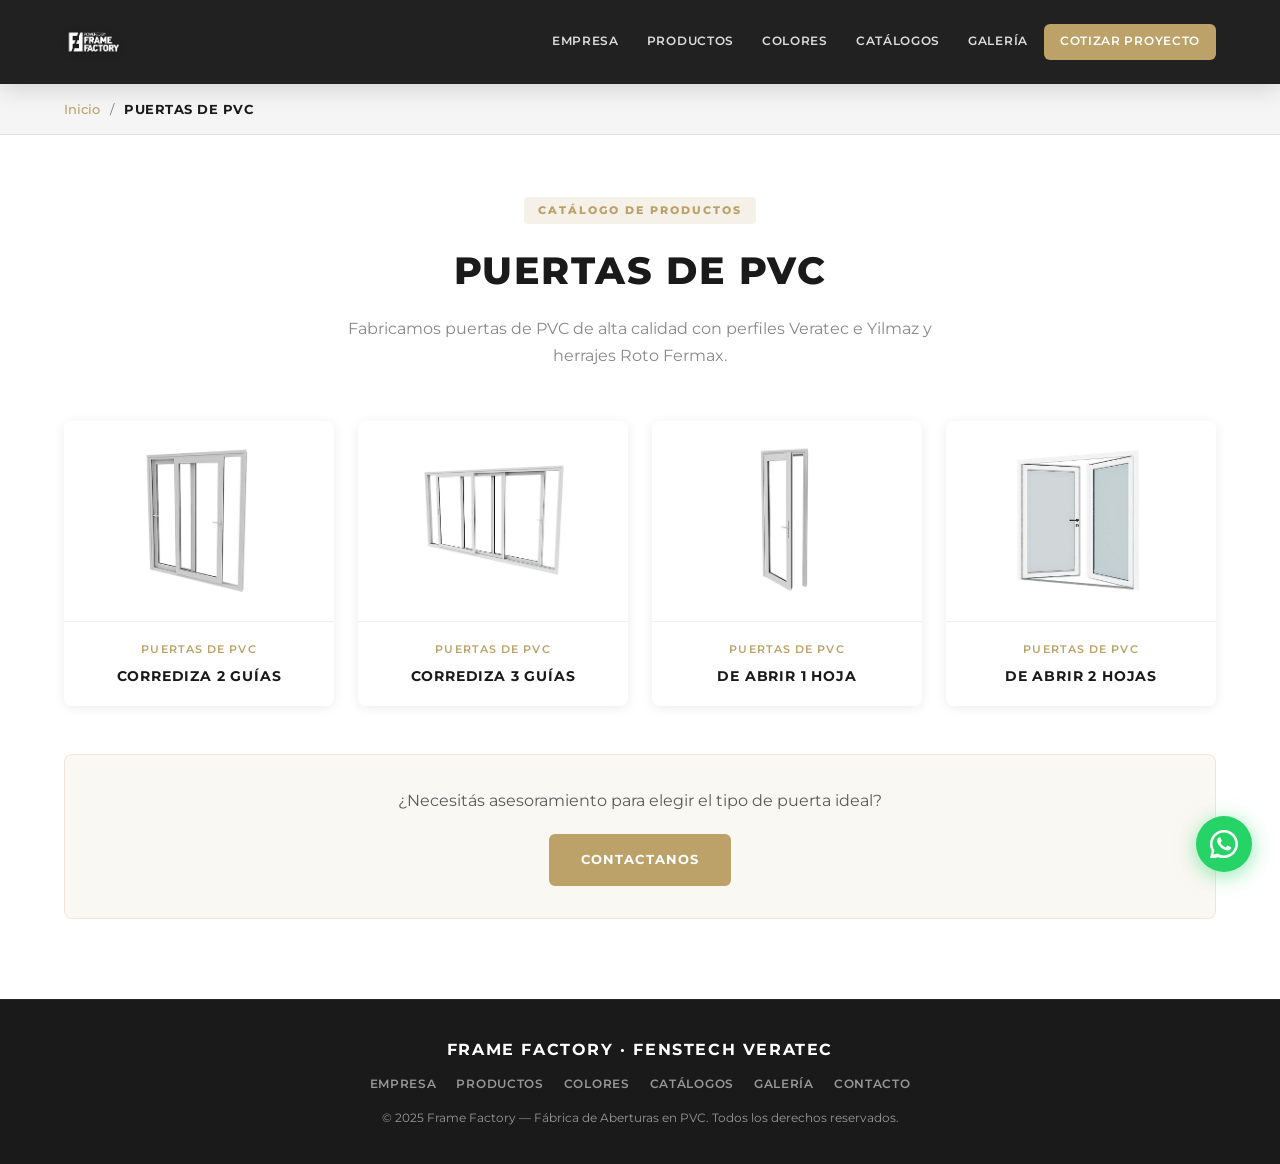
<file: categoria-producto/puertas-de-PVC/index.html>
<!DOCTYPE html>
<html lang="es">
<head>
  <meta charset="UTF-8" />
  <meta name="viewport" content="width=device-width, initial-scale=1.0" />
  <title>Puertas de PVC | Frame Factory – Fenstech Veratec</title>
  <link rel="icon" type="image/svg+xml" href="../../img/favicon.svg" />
  <link rel="icon" type="image/png" href="../../img/logo.png" />
  <link rel="apple-touch-icon" href="../../img/logo.png" />
  <meta name="description" content="Catálogo de Puertas de PVC Frame Factory. Puertas de abrir de 1 y 2 hojas. Perfiles Veratec e Yilmaz con herrajes Roto." />
  <meta property="og:title" content="Puertas de PVC | Frame Factory" />
  <meta property="og:description" content="Catálogo completo de puertas de PVC con perfiles Veratec e Yilmaz." />
  <meta property="og:image" content="../../img/hero/hero1.jpg" />
  <meta property="og:type" content="website" />
  <link rel="preconnect" href="https://fonts.googleapis.com" />
  <link rel="preconnect" href="https://fonts.gstatic.com" crossorigin />
  <link href="https://fonts.googleapis.com/css2?family=Montserrat:wght@300;400;500;600;700;800;900&display=swap" rel="stylesheet" />
  <link rel="stylesheet" href="../../css/style.css" />
</head>
<body class="page-catalog">

  <!-- ===== HEADER ===== -->
  <header class="header header--solid" id="header">
    <div class="container header__inner">
      <a href="../../index.html" class="logo">
        <img src="../../img/logo.png"
             alt="Frame Factory"
             class="logo__img" />
      </a>
      <nav class="nav" id="nav">
        <a href="../../index.html#empresa"    class="nav__link">Empresa</a>
        <a href="../../index.html#productos"  class="nav__link">Productos</a>
        <a href="../../index.html#colores"    class="nav__link">Colores</a>
        <a href="../../index.html#catalogos"  class="nav__link">Catálogos</a>
        <a href="../../index.html#galeria"    class="nav__link">Galería</a>
        <a href="../../index.html#contacto"   class="nav__link nav__link--cta">Cotizar Proyecto</a>
      </nav>
      <button class="hamburger" id="hamburger" aria-label="Menú">
        <span></span><span></span><span></span>
      </button>
    </div>
  </header>

  <!-- ===== BREADCRUMB / SUB-MENU ===== -->
  <div class="breadcrumb-bar">
    <div class="container">
      <nav class="breadcrumb" aria-label="Navegación">
        <a href="../../index.html" class="breadcrumb__link">Inicio</a>
        <span class="breadcrumb__sep">/</span>
        <span class="breadcrumb__current">Puertas de PVC</span>
      </nav>
    </div>
  </div>

  <!-- ===== CATEGORÍA ===== -->
  <section class="categoria section">
    <div class="container">
      <div class="section__header">
        <span class="tag">CATÁLOGO DE PRODUCTOS</span>
        <h1 class="section__title">PUERTAS DE PVC</h1>
        <p class="section__lead">Fabricamos puertas de PVC de alta calidad con perfiles Veratec e Yilmaz y herrajes Roto Fermax.</p>
      </div>

      <div class="productos__grid">

        <a href="../../producto/corrediza-de-2-guias/" class="producto-card">
          <div class="producto-card__img">
            <img src="../../img/galeria/Corrediza de 2 guias.png" alt="Corrediza de 2 Guías" loading="lazy" />
          </div>
          <div class="producto-card__info">
            <span class="producto-card__cat">Puertas de PVC</span>
            <h3 class="producto-card__name">CORREDIZA 2 GUÍAS</h3>
          </div>
        </a>

        <a href="../../producto/corrediza-de-3-guias/" class="producto-card">
          <div class="producto-card__img">
            <img src="../../img/galeria/corrediza de 3 guias.png" alt="Corrediza de 3 Guías" loading="lazy" />
          </div>
          <div class="producto-card__info">
            <span class="producto-card__cat">Puertas de PVC</span>
            <h3 class="producto-card__name">CORREDIZA 3 GUÍAS</h3>
          </div>
        </a>

        <a href="../../producto/de-abrir-de-1-hoja/" class="producto-card">
          <div class="producto-card__img">
            <img src="../../img/galeria/de abrir de una hoja.png" alt="De Abrir 1 Hoja" loading="lazy" />
          </div>
          <div class="producto-card__info">
            <span class="producto-card__cat">Puertas de PVC</span>
            <h3 class="producto-card__name">DE ABRIR 1 HOJA</h3>
          </div>
        </a>

        <a href="../../producto/de-abrir-de-2-hojas/" class="producto-card">
          <div class="producto-card__img">
            <img src="../../img/galeria/de abrir de 2 hojas.png" alt="De Abrir 2 Hojas" loading="lazy" />
          </div>
          <div class="producto-card__info">
            <span class="producto-card__cat">Puertas de PVC</span>
            <h3 class="producto-card__name">DE ABRIR 2 HOJAS</h3>
          </div>
        </a>

      </div>

      <div class="categoria__cta">
        <p>¿Necesitás asesoramiento para elegir el tipo de puerta ideal?</p>
        <a href="../../index.html#contacto" class="btn btn--gold">Contactanos</a>
      </div>
    </div>
  </section>

  <!-- ===== FOOTER ===== -->
  <footer class="footer" id="footer">
    <div class="container footer__inner">
      <p class="footer__brand">Frame Factory · Fenstech Veratec</p>
      <div class="footer__nav">
        <a href="../../index.html#empresa">Empresa</a>
        <a href="../../index.html#productos">Productos</a>
        <a href="../../index.html#colores">Colores</a>
        <a href="../../index.html#catalogos">Catálogos</a>
        <a href="../../index.html#galeria">Galería</a>
        <a href="../../index.html#contacto">Contacto</a>
      </div>
      <p class="footer__copy">&copy; 2025 Frame Factory — Fábrica de Aberturas en PVC. Todos los derechos reservados.</p>
    </div>
  </footer>

  <!-- WhatsApp float -->
  <a href="https://wa.me/59898066093" target="_blank" class="wa-float" aria-label="WhatsApp Frame Factory">
    <svg viewBox="0 0 24 24" fill="currentColor"><path d="M17.472 14.382c-.297-.149-1.758-.867-2.03-.967-.273-.099-.471-.148-.67.15-.197.297-.767.966-.94 1.164-.173.199-.347.223-.644.075-.297-.15-1.255-.463-2.39-1.475-.883-.788-1.48-1.761-1.653-2.059-.173-.297-.018-.458.13-.606.134-.133.298-.347.446-.52.149-.174.198-.298.298-.497.099-.198.05-.371-.025-.52-.075-.149-.669-1.612-.916-2.207-.242-.579-.487-.5-.669-.51-.173-.008-.371-.01-.57-.01-.198 0-.52.074-.792.372-.272.297-1.04 1.016-1.04 2.479 0 1.462 1.065 2.875 1.213 3.074.149.198 2.096 3.2 5.077 4.487.709.306 1.262.489 1.694.625.712.227 1.36.195 1.871.118.571-.085 1.758-.719 2.006-1.413.248-.694.248-1.289.173-1.413-.074-.124-.272-.198-.57-.347z"/><path d="M12 0C5.373 0 0 5.373 0 12c0 2.117.552 4.103 1.516 5.83L.057 23.804a.75.75 0 00.922.943l6.104-1.433A11.945 11.945 0 0012 24c6.627 0 12-5.373 12-12S18.627 0 12 0zm0 21.818a9.818 9.818 0 01-5.01-1.374l-.36-.213-3.729.876.892-3.627-.234-.373A9.818 9.818 0 1112 21.818z"/></svg>
  </a>

  <script src="../../js/main.js"></script>
</body>
</html>
</file>
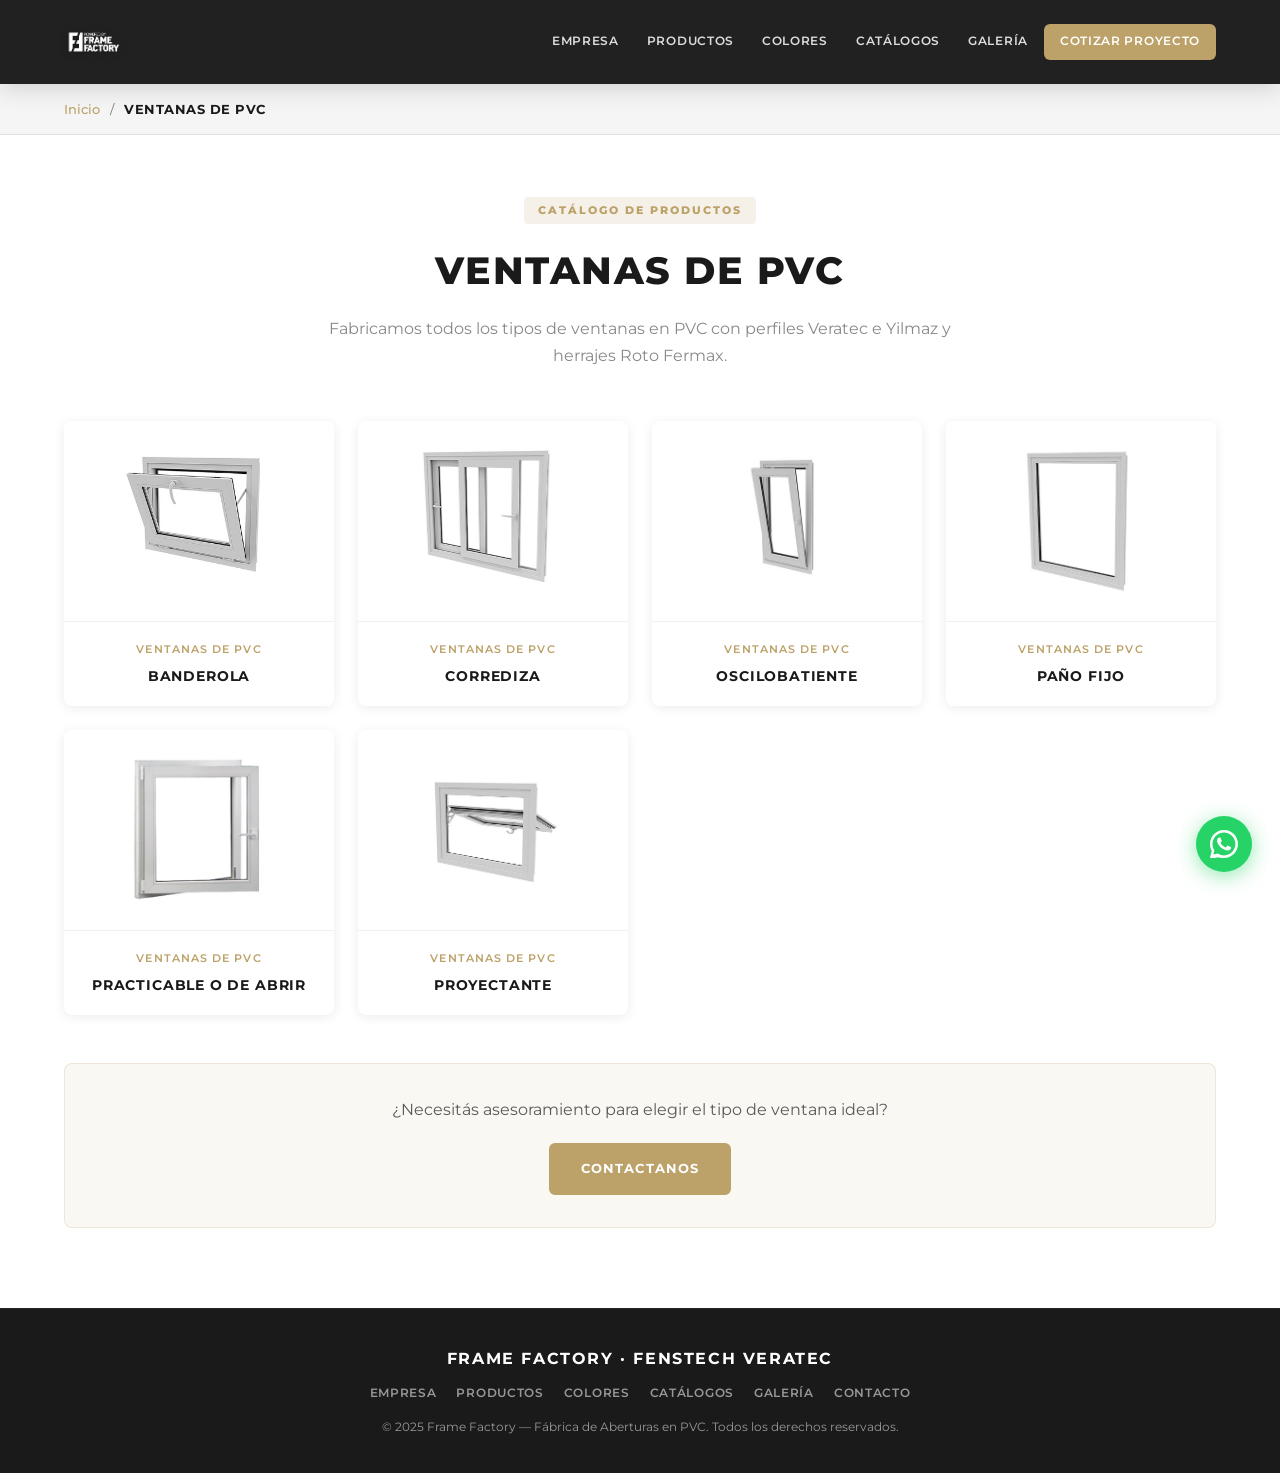
<file: categoria-producto/ventanas-de-PVC/index.html>
<!DOCTYPE html>
<html lang="es">
<head>
  <meta charset="UTF-8" />
  <meta name="viewport" content="width=device-width, initial-scale=1.0" />
  <title>Ventanas de PVC | Frame Factory – Fenstech Veratec</title>
  <link rel="icon" type="image/svg+xml" href="../../img/favicon.svg" />
  <link rel="icon" type="image/png" href="../../img/logo.png" />
  <link rel="apple-touch-icon" href="../../img/logo.png" />
  <meta name="description" content="Catálogo de Ventanas de PVC Frame Factory. Banderola, Corrediza, Oscilobatiente, Practicable y más. Perfiles Veratec e Yilmaz con herrajes Roto." />
  <meta property="og:title" content="Ventanas de PVC | Frame Factory" />
  <meta property="og:description" content="Catálogo completo de ventanas de PVC con perfiles Veratec e Yilmaz." />
  <meta property="og:image" content="../../img/hero/hero1.jpg" />
  <meta property="og:type" content="website" />
  <link rel="preconnect" href="https://fonts.googleapis.com" />
  <link rel="preconnect" href="https://fonts.gstatic.com" crossorigin />
  <link href="https://fonts.googleapis.com/css2?family=Montserrat:wght@300;400;500;600;700;800;900&display=swap" rel="stylesheet" />
  <link rel="stylesheet" href="../../css/style.css" />
</head>
<body class="page-catalog">

  <!-- ===== HEADER ===== -->
  <header class="header header--solid" id="header">
    <div class="container header__inner">
      <a href="../../index.html" class="logo">
        <img src="../../img/logo.png"
             alt="Frame Factory"
             class="logo__img" />
      </a>
      <nav class="nav" id="nav">
        <a href="../../index.html#empresa"    class="nav__link">Empresa</a>
        <a href="../../index.html#productos"  class="nav__link">Productos</a>
        <a href="../../index.html#colores"    class="nav__link">Colores</a>
        <a href="../../index.html#catalogos"  class="nav__link">Catálogos</a>
        <a href="../../index.html#galeria"    class="nav__link">Galería</a>
        <a href="../../index.html#contacto"   class="nav__link nav__link--cta">Cotizar Proyecto</a>
      </nav>
      <button class="hamburger" id="hamburger" aria-label="Menú">
        <span></span><span></span><span></span>
      </button>
    </div>
  </header>

  <!-- ===== BREADCRUMB / SUB-MENU ===== -->
  <div class="breadcrumb-bar">
    <div class="container">
      <nav class="breadcrumb" aria-label="Navegación">
        <a href="../../index.html" class="breadcrumb__link">Inicio</a>
        <span class="breadcrumb__sep">/</span>
        <span class="breadcrumb__current">Ventanas de PVC</span>
      </nav>
    </div>
  </div>

  <!-- ===== CATEGORÍA ===== -->
  <section class="categoria section">
    <div class="container">
      <div class="section__header">
        <span class="tag">CATÁLOGO DE PRODUCTOS</span>
        <h1 class="section__title">VENTANAS DE PVC</h1>
        <p class="section__lead">Fabricamos todos los tipos de ventanas en PVC con perfiles Veratec e Yilmaz y herrajes Roto Fermax.</p>
      </div>

      <div class="productos__grid">

        <a href="../../producto/banderola/" class="producto-card">
          <div class="producto-card__img">
            <img src="../../img/galeria/bandolera.png" alt="Banderola" loading="lazy" />
          </div>
          <div class="producto-card__info">
            <span class="producto-card__cat">Ventanas de PVC</span>
            <h3 class="producto-card__name">BANDEROLA</h3>
          </div>
        </a>

        <a href="../../producto/corrediza/" class="producto-card">
          <div class="producto-card__img">
            <img src="../../img/galeria/corrediza.png" alt="Corrediza" loading="lazy" />
          </div>
          <div class="producto-card__info">
            <span class="producto-card__cat">Ventanas de PVC</span>
            <h3 class="producto-card__name">CORREDIZA</h3>
          </div>
        </a>

        <a href="../../producto/oscilobatiente/" class="producto-card">
          <div class="producto-card__img">
            <img src="../../img/galeria/oscilobatiente.png" alt="Oscilobatiente" loading="lazy" />
          </div>
          <div class="producto-card__info">
            <span class="producto-card__cat">Ventanas de PVC</span>
            <h3 class="producto-card__name">OSCILOBATIENTE</h3>
          </div>
        </a>

        <a href="../../producto/pano-fijo/" class="producto-card">
          <div class="producto-card__img">
            <img src="../../img/galeria/paño fijo.png" alt="Paño Fijo" loading="lazy" />
          </div>
          <div class="producto-card__info">
            <span class="producto-card__cat">Ventanas de PVC</span>
            <h3 class="producto-card__name">PAÑO FIJO</h3>
          </div>
        </a>

        <a href="../../producto/practicable-o-de-abrir/" class="producto-card">
          <div class="producto-card__img">
            <img src="../../img/galeria/practicable o de abrir.png" alt="Practicable o de Abrir" loading="lazy" />
          </div>
          <div class="producto-card__info">
            <span class="producto-card__cat">Ventanas de PVC</span>
            <h3 class="producto-card__name">PRACTICABLE O DE ABRIR</h3>
          </div>
        </a>

        <a href="../../producto/proyectante/" class="producto-card">
          <div class="producto-card__img">
            <img src="../../img/galeria/proyectante.png" alt="Proyectante" loading="lazy" />
          </div>
          <div class="producto-card__info">
            <span class="producto-card__cat">Ventanas de PVC</span>
            <h3 class="producto-card__name">PROYECTANTE</h3>
          </div>
        </a>

      </div>

      <div class="categoria__cta">
        <p>¿Necesitás asesoramiento para elegir el tipo de ventana ideal?</p>
        <a href="../../index.html#contacto" class="btn btn--gold">Contactanos</a>
      </div>
    </div>
  </section>

  <!-- ===== FOOTER ===== -->
  <footer class="footer" id="footer">
    <div class="container footer__inner">
      <p class="footer__brand">Frame Factory · Fenstech Veratec</p>
      <div class="footer__nav">
        <a href="../../index.html#empresa">Empresa</a>
        <a href="../../index.html#productos">Productos</a>
        <a href="../../index.html#colores">Colores</a>
        <a href="../../index.html#catalogos">Catálogos</a>
        <a href="../../index.html#galeria">Galería</a>
        <a href="../../index.html#contacto">Contacto</a>
      </div>
      <p class="footer__copy">&copy; 2025 Frame Factory — Fábrica de Aberturas en PVC. Todos los derechos reservados.</p>
    </div>
  </footer>

  <!-- WhatsApp float -->
  <a href="https://wa.me/59898066093" target="_blank" class="wa-float" aria-label="WhatsApp Frame Factory">
    <svg viewBox="0 0 24 24" fill="currentColor"><path d="M17.472 14.382c-.297-.149-1.758-.867-2.03-.967-.273-.099-.471-.148-.67.15-.197.297-.767.966-.94 1.164-.173.199-.347.223-.644.075-.297-.15-1.255-.463-2.39-1.475-.883-.788-1.48-1.761-1.653-2.059-.173-.297-.018-.458.13-.606.134-.133.298-.347.446-.52.149-.174.198-.298.298-.497.099-.198.05-.371-.025-.52-.075-.149-.669-1.612-.916-2.207-.242-.579-.487-.5-.669-.51-.173-.008-.371-.01-.57-.01-.198 0-.52.074-.792.372-.272.297-1.04 1.016-1.04 2.479 0 1.462 1.065 2.875 1.213 3.074.149.198 2.096 3.2 5.077 4.487.709.306 1.262.489 1.694.625.712.227 1.36.195 1.871.118.571-.085 1.758-.719 2.006-1.413.248-.694.248-1.289.173-1.413-.074-.124-.272-.198-.57-.347z"/><path d="M12 0C5.373 0 0 5.373 0 12c0 2.117.552 4.103 1.516 5.83L.057 23.804a.75.75 0 00.922.943l6.104-1.433A11.945 11.945 0 0012 24c6.627 0 12-5.373 12-12S18.627 0 12 0zm0 21.818a9.818 9.818 0 01-5.01-1.374l-.36-.213-3.729.876.892-3.627-.234-.373A9.818 9.818 0 1112 21.818z"/></svg>
  </a>

  <script src="../../js/main.js"></script>
</body>
</html>
</file>
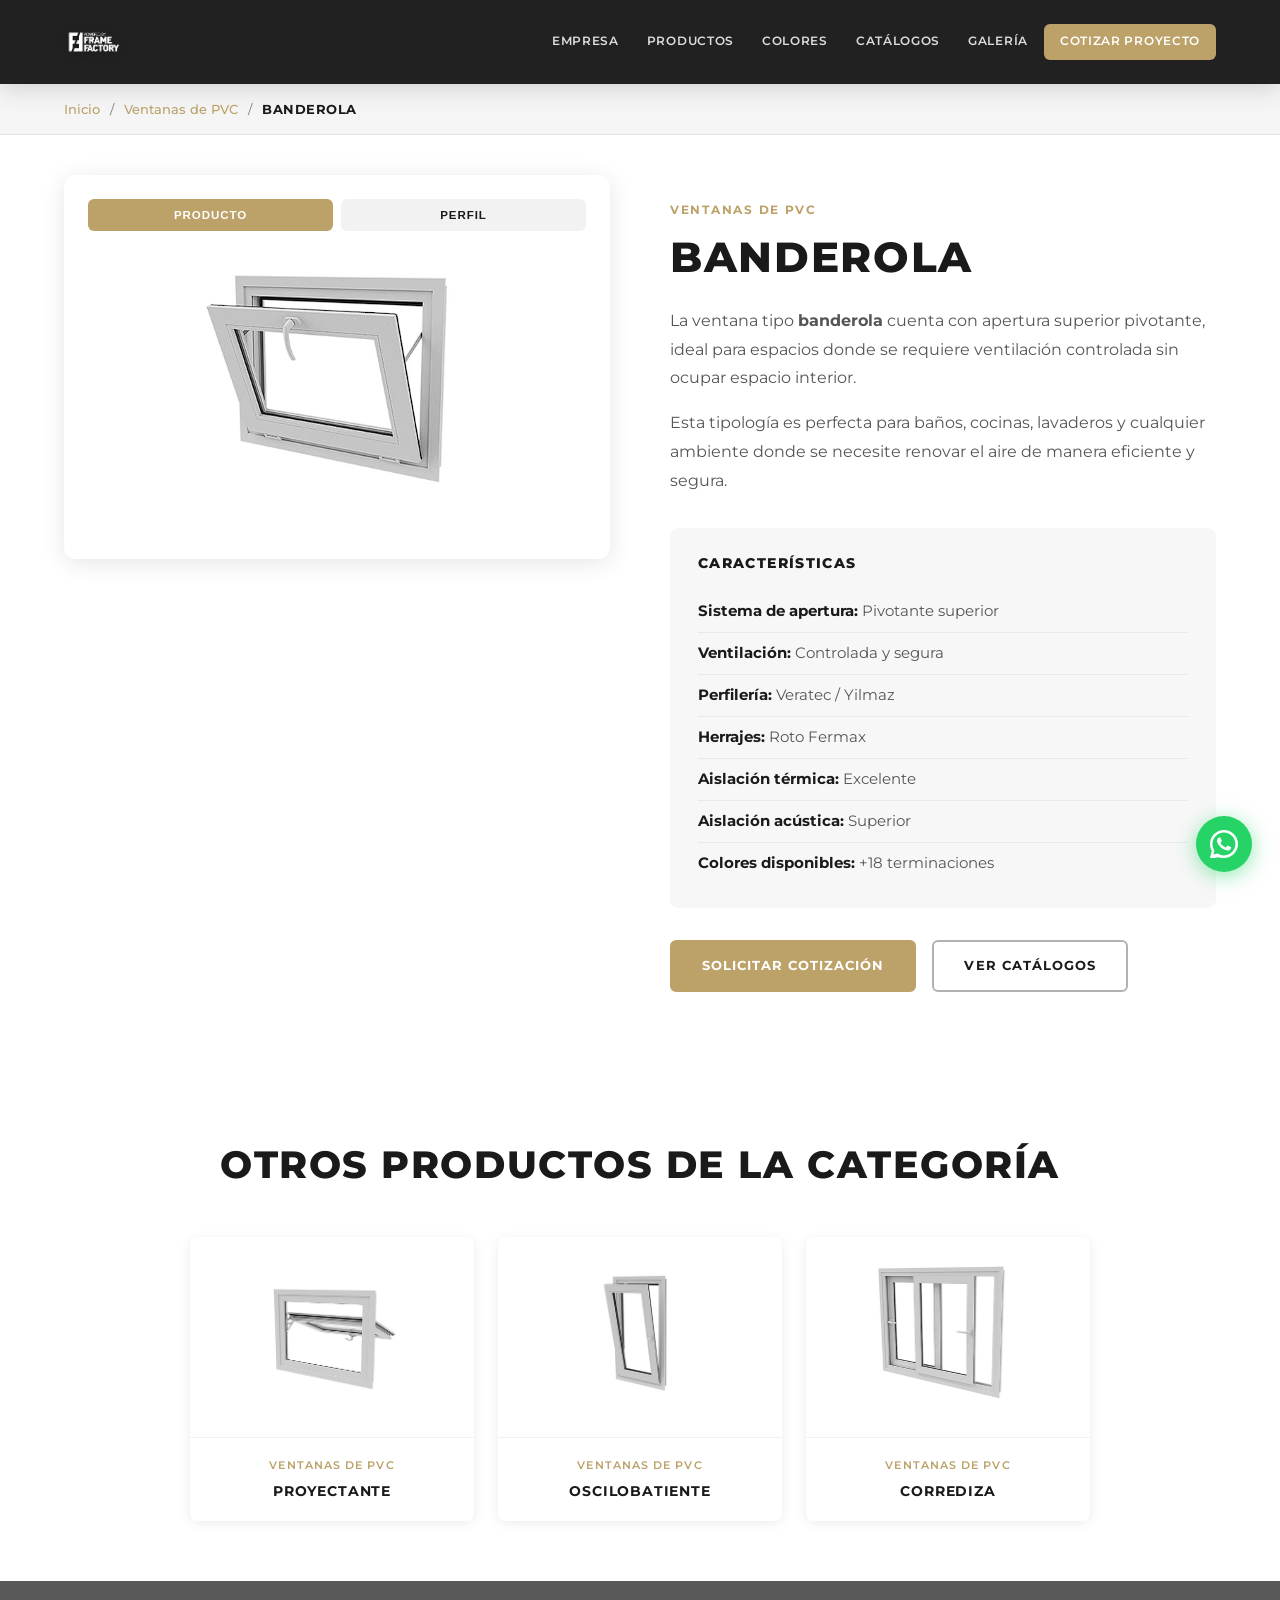
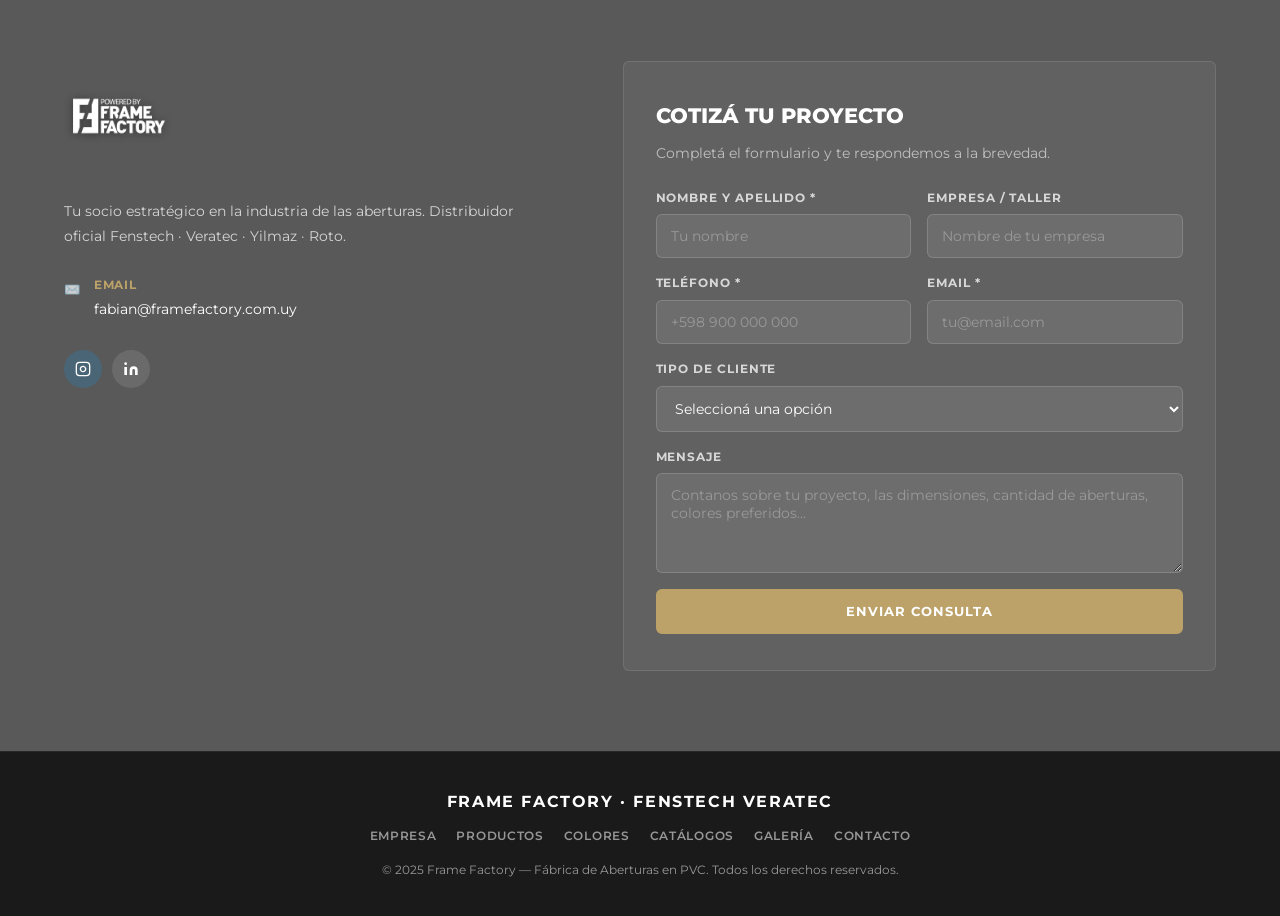
<file: producto/banderola/index.html>
<!DOCTYPE html>
<html lang="es">
<head>
  <meta charset="UTF-8" />
  <meta name="viewport" content="width=device-width, initial-scale=1.0" />
  <title>Banderola | Ventanas de PVC | Frame Factory</title>
  <link rel="icon" type="image/svg+xml" href="../../img/favicon.svg" />
  <link rel="icon" type="image/png" href="../../img/logo.png" />
  <link rel="apple-touch-icon" href="../../img/logo.png" />
  <meta name="description" content="Ventana Banderola de PVC Frame Factory. Apertura superior ideal para ventilación. Perfiles Veratec e Yilmaz con herrajes Roto Fermax." />
  <link rel="preconnect" href="https://fonts.googleapis.com" />
  <link rel="preconnect" href="https://fonts.gstatic.com" crossorigin />
  <link href="https://fonts.googleapis.com/css2?family=Montserrat:wght@300;400;500;600;700;800;900&display=swap" rel="stylesheet" />
  <link rel="stylesheet" href="../../css/style.css" />
</head>
<body class="page-producto">

  <!-- ===== HEADER ===== -->
  <header class="header header--solid" id="header">
    <div class="container header__inner">
      <a href="../../index.html" class="logo">
        <img src="../../img/logo.png" alt="Frame Factory" class="logo__img" />
      </a>
      <nav class="nav" id="nav">
        <a href="../../index.html#empresa" class="nav__link">Empresa</a>
        <a href="../../index.html#productos" class="nav__link">Productos</a>
        <a href="../../index.html#colores" class="nav__link">Colores</a>
        <a href="../../index.html#catalogos" class="nav__link">Catálogos</a>
        <a href="../../index.html#galeria" class="nav__link">Galería</a>
        <a href="../../index.html#contacto" class="nav__link nav__link--cta">Cotizar Proyecto</a>
      </nav>
      <button class="hamburger" id="hamburger" aria-label="Menú">
        <span></span><span></span><span></span>
      </button>
    </div>
  </header>

  <!-- ===== BREADCRUMB ===== -->
  <div class="breadcrumb-bar">
    <div class="container">
      <nav class="breadcrumb" aria-label="Navegación">
        <a href="../../index.html" class="breadcrumb__link">Inicio</a>
        <span class="breadcrumb__sep">/</span>
        <a href="../../categoria-producto/ventanas-de-PVC/" class="breadcrumb__link">Ventanas de PVC</a>
        <span class="breadcrumb__sep">/</span>
        <span class="breadcrumb__current">BANDEROLA</span>
      </nav>
    </div>
  </div>

  <!-- ===== PRODUCTO ===== -->
  <section class="producto section">
    <div class="container">
      <div class="producto__grid">
        <div class="producto__imagen">
          <div class="producto__img-tabs">
            <button class="producto__img-tab active" data-target="producto">Producto</button>
            <button class="producto__img-tab" data-target="perfil">Perfil</button>
          </div>
          <div class="producto__img-container">
            <div class="producto__img-item active" data-img="producto">
              <img src="../../img/galeria/bandolera.png" alt="Ventana Banderola de PVC" />
            </div>
            <div class="producto__img-item" data-img="perfil">
              <img src="../../img/rieles/bandolera.png" alt="Perfil Banderola" />
            </div>
          </div>
        </div>
        <div class="producto__info">
          <span class="producto__cat">Ventanas de PVC</span>
          <h1 class="producto__title">BANDEROLA</h1>
          <div class="producto__descripcion">
            <p>La ventana tipo <strong>banderola</strong> cuenta con apertura superior pivotante, ideal para espacios donde se requiere ventilación controlada sin ocupar espacio interior.</p>
            <p>Esta tipología es perfecta para baños, cocinas, lavaderos y cualquier ambiente donde se necesite renovar el aire de manera eficiente y segura.</p>
          </div>
          
          <div class="producto__caracteristicas">
            <h3>Características</h3>
            <ul>
              <li><strong>Sistema de apertura:</strong> Pivotante superior</li>
              <li><strong>Ventilación:</strong> Controlada y segura</li>
              <li><strong>Perfilería:</strong> Veratec / Yilmaz</li>
              <li><strong>Herrajes:</strong> Roto Fermax</li>
              <li><strong>Aislación térmica:</strong> Excelente</li>
              <li><strong>Aislación acústica:</strong> Superior</li>
              <li><strong>Colores disponibles:</strong> +18 terminaciones</li>
            </ul>
          </div>

          <div class="producto__cta">
            <a href="../../index.html#contacto" class="btn btn--gold">Solicitar Cotización</a>
            <a href="../../index.html#catalogos" class="btn btn--outline-dark">Ver Catálogos</a>
          </div>
        </div>
      </div>
    </div>
  </section>

  <!-- ===== PRODUCTOS RELACIONADOS ===== -->
  <section class="relacionados section section--light">
    <div class="container">
      <h2 class="section__title" style="text-align:center; margin-bottom:40px;">Otros productos de la categoría</h2>
      <div class="productos__grid productos__grid--relacionados">
        <a href="../../producto/proyectante/" class="producto-card">
          <div class="producto-card__img">
            <img src="../../img/galeria/proyectante.png" alt="Proyectante" loading="lazy" />
          </div>
          <div class="producto-card__info">
            <span class="producto-card__cat">Ventanas de PVC</span>
            <h3 class="producto-card__name">PROYECTANTE</h3>
          </div>
        </a>
        <a href="../../producto/oscilobatiente/" class="producto-card">
          <div class="producto-card__img">
            <img src="../../img/galeria/oscilobatiente.png" alt="Oscilobatiente" loading="lazy" />
          </div>
          <div class="producto-card__info">
            <span class="producto-card__cat">Ventanas de PVC</span>
            <h3 class="producto-card__name">OSCILOBATIENTE</h3>
          </div>
        </a>
        <a href="../../producto/corrediza/" class="producto-card">
          <div class="producto-card__img">
            <img src="../../img/galeria/corrediza.png" alt="Corrediza" loading="lazy" />
          </div>
          <div class="producto-card__info">
            <span class="producto-card__cat">Ventanas de PVC</span>
            <h3 class="producto-card__name">CORREDIZA</h3>
          </div>
        </a>
      </div>
    </div>
  </section>

  <!-- ===== CONTACTO ===== -->
  <section class="contacto section section--dark" id="contacto">
    <div class="container contacto__grid">
      <div class="contacto__info">
        <div class="logo logo--white" style="margin-bottom:28px;">
          <img src="../../img/logo.png" alt="Frame Factory" class="logo__img" />
        </div>
        <p class="contacto__tagline">Tu socio estratégico en la industria de las aberturas. Distribuidor oficial Fenstech · Veratec · Yilmaz · Roto.</p>
        <div class="contacto__items">
          <div class="contacto__item">
            <span class="contacto__ico">✉️</span>
            <div>
              <strong>Email</strong>
              <a href="mailto:fabian@framefactory.com.uy" class="contacto__link">fabian@framefactory.com.uy</a>
            </div>
          </div>
        </div>
        <div class="contacto__social">
          <a href="https://www.instagram.com/fenstechveratec" target="_blank" class="social__btn social__btn--fenstech" aria-label="Instagram Fenstech">
            <svg viewBox="0 0 24 24" fill="none" stroke="currentColor" stroke-width="2"><rect x="2" y="2" width="20" height="20" rx="5"/><path d="M16 11.37A4 4 0 1112.63 8 4 4 0 0116 11.37z"/><line x1="17.5" y1="6.5" x2="17.51" y2="6.5"/></svg>
          </a>
          <a href="https://www.linkedin.com/company/framefactoryarg" target="_blank" class="social__btn" aria-label="LinkedIn">
            <svg viewBox="0 0 24 24" fill="currentColor"><path d="M16 8a6 6 0 016 6v7h-4v-7a2 2 0 00-2-2 2 2 0 00-2 2v7h-4v-7a6 6 0 016-6zM2 9h4v12H2z"/><circle cx="4" cy="4" r="2"/></svg>
          </a>
        </div>
      </div>

      <div class="contacto__form-wrap">
        <h3>Cotizá tu proyecto</h3>
        <p>Completá el formulario y te respondemos a la brevedad.</p>
        <form class="contacto__form" id="contactForm">
          <div class="form__row">
            <div class="form__group">
              <label for="nombre">Nombre y apellido *</label>
              <input type="text" id="nombre" name="nombre" placeholder="Tu nombre" required />
            </div>
            <div class="form__group">
              <label for="empresa">Empresa / Taller</label>
              <input type="text" id="empresa-input" name="empresa" placeholder="Nombre de tu empresa" />
            </div>
          </div>
          <div class="form__row">
            <div class="form__group">
              <label for="telefono">Teléfono *</label>
              <input type="tel" id="telefono" name="telefono" placeholder="+598 900 000 000" required />
            </div>
            <div class="form__group">
              <label for="email">Email *</label>
              <input type="email" id="email" name="email" placeholder="tu@email.com" required />
            </div>
          </div>
          <div class="form__group">
            <label for="tipo">Tipo de cliente</label>
            <select id="tipo" name="tipo">
              <option value="">Seleccioná una opción</option>
              <option value="arquitecto">Arquitecto / Estudio</option>
              <option value="desarrollador">Desarrollador / Constructora</option>
              <option value="carpintero">Carpintero / Taller</option>
              <option value="particular">Particular</option>
              <option value="otro">Otro</option>
            </select>
          </div>
          <div class="form__group">
            <label for="mensaje">Mensaje</label>
            <textarea id="mensaje" name="mensaje" rows="4" placeholder="Contanos sobre tu proyecto, las dimensiones, cantidad de aberturas, colores preferidos..."></textarea>
          </div>
          <button type="submit" class="btn btn--gold btn--full">Enviar consulta</button>
        </form>
      </div>
    </div>
  </section>

  <!-- ===== FOOTER ===== -->
  <footer class="footer" id="footer">
    <div class="container footer__inner">
      <p class="footer__brand">Frame Factory · Fenstech Veratec</p>
      <div class="footer__nav">
        <a href="../../index.html#empresa">Empresa</a>
        <a href="../../index.html#productos">Productos</a>
        <a href="../../index.html#colores">Colores</a>
        <a href="../../index.html#catalogos">Catálogos</a>
        <a href="../../index.html#galeria">Galería</a>
        <a href="../../index.html#contacto">Contacto</a>
      </div>
      <p class="footer__copy">&copy; 2025 Frame Factory — Fábrica de Aberturas en PVC. Todos los derechos reservados.</p>
    </div>
  </footer>

  <!-- WhatsApp float -->
  <a href="https://wa.me/59898066093" target="_blank" class="wa-float" aria-label="WhatsApp Frame Factory">
    <svg viewBox="0 0 24 24" fill="currentColor"><path d="M17.472 14.382c-.297-.149-1.758-.867-2.03-.967-.273-.099-.471-.148-.67.15-.197.297-.767.966-.94 1.164-.173.199-.347.223-.644.075-.297-.15-1.255-.463-2.39-1.475-.883-.788-1.48-1.761-1.653-2.059-.173-.297-.018-.458.13-.606.134-.133.298-.347.446-.52.149-.174.198-.298.298-.497.099-.198.05-.371-.025-.52-.075-.149-.669-1.612-.916-2.207-.242-.579-.487-.5-.669-.51-.173-.008-.371-.01-.57-.01-.198 0-.52.074-.792.372-.272.297-1.04 1.016-1.04 2.479 0 1.462 1.065 2.875 1.213 3.074.149.198 2.096 3.2 5.077 4.487.709.306 1.262.489 1.694.625.712.227 1.36.195 1.871.118.571-.085 1.758-.719 2.006-1.413.248-.694.248-1.289.173-1.413-.074-.124-.272-.198-.57-.347z"/><path d="M12 0C5.373 0 0 5.373 0 12c0 2.117.552 4.103 1.516 5.83L.057 23.804a.75.75 0 00.922.943l6.104-1.433A11.945 11.945 0 0012 24c6.627 0 12-5.373 12-12S18.627 0 12 0zm0 21.818a9.818 9.818 0 01-5.01-1.374l-.36-.213-3.729.876.892-3.627-.234-.373A9.818 9.818 0 1112 21.818z"/></svg>
  </a>

  <script src="../../js/main.js"></script>
</body>
</html>
</file>
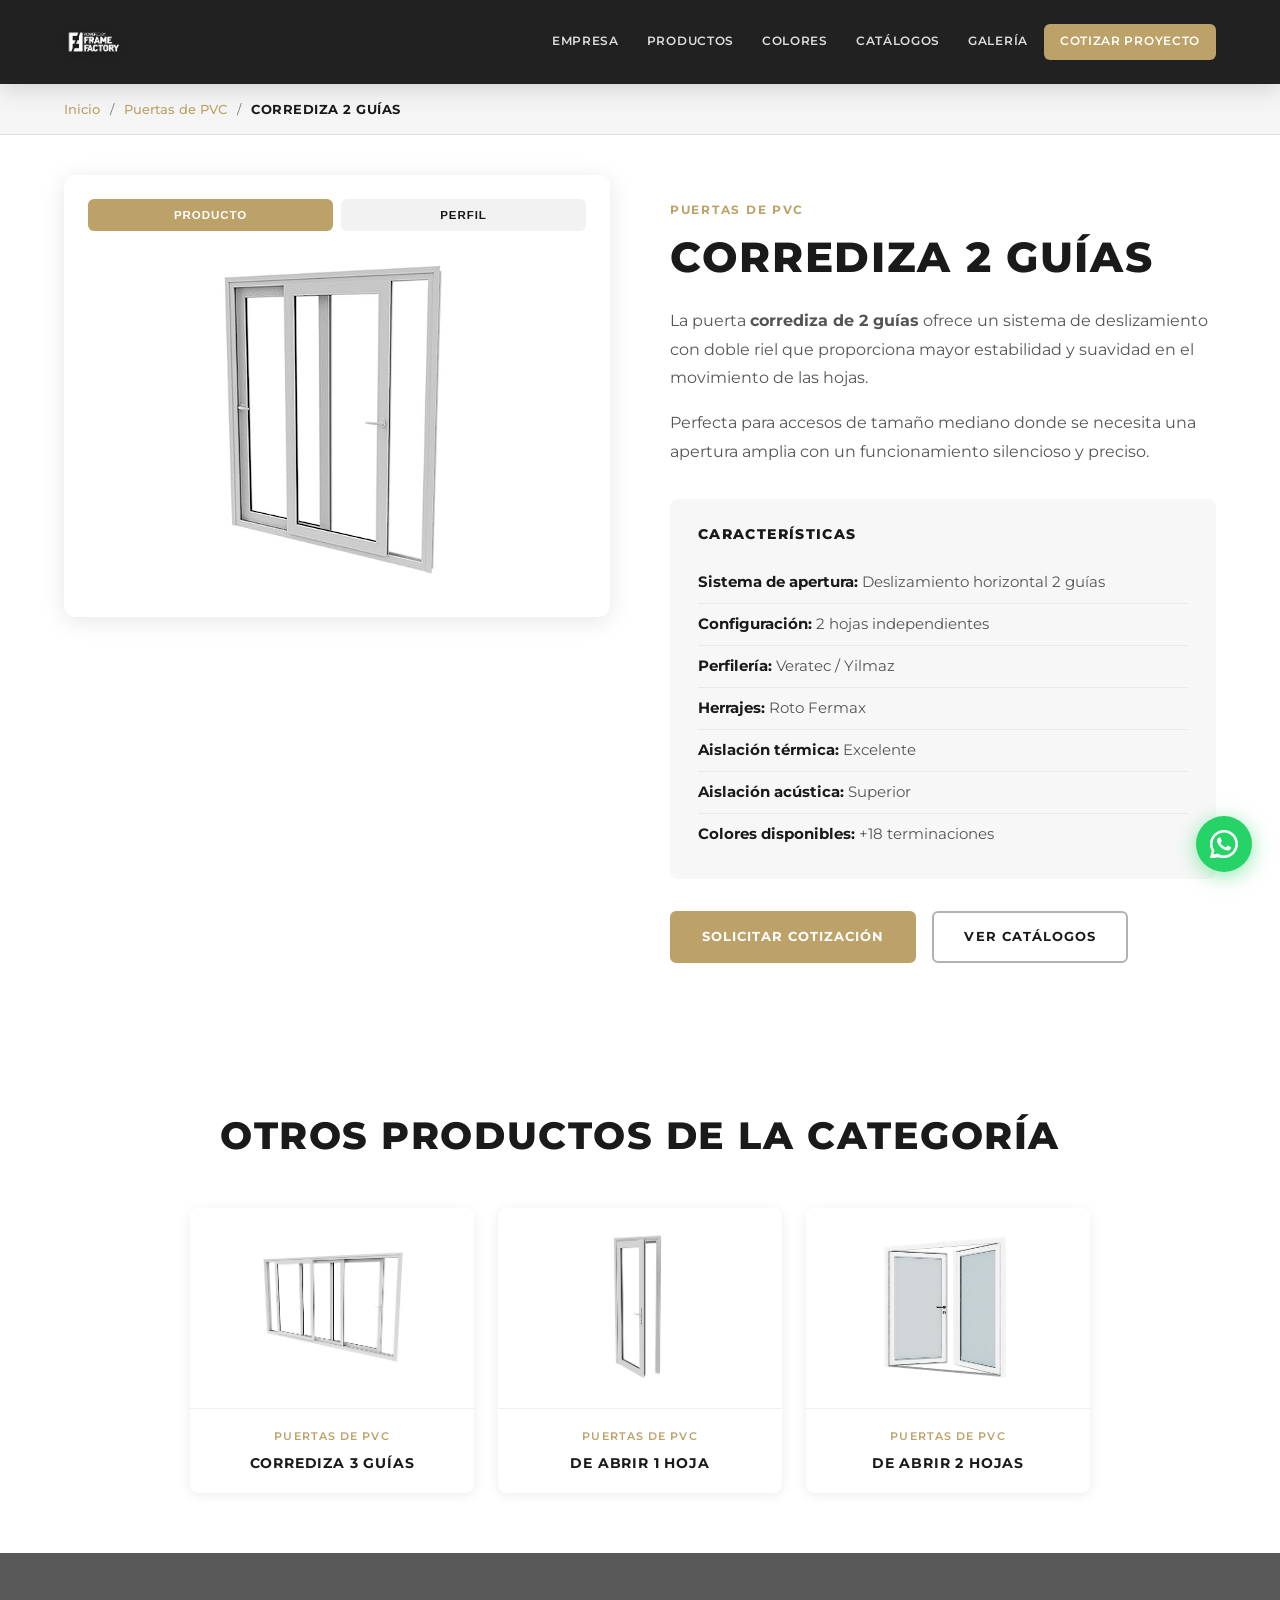
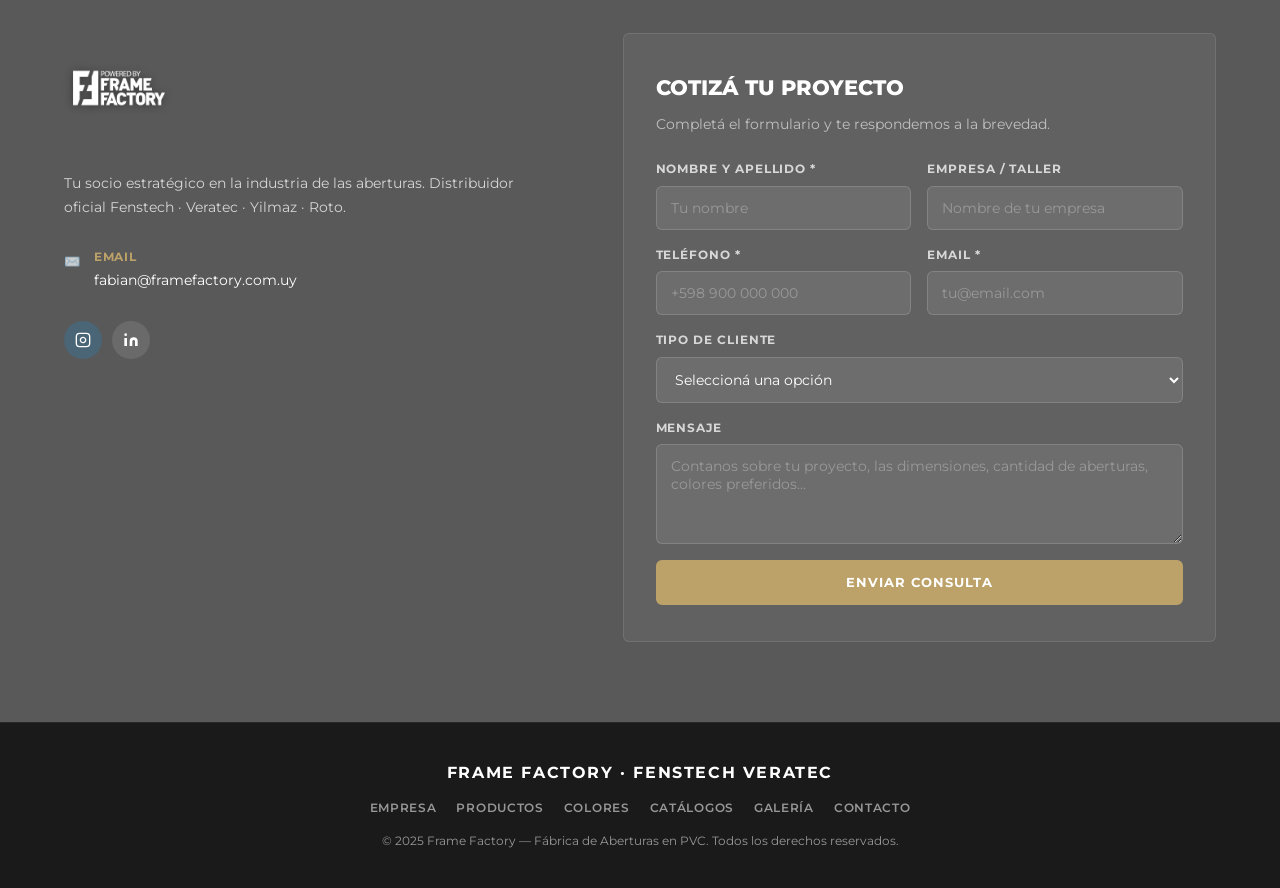
<file: producto/corrediza-de-2-guias/index.html>
<!DOCTYPE html>
<html lang="es">
<head>
  <meta charset="UTF-8" />
  <meta name="viewport" content="width=device-width, initial-scale=1.0" />
  <title>Corrediza 2 Guías | Puertas de PVC | Frame Factory</title>
  <link rel="icon" type="image/svg+xml" href="../../img/favicon.svg" />
  <link rel="icon" type="image/png" href="../../img/logo.png" />
  <link rel="apple-touch-icon" href="../../img/logo.png" />
  <meta name="description" content="Puerta Corrediza de 2 Guías de PVC Frame Factory. Sistema de deslizamiento con doble guía para mayor estabilidad. Perfiles Veratec e Yilmaz." />
  <link rel="preconnect" href="https://fonts.googleapis.com" />
  <link rel="preconnect" href="https://fonts.gstatic.com" crossorigin />
  <link href="https://fonts.googleapis.com/css2?family=Montserrat:wght@300;400;500;600;700;800;900&display=swap" rel="stylesheet" />
  <link rel="stylesheet" href="../../css/style.css" />
</head>
<body class="page-producto">

  <!-- ===== HEADER ===== -->
  <header class="header header--solid" id="header">
    <div class="container header__inner">
      <a href="../../index.html" class="logo">
        <img src="../../img/logo.png" alt="Frame Factory" class="logo__img" />
      </a>
      <nav class="nav" id="nav">
        <a href="../../index.html#empresa" class="nav__link">Empresa</a>
        <a href="../../index.html#productos" class="nav__link">Productos</a>
        <a href="../../index.html#colores" class="nav__link">Colores</a>
        <a href="../../index.html#catalogos" class="nav__link">Catálogos</a>
        <a href="../../index.html#galeria" class="nav__link">Galería</a>
        <a href="../../index.html#contacto" class="nav__link nav__link--cta">Cotizar Proyecto</a>
      </nav>
      <button class="hamburger" id="hamburger" aria-label="Menú">
        <span></span><span></span><span></span>
      </button>
    </div>
  </header>

  <!-- ===== BREADCRUMB ===== -->
  <div class="breadcrumb-bar">
    <div class="container">
      <nav class="breadcrumb" aria-label="Navegación">
        <a href="../../index.html" class="breadcrumb__link">Inicio</a>
        <span class="breadcrumb__sep">/</span>
        <a href="../../categoria-producto/puertas-de-PVC/" class="breadcrumb__link">Puertas de PVC</a>
        <span class="breadcrumb__sep">/</span>
        <span class="breadcrumb__current">CORREDIZA 2 GUÍAS</span>
      </nav>
    </div>
  </div>

  <!-- ===== PRODUCTO ===== -->
  <section class="producto section">
    <div class="container">
      <div class="producto__grid">
        <div class="producto__imagen">
          <div class="producto__img-tabs">
            <button class="producto__img-tab active" data-target="producto">Producto</button>
            <button class="producto__img-tab" data-target="perfil">Perfil</button>
          </div>
          <div class="producto__img-container">
            <div class="producto__img-item active" data-img="producto">
              <img src="../../img/galeria/Corrediza de 2 guias.png" alt="Puerta Corrediza de 2 Guías de PVC" />
            </div>
            <div class="producto__img-item" data-img="perfil">
              <img src="../../img/rieles/CORREDIZA DE 2 GUÍAS.png" alt="Perfil Corrediza 2 Guías" />
            </div>
          </div>
        </div>
        <div class="producto__info">
          <span class="producto__cat">Puertas de PVC</span>
          <h1 class="producto__title">CORREDIZA 2 GUÍAS</h1>
          <div class="producto__descripcion">
            <p>La puerta <strong>corrediza de 2 guías</strong> ofrece un sistema de deslizamiento con doble riel que proporciona mayor estabilidad y suavidad en el movimiento de las hojas.</p>
            <p>Perfecta para accesos de tamaño mediano donde se necesita una apertura amplia con un funcionamiento silencioso y preciso.</p>
          </div>
          
          <div class="producto__caracteristicas">
            <h3>Características</h3>
            <ul>
              <li><strong>Sistema de apertura:</strong> Deslizamiento horizontal 2 guías</li>
              <li><strong>Configuración:</strong> 2 hojas independientes</li>
              <li><strong>Perfilería:</strong> Veratec / Yilmaz</li>
              <li><strong>Herrajes:</strong> Roto Fermax</li>
              <li><strong>Aislación térmica:</strong> Excelente</li>
              <li><strong>Aislación acústica:</strong> Superior</li>
              <li><strong>Colores disponibles:</strong> +18 terminaciones</li>
            </ul>
          </div>

          <div class="producto__cta">
            <a href="../../index.html#contacto" class="btn btn--gold">Solicitar Cotización</a>
            <a href="../../index.html#catalogos" class="btn btn--outline-dark">Ver Catálogos</a>
          </div>
        </div>
      </div>
    </div>
  </section>

  <!-- ===== PRODUCTOS RELACIONADOS ===== -->
  <section class="relacionados section section--light">
    <div class="container">
      <h2 class="section__title" style="text-align:center; margin-bottom:40px;">Otros productos de la categoría</h2>
      <div class="productos__grid productos__grid--relacionados">
        <a href="../../producto/corrediza-de-3-guias/" class="producto-card">
          <div class="producto-card__img">
            <img src="../../img/galeria/corrediza de 3 guias.png" alt="Corrediza 3 Guías" loading="lazy" />
          </div>
          <div class="producto-card__info">
            <span class="producto-card__cat">Puertas de PVC</span>
            <h3 class="producto-card__name">CORREDIZA 3 GUÍAS</h3>
          </div>
        </a>
        <a href="../../producto/de-abrir-de-1-hoja/" class="producto-card">
          <div class="producto-card__img">
            <img src="../../img/galeria/de abrir de una hoja.png" alt="De Abrir 1 Hoja" loading="lazy" />
          </div>
          <div class="producto-card__info">
            <span class="producto-card__cat">Puertas de PVC</span>
            <h3 class="producto-card__name">DE ABRIR 1 HOJA</h3>
          </div>
        </a>
        <a href="../../producto/de-abrir-de-2-hojas/" class="producto-card">
          <div class="producto-card__img">
            <img src="../../img/galeria/de abrir de 2 hojas.png" alt="De Abrir 2 Hojas" loading="lazy" />
          </div>
          <div class="producto-card__info">
            <span class="producto-card__cat">Puertas de PVC</span>
            <h3 class="producto-card__name">DE ABRIR 2 HOJAS</h3>
          </div>
        </a>
      </div>
    </div>
  </section>

  <!-- ===== CONTACTO ===== -->
  <section class="contacto section section--dark" id="contacto">
    <div class="container contacto__grid">
      <div class="contacto__info">
        <div class="logo logo--white" style="margin-bottom:28px;">
          <img src="../../img/logo.png" alt="Frame Factory" class="logo__img" />
        </div>
        <p class="contacto__tagline">Tu socio estratégico en la industria de las aberturas. Distribuidor oficial Fenstech · Veratec · Yilmaz · Roto.</p>
        <div class="contacto__items">
          <div class="contacto__item">
            <span class="contacto__ico">✉️</span>
            <div>
              <strong>Email</strong>
              <a href="mailto:fabian@framefactory.com.uy" class="contacto__link">fabian@framefactory.com.uy</a>
            </div>
          </div>
        </div>
        <div class="contacto__social">
          <a href="https://www.instagram.com/fenstechveratec" target="_blank" class="social__btn social__btn--fenstech" aria-label="Instagram Fenstech">
            <svg viewBox="0 0 24 24" fill="none" stroke="currentColor" stroke-width="2"><rect x="2" y="2" width="20" height="20" rx="5"/><path d="M16 11.37A4 4 0 1112.63 8 4 4 0 0116 11.37z"/><line x1="17.5" y1="6.5" x2="17.51" y2="6.5"/></svg>
          </a>
          <a href="https://www.linkedin.com/company/framefactoryarg" target="_blank" class="social__btn" aria-label="LinkedIn">
            <svg viewBox="0 0 24 24" fill="currentColor"><path d="M16 8a6 6 0 016 6v7h-4v-7a2 2 0 00-2-2 2 2 0 00-2 2v7h-4v-7a6 6 0 016-6zM2 9h4v12H2z"/><circle cx="4" cy="4" r="2"/></svg>
          </a>
        </div>
      </div>

      <div class="contacto__form-wrap">
        <h3>Cotizá tu proyecto</h3>
        <p>Completá el formulario y te respondemos a la brevedad.</p>
        <form class="contacto__form" id="contactForm">
          <div class="form__row">
            <div class="form__group">
              <label for="nombre">Nombre y apellido *</label>
              <input type="text" id="nombre" name="nombre" placeholder="Tu nombre" required />
            </div>
            <div class="form__group">
              <label for="empresa">Empresa / Taller</label>
              <input type="text" id="empresa-input" name="empresa" placeholder="Nombre de tu empresa" />
            </div>
          </div>
          <div class="form__row">
            <div class="form__group">
              <label for="telefono">Teléfono *</label>
              <input type="tel" id="telefono" name="telefono" placeholder="+598 900 000 000" required />
            </div>
            <div class="form__group">
              <label for="email">Email *</label>
              <input type="email" id="email" name="email" placeholder="tu@email.com" required />
            </div>
          </div>
          <div class="form__group">
            <label for="tipo">Tipo de cliente</label>
            <select id="tipo" name="tipo">
              <option value="">Seleccioná una opción</option>
              <option value="arquitecto">Arquitecto / Estudio</option>
              <option value="desarrollador">Desarrollador / Constructora</option>
              <option value="carpintero">Carpintero / Taller</option>
              <option value="particular">Particular</option>
              <option value="otro">Otro</option>
            </select>
          </div>
          <div class="form__group">
            <label for="mensaje">Mensaje</label>
            <textarea id="mensaje" name="mensaje" rows="4" placeholder="Contanos sobre tu proyecto, las dimensiones, cantidad de aberturas, colores preferidos..."></textarea>
          </div>
          <button type="submit" class="btn btn--gold btn--full">Enviar consulta</button>
        </form>
      </div>
    </div>
  </section>

  <!-- ===== FOOTER ===== -->
  <footer class="footer" id="footer">
    <div class="container footer__inner">
      <p class="footer__brand">Frame Factory · Fenstech Veratec</p>
      <div class="footer__nav">
        <a href="../../index.html#empresa">Empresa</a>
        <a href="../../index.html#productos">Productos</a>
        <a href="../../index.html#colores">Colores</a>
        <a href="../../index.html#catalogos">Catálogos</a>
        <a href="../../index.html#galeria">Galería</a>
        <a href="../../index.html#contacto">Contacto</a>
      </div>
      <p class="footer__copy">&copy; 2025 Frame Factory — Fábrica de Aberturas en PVC. Todos los derechos reservados.</p>
    </div>
  </footer>

  <!-- WhatsApp float -->
  <a href="https://wa.me/59898066093" target="_blank" class="wa-float" aria-label="WhatsApp Frame Factory">
    <svg viewBox="0 0 24 24" fill="currentColor"><path d="M17.472 14.382c-.297-.149-1.758-.867-2.03-.967-.273-.099-.471-.148-.67.15-.197.297-.767.966-.94 1.164-.173.199-.347.223-.644.075-.297-.15-1.255-.463-2.39-1.475-.883-.788-1.48-1.761-1.653-2.059-.173-.297-.018-.458.13-.606.134-.133.298-.347.446-.52.149-.174.198-.298.298-.497.099-.198.05-.371-.025-.52-.075-.149-.669-1.612-.916-2.207-.242-.579-.487-.5-.669-.51-.173-.008-.371-.01-.57-.01-.198 0-.52.074-.792.372-.272.297-1.04 1.016-1.04 2.479 0 1.462 1.065 2.875 1.213 3.074.149.198 2.096 3.2 5.077 4.487.709.306 1.262.489 1.694.625.712.227 1.36.195 1.871.118.571-.085 1.758-.719 2.006-1.413.248-.694.248-1.289.173-1.413-.074-.124-.272-.198-.57-.347z"/><path d="M12 0C5.373 0 0 5.373 0 12c0 2.117.552 4.103 1.516 5.83L.057 23.804a.75.75 0 00.922.943l6.104-1.433A11.945 11.945 0 0012 24c6.627 0 12-5.373 12-12S18.627 0 12 0zm0 21.818a9.818 9.818 0 01-5.01-1.374l-.36-.213-3.729.876.892-3.627-.234-.373A9.818 9.818 0 1112 21.818z"/></svg>
  </a>

  <script src="../../js/main.js"></script>
</body>
</html>
</file>
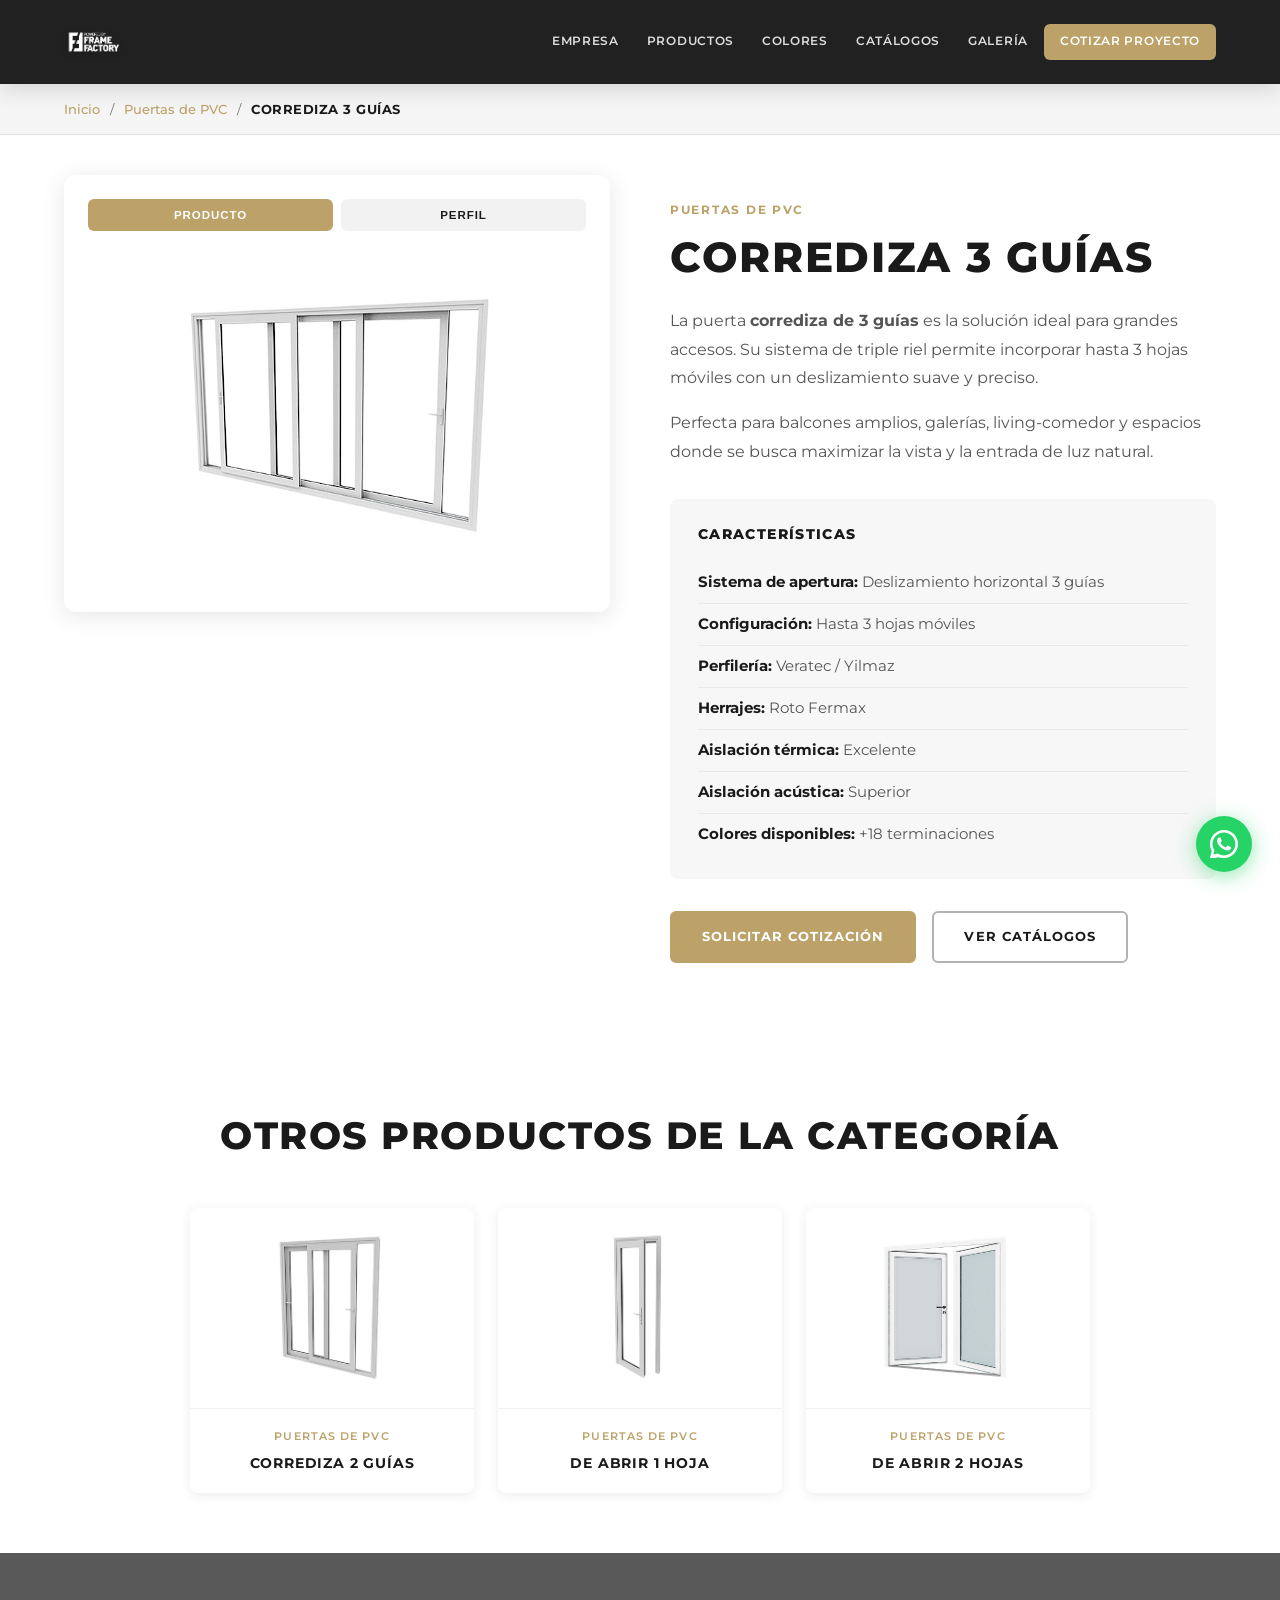
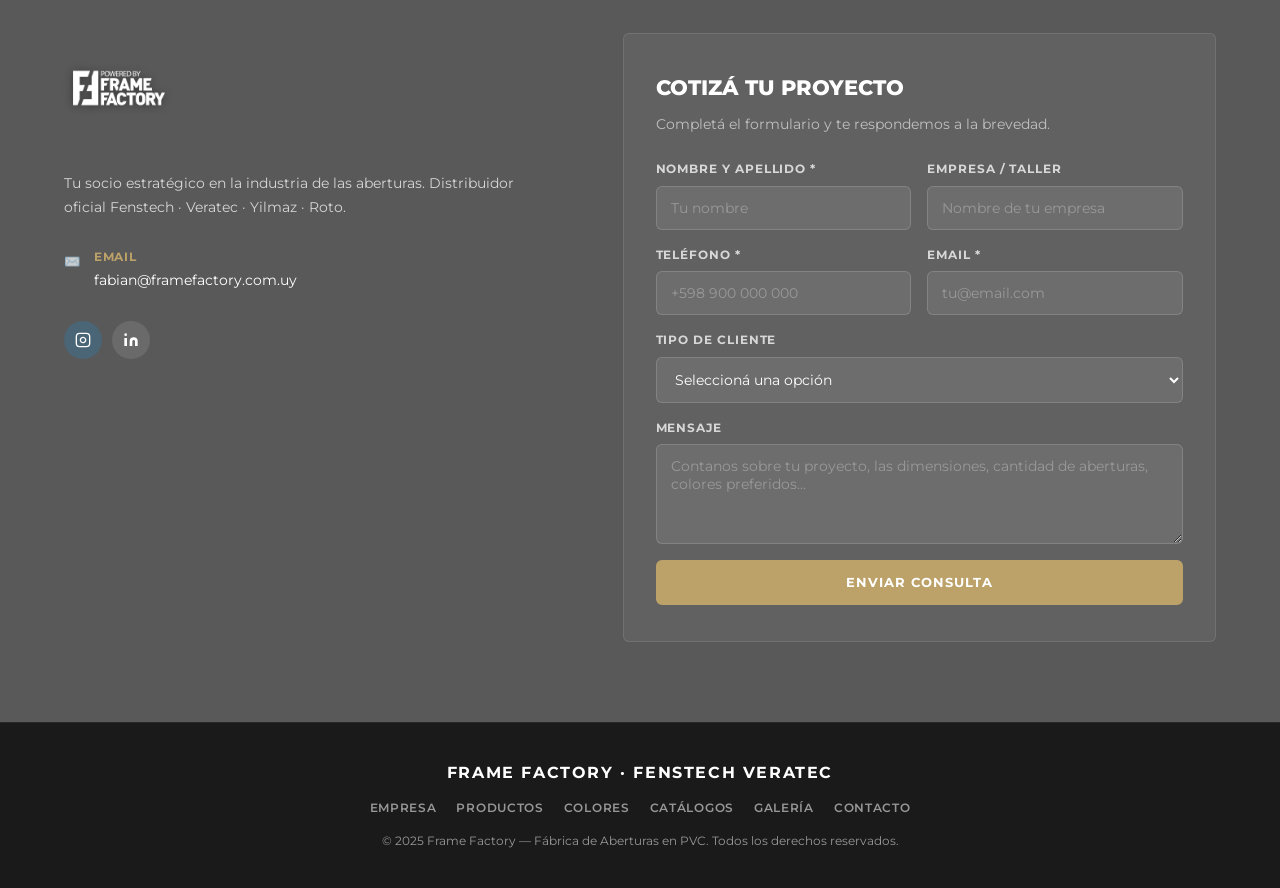
<file: producto/corrediza-de-3-guias/index.html>
<!DOCTYPE html>
<html lang="es">
<head>
  <meta charset="UTF-8" />
  <meta name="viewport" content="width=device-width, initial-scale=1.0" />
  <title>Corrediza 3 Guías | Puertas de PVC | Frame Factory</title>
  <link rel="icon" type="image/svg+xml" href="../../img/favicon.svg" />
  <link rel="icon" type="image/png" href="../../img/logo.png" />
  <link rel="apple-touch-icon" href="../../img/logo.png" />
  <meta name="description" content="Puerta Corrediza de 3 Guías de PVC Frame Factory. Sistema de triple riel para grandes accesos. Perfiles Veratec e Yilmaz con herrajes Roto." />
  <link rel="preconnect" href="https://fonts.googleapis.com" />
  <link rel="preconnect" href="https://fonts.gstatic.com" crossorigin />
  <link href="https://fonts.googleapis.com/css2?family=Montserrat:wght@300;400;500;600;700;800;900&display=swap" rel="stylesheet" />
  <link rel="stylesheet" href="../../css/style.css" />
</head>
<body class="page-producto">

  <!-- ===== HEADER ===== -->
  <header class="header header--solid" id="header">
    <div class="container header__inner">
      <a href="../../index.html" class="logo">
        <img src="../../img/logo.png" alt="Frame Factory" class="logo__img" />
      </a>
      <nav class="nav" id="nav">
        <a href="../../index.html#empresa" class="nav__link">Empresa</a>
        <a href="../../index.html#productos" class="nav__link">Productos</a>
        <a href="../../index.html#colores" class="nav__link">Colores</a>
        <a href="../../index.html#catalogos" class="nav__link">Catálogos</a>
        <a href="../../index.html#galeria" class="nav__link">Galería</a>
        <a href="../../index.html#contacto" class="nav__link nav__link--cta">Cotizar Proyecto</a>
      </nav>
      <button class="hamburger" id="hamburger" aria-label="Menú">
        <span></span><span></span><span></span>
      </button>
    </div>
  </header>

  <!-- ===== BREADCRUMB ===== -->
  <div class="breadcrumb-bar">
    <div class="container">
      <nav class="breadcrumb" aria-label="Navegación">
        <a href="../../index.html" class="breadcrumb__link">Inicio</a>
        <span class="breadcrumb__sep">/</span>
        <a href="../../categoria-producto/puertas-de-PVC/" class="breadcrumb__link">Puertas de PVC</a>
        <span class="breadcrumb__sep">/</span>
        <span class="breadcrumb__current">CORREDIZA 3 GUÍAS</span>
      </nav>
    </div>
  </div>

  <!-- ===== PRODUCTO ===== -->
  <section class="producto section">
    <div class="container">
      <div class="producto__grid">
        <div class="producto__imagen">
          <div class="producto__img-tabs">
            <button class="producto__img-tab active" data-target="producto">Producto</button>
            <button class="producto__img-tab" data-target="perfil">Perfil</button>
          </div>
          <div class="producto__img-container">
            <div class="producto__img-item active" data-img="producto">
              <img src="../../img/galeria/corrediza de 3 guias.png" alt="Puerta Corrediza de 3 Guías de PVC" />
            </div>
            <div class="producto__img-item" data-img="perfil">
              <img src="../../img/rieles/CORREDIZA DE 3 GUÍAS.png" alt="Perfil Corrediza 3 Guías" />
            </div>
          </div>
        </div>
        <div class="producto__info">
          <span class="producto__cat">Puertas de PVC</span>
          <h1 class="producto__title">CORREDIZA 3 GUÍAS</h1>
          <div class="producto__descripcion">
            <p>La puerta <strong>corrediza de 3 guías</strong> es la solución ideal para grandes accesos. Su sistema de triple riel permite incorporar hasta 3 hojas móviles con un deslizamiento suave y preciso.</p>
            <p>Perfecta para balcones amplios, galerías, living-comedor y espacios donde se busca maximizar la vista y la entrada de luz natural.</p>
          </div>
          
          <div class="producto__caracteristicas">
            <h3>Características</h3>
            <ul>
              <li><strong>Sistema de apertura:</strong> Deslizamiento horizontal 3 guías</li>
              <li><strong>Configuración:</strong> Hasta 3 hojas móviles</li>
              <li><strong>Perfilería:</strong> Veratec / Yilmaz</li>
              <li><strong>Herrajes:</strong> Roto Fermax</li>
              <li><strong>Aislación térmica:</strong> Excelente</li>
              <li><strong>Aislación acústica:</strong> Superior</li>
              <li><strong>Colores disponibles:</strong> +18 terminaciones</li>
            </ul>
          </div>

          <div class="producto__cta">
            <a href="../../index.html#contacto" class="btn btn--gold">Solicitar Cotización</a>
            <a href="../../index.html#catalogos" class="btn btn--outline-dark">Ver Catálogos</a>
          </div>
        </div>
      </div>
    </div>
  </section>

  <!-- ===== PRODUCTOS RELACIONADOS ===== -->
  <section class="relacionados section section--light">
    <div class="container">
      <h2 class="section__title" style="text-align:center; margin-bottom:40px;">Otros productos de la categoría</h2>
      <div class="productos__grid productos__grid--relacionados">
        <a href="../../producto/corrediza-de-2-guias/" class="producto-card">
          <div class="producto-card__img">
            <img src="../../img/galeria/Corrediza de 2 guias.png" alt="Corrediza 2 Guías" loading="lazy" />
          </div>
          <div class="producto-card__info">
            <span class="producto-card__cat">Puertas de PVC</span>
            <h3 class="producto-card__name">CORREDIZA 2 GUÍAS</h3>
          </div>
        </a>
        <a href="../../producto/de-abrir-de-1-hoja/" class="producto-card">
          <div class="producto-card__img">
            <img src="../../img/galeria/de abrir de una hoja.png" alt="De Abrir 1 Hoja" loading="lazy" />
          </div>
          <div class="producto-card__info">
            <span class="producto-card__cat">Puertas de PVC</span>
            <h3 class="producto-card__name">DE ABRIR 1 HOJA</h3>
          </div>
        </a>
        <a href="../../producto/de-abrir-de-2-hojas/" class="producto-card">
          <div class="producto-card__img">
            <img src="../../img/galeria/de abrir de 2 hojas.png" alt="De Abrir 2 Hojas" loading="lazy" />
          </div>
          <div class="producto-card__info">
            <span class="producto-card__cat">Puertas de PVC</span>
            <h3 class="producto-card__name">DE ABRIR 2 HOJAS</h3>
          </div>
        </a>
      </div>
    </div>
  </section>

  <!-- ===== CONTACTO ===== -->
  <section class="contacto section section--dark" id="contacto">
    <div class="container contacto__grid">
      <div class="contacto__info">
        <div class="logo logo--white" style="margin-bottom:28px;">
          <img src="../../img/logo.png" alt="Frame Factory" class="logo__img" />
        </div>
        <p class="contacto__tagline">Tu socio estratégico en la industria de las aberturas. Distribuidor oficial Fenstech · Veratec · Yilmaz · Roto.</p>
        <div class="contacto__items">
          <div class="contacto__item">
            <span class="contacto__ico">✉️</span>
            <div>
              <strong>Email</strong>
              <a href="mailto:fabian@framefactory.com.uy" class="contacto__link">fabian@framefactory.com.uy</a>
            </div>
          </div>
        </div>
        <div class="contacto__social">
          <a href="https://www.instagram.com/fenstechveratec" target="_blank" class="social__btn social__btn--fenstech" aria-label="Instagram Fenstech">
            <svg viewBox="0 0 24 24" fill="none" stroke="currentColor" stroke-width="2"><rect x="2" y="2" width="20" height="20" rx="5"/><path d="M16 11.37A4 4 0 1112.63 8 4 4 0 0116 11.37z"/><line x1="17.5" y1="6.5" x2="17.51" y2="6.5"/></svg>
          </a>
          <a href="https://www.linkedin.com/company/framefactoryarg" target="_blank" class="social__btn" aria-label="LinkedIn">
            <svg viewBox="0 0 24 24" fill="currentColor"><path d="M16 8a6 6 0 016 6v7h-4v-7a2 2 0 00-2-2 2 2 0 00-2 2v7h-4v-7a6 6 0 016-6zM2 9h4v12H2z"/><circle cx="4" cy="4" r="2"/></svg>
          </a>
        </div>
      </div>

      <div class="contacto__form-wrap">
        <h3>Cotizá tu proyecto</h3>
        <p>Completá el formulario y te respondemos a la brevedad.</p>
        <form class="contacto__form" id="contactForm">
          <div class="form__row">
            <div class="form__group">
              <label for="nombre">Nombre y apellido *</label>
              <input type="text" id="nombre" name="nombre" placeholder="Tu nombre" required />
            </div>
            <div class="form__group">
              <label for="empresa">Empresa / Taller</label>
              <input type="text" id="empresa-input" name="empresa" placeholder="Nombre de tu empresa" />
            </div>
          </div>
          <div class="form__row">
            <div class="form__group">
              <label for="telefono">Teléfono *</label>
              <input type="tel" id="telefono" name="telefono" placeholder="+598 900 000 000" required />
            </div>
            <div class="form__group">
              <label for="email">Email *</label>
              <input type="email" id="email" name="email" placeholder="tu@email.com" required />
            </div>
          </div>
          <div class="form__group">
            <label for="tipo">Tipo de cliente</label>
            <select id="tipo" name="tipo">
              <option value="">Seleccioná una opción</option>
              <option value="arquitecto">Arquitecto / Estudio</option>
              <option value="desarrollador">Desarrollador / Constructora</option>
              <option value="carpintero">Carpintero / Taller</option>
              <option value="particular">Particular</option>
              <option value="otro">Otro</option>
            </select>
          </div>
          <div class="form__group">
            <label for="mensaje">Mensaje</label>
            <textarea id="mensaje" name="mensaje" rows="4" placeholder="Contanos sobre tu proyecto, las dimensiones, cantidad de aberturas, colores preferidos..."></textarea>
          </div>
          <button type="submit" class="btn btn--gold btn--full">Enviar consulta</button>
        </form>
      </div>
    </div>
  </section>

  <!-- ===== FOOTER ===== -->
  <footer class="footer" id="footer">
    <div class="container footer__inner">
      <p class="footer__brand">Frame Factory · Fenstech Veratec</p>
      <div class="footer__nav">
        <a href="../../index.html#empresa">Empresa</a>
        <a href="../../index.html#productos">Productos</a>
        <a href="../../index.html#colores">Colores</a>
        <a href="../../index.html#catalogos">Catálogos</a>
        <a href="../../index.html#galeria">Galería</a>
        <a href="../../index.html#contacto">Contacto</a>
      </div>
      <p class="footer__copy">&copy; 2025 Frame Factory — Fábrica de Aberturas en PVC. Todos los derechos reservados.</p>
    </div>
  </footer>

  <!-- WhatsApp float -->
  <a href="https://wa.me/59898066093" target="_blank" class="wa-float" aria-label="WhatsApp Frame Factory">
    <svg viewBox="0 0 24 24" fill="currentColor"><path d="M17.472 14.382c-.297-.149-1.758-.867-2.03-.967-.273-.099-.471-.148-.67.15-.197.297-.767.966-.94 1.164-.173.199-.347.223-.644.075-.297-.15-1.255-.463-2.39-1.475-.883-.788-1.48-1.761-1.653-2.059-.173-.297-.018-.458.13-.606.134-.133.298-.347.446-.52.149-.174.198-.298.298-.497.099-.198.05-.371-.025-.52-.075-.149-.669-1.612-.916-2.207-.242-.579-.487-.5-.669-.51-.173-.008-.371-.01-.57-.01-.198 0-.52.074-.792.372-.272.297-1.04 1.016-1.04 2.479 0 1.462 1.065 2.875 1.213 3.074.149.198 2.096 3.2 5.077 4.487.709.306 1.262.489 1.694.625.712.227 1.36.195 1.871.118.571-.085 1.758-.719 2.006-1.413.248-.694.248-1.289.173-1.413-.074-.124-.272-.198-.57-.347z"/><path d="M12 0C5.373 0 0 5.373 0 12c0 2.117.552 4.103 1.516 5.83L.057 23.804a.75.75 0 00.922.943l6.104-1.433A11.945 11.945 0 0012 24c6.627 0 12-5.373 12-12S18.627 0 12 0zm0 21.818a9.818 9.818 0 01-5.01-1.374l-.36-.213-3.729.876.892-3.627-.234-.373A9.818 9.818 0 1112 21.818z"/></svg>
  </a>

  <script src="../../js/main.js"></script>
</body>
</html>
</file>
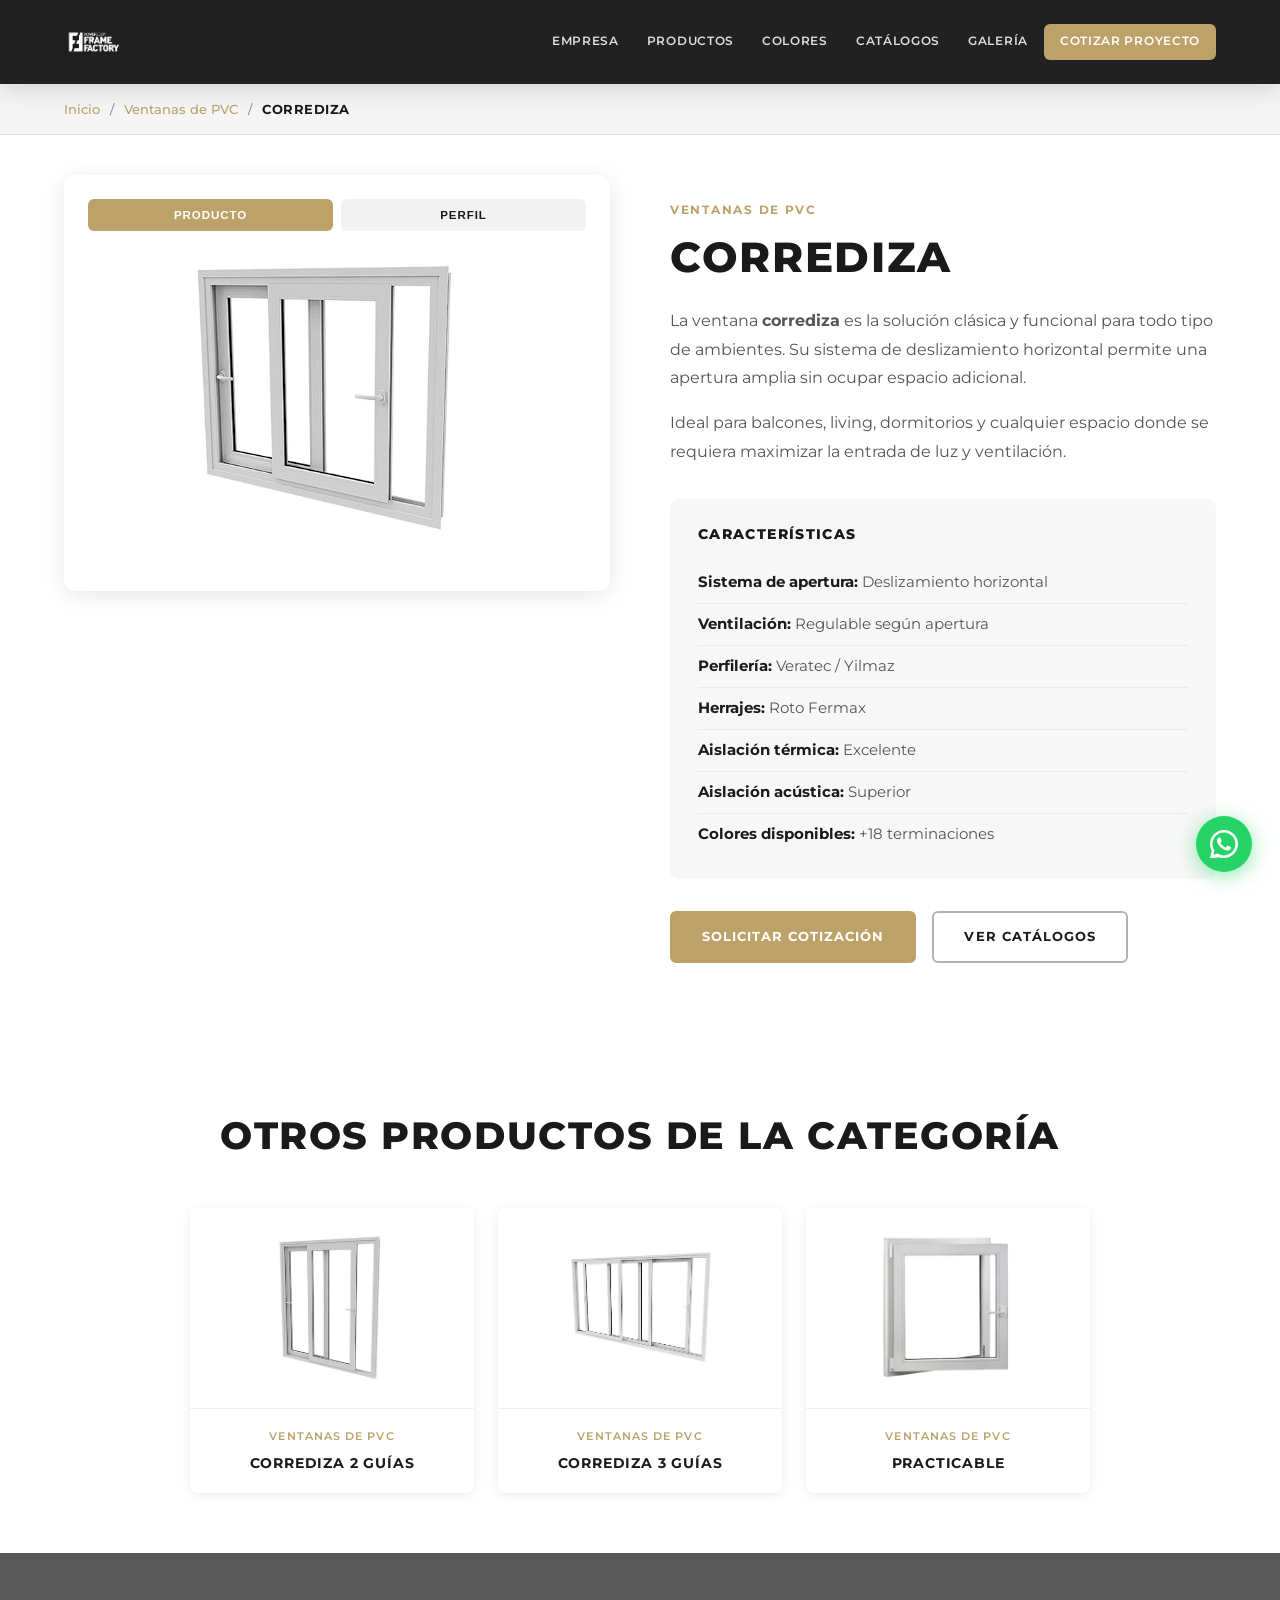
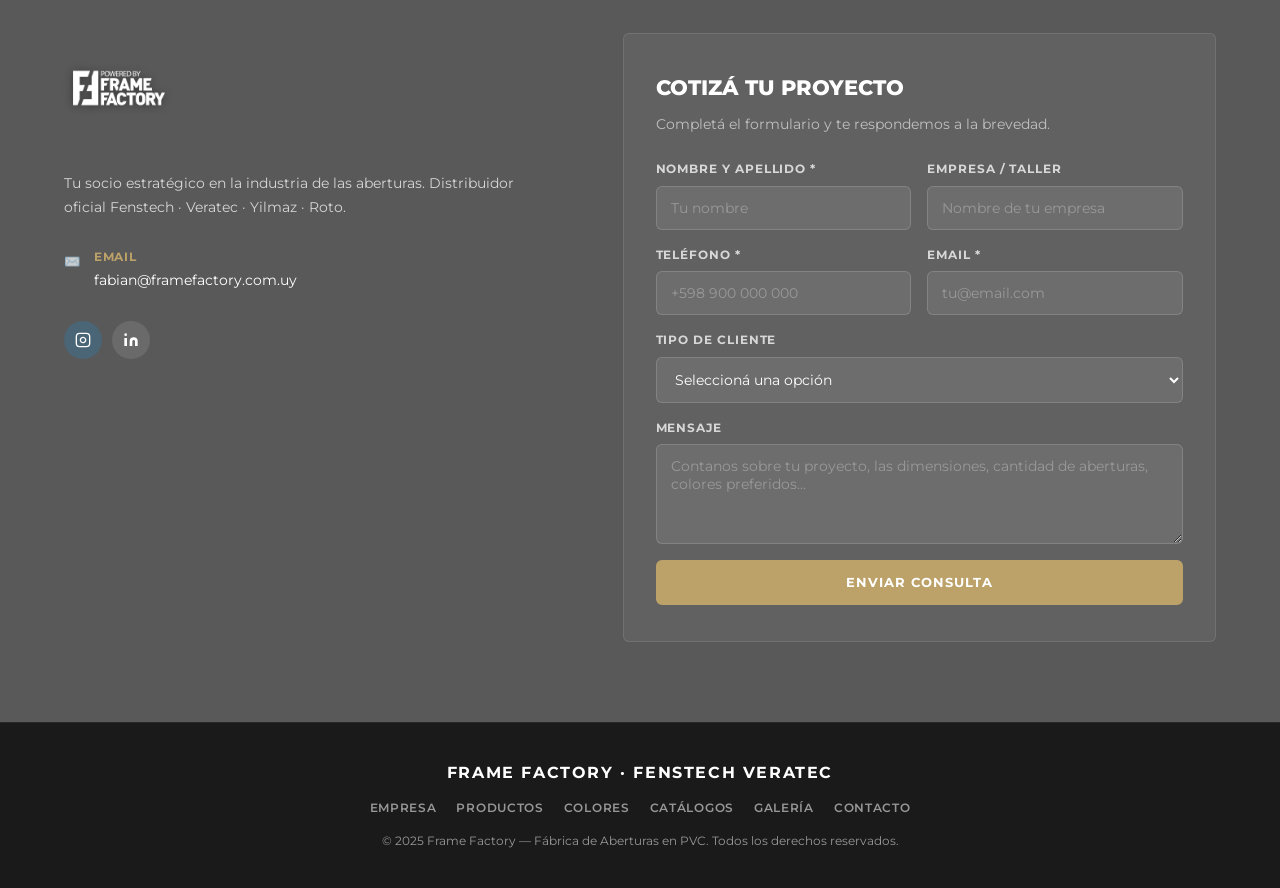
<file: producto/corrediza/index.html>
<!DOCTYPE html>
<html lang="es">
<head>
  <meta charset="UTF-8" />
  <meta name="viewport" content="width=device-width, initial-scale=1.0" />
  <title>Corrediza | Ventanas de PVC | Frame Factory</title>
  <link rel="icon" type="image/svg+xml" href="../../img/favicon.svg" />
  <link rel="icon" type="image/png" href="../../img/logo.png" />
  <link rel="apple-touch-icon" href="../../img/logo.png" />
  <meta name="description" content="Ventana Corrediza de PVC Frame Factory. Sistema de deslizamiento horizontal. Perfiles Veratec e Yilmaz con herrajes Roto Fermax." />
  <link rel="preconnect" href="https://fonts.googleapis.com" />
  <link rel="preconnect" href="https://fonts.gstatic.com" crossorigin />
  <link href="https://fonts.googleapis.com/css2?family=Montserrat:wght@300;400;500;600;700;800;900&display=swap" rel="stylesheet" />
  <link rel="stylesheet" href="../../css/style.css" />
</head>
<body class="page-producto">

  <!-- ===== HEADER ===== -->
  <header class="header header--solid" id="header">
    <div class="container header__inner">
      <a href="../../index.html" class="logo">
        <img src="../../img/logo.png" alt="Frame Factory" class="logo__img" />
      </a>
      <nav class="nav" id="nav">
        <a href="../../index.html#empresa" class="nav__link">Empresa</a>
        <a href="../../index.html#productos" class="nav__link">Productos</a>
        <a href="../../index.html#colores" class="nav__link">Colores</a>
        <a href="../../index.html#catalogos" class="nav__link">Catálogos</a>
        <a href="../../index.html#galeria" class="nav__link">Galería</a>
        <a href="../../index.html#contacto" class="nav__link nav__link--cta">Cotizar Proyecto</a>
      </nav>
      <button class="hamburger" id="hamburger" aria-label="Menú">
        <span></span><span></span><span></span>
      </button>
    </div>
  </header>

  <!-- ===== BREADCRUMB ===== -->
  <div class="breadcrumb-bar">
    <div class="container">
      <nav class="breadcrumb" aria-label="Navegación">
        <a href="../../index.html" class="breadcrumb__link">Inicio</a>
        <span class="breadcrumb__sep">/</span>
        <a href="../../categoria-producto/ventanas-de-PVC/" class="breadcrumb__link">Ventanas de PVC</a>
        <span class="breadcrumb__sep">/</span>
        <span class="breadcrumb__current">CORREDIZA</span>
      </nav>
    </div>
  </div>

  <!-- ===== PRODUCTO ===== -->
  <section class="producto section">
    <div class="container">
      <div class="producto__grid">
        <div class="producto__imagen">
          <div class="producto__img-tabs">
            <button class="producto__img-tab active" data-target="producto">Producto</button>
            <button class="producto__img-tab" data-target="perfil">Perfil</button>
          </div>
          <div class="producto__img-container">
            <div class="producto__img-item active" data-img="producto">
              <img src="../../img/galeria/corrediza.png" alt="Ventana Corrediza de PVC" />
            </div>
            <div class="producto__img-item" data-img="perfil">
              <img src="../../img/rieles/corrediza.png" alt="Perfil Corrediza" />
            </div>
          </div>
        </div>
        <div class="producto__info">
          <span class="producto__cat">Ventanas de PVC</span>
          <h1 class="producto__title">CORREDIZA</h1>
          <div class="producto__descripcion">
            <p>La ventana <strong>corrediza</strong> es la solución clásica y funcional para todo tipo de ambientes. Su sistema de deslizamiento horizontal permite una apertura amplia sin ocupar espacio adicional.</p>
            <p>Ideal para balcones, living, dormitorios y cualquier espacio donde se requiera maximizar la entrada de luz y ventilación.</p>
          </div>
          
          <div class="producto__caracteristicas">
            <h3>Características</h3>
            <ul>
              <li><strong>Sistema de apertura:</strong> Deslizamiento horizontal</li>
              <li><strong>Ventilación:</strong> Regulable según apertura</li>
              <li><strong>Perfilería:</strong> Veratec / Yilmaz</li>
              <li><strong>Herrajes:</strong> Roto Fermax</li>
              <li><strong>Aislación térmica:</strong> Excelente</li>
              <li><strong>Aislación acústica:</strong> Superior</li>
              <li><strong>Colores disponibles:</strong> +18 terminaciones</li>
            </ul>
          </div>

          <div class="producto__cta">
            <a href="../../index.html#contacto" class="btn btn--gold">Solicitar Cotización</a>
            <a href="../../index.html#catalogos" class="btn btn--outline-dark">Ver Catálogos</a>
          </div>
        </div>
      </div>
    </div>
  </section>

  <!-- ===== PRODUCTOS RELACIONADOS ===== -->
  <section class="relacionados section section--light">
    <div class="container">
      <h2 class="section__title" style="text-align:center; margin-bottom:40px;">Otros productos de la categoría</h2>
      <div class="productos__grid productos__grid--relacionados">
        <a href="../../producto/corrediza-de-2-guias/" class="producto-card">
          <div class="producto-card__img">
            <img src="../../img/galeria/Corrediza de 2 guias.png" alt="Corrediza 2 Guías" loading="lazy" />
          </div>
          <div class="producto-card__info">
            <span class="producto-card__cat">Ventanas de PVC</span>
            <h3 class="producto-card__name">CORREDIZA 2 GUÍAS</h3>
          </div>
        </a>
        <a href="../../producto/corrediza-de-3-guias/" class="producto-card">
          <div class="producto-card__img">
            <img src="../../img/galeria/corrediza de 3 guias.png" alt="Corrediza 3 Guías" loading="lazy" />
          </div>
          <div class="producto-card__info">
            <span class="producto-card__cat">Ventanas de PVC</span>
            <h3 class="producto-card__name">CORREDIZA 3 GUÍAS</h3>
          </div>
        </a>
        <a href="../../producto/practicable-o-de-abrir/" class="producto-card">
          <div class="producto-card__img">
            <img src="../../img/galeria/practicable o de abrir.png" alt="Practicable" loading="lazy" />
          </div>
          <div class="producto-card__info">
            <span class="producto-card__cat">Ventanas de PVC</span>
            <h3 class="producto-card__name">PRACTICABLE</h3>
          </div>
        </a>
      </div>
    </div>
  </section>

  <!-- ===== CONTACTO ===== -->
  <section class="contacto section section--dark" id="contacto">
    <div class="container contacto__grid">
      <div class="contacto__info">
        <div class="logo logo--white" style="margin-bottom:28px;">
          <img src="../../img/logo.png" alt="Frame Factory" class="logo__img" />
        </div>
        <p class="contacto__tagline">Tu socio estratégico en la industria de las aberturas. Distribuidor oficial Fenstech · Veratec · Yilmaz · Roto.</p>
        <div class="contacto__items">
          <div class="contacto__item">
            <span class="contacto__ico">✉️</span>
            <div>
              <strong>Email</strong>
              <a href="mailto:fabian@framefactory.com.uy" class="contacto__link">fabian@framefactory.com.uy</a>
            </div>
          </div>
        </div>
        <div class="contacto__social">
          <a href="https://www.instagram.com/fenstechveratec" target="_blank" class="social__btn social__btn--fenstech" aria-label="Instagram Fenstech">
            <svg viewBox="0 0 24 24" fill="none" stroke="currentColor" stroke-width="2"><rect x="2" y="2" width="20" height="20" rx="5"/><path d="M16 11.37A4 4 0 1112.63 8 4 4 0 0116 11.37z"/><line x1="17.5" y1="6.5" x2="17.51" y2="6.5"/></svg>
          </a>
          <a href="https://www.linkedin.com/company/framefactoryarg" target="_blank" class="social__btn" aria-label="LinkedIn">
            <svg viewBox="0 0 24 24" fill="currentColor"><path d="M16 8a6 6 0 016 6v7h-4v-7a2 2 0 00-2-2 2 2 0 00-2 2v7h-4v-7a6 6 0 016-6zM2 9h4v12H2z"/><circle cx="4" cy="4" r="2"/></svg>
          </a>
        </div>
      </div>

      <div class="contacto__form-wrap">
        <h3>Cotizá tu proyecto</h3>
        <p>Completá el formulario y te respondemos a la brevedad.</p>
        <form class="contacto__form" id="contactForm">
          <div class="form__row">
            <div class="form__group">
              <label for="nombre">Nombre y apellido *</label>
              <input type="text" id="nombre" name="nombre" placeholder="Tu nombre" required />
            </div>
            <div class="form__group">
              <label for="empresa">Empresa / Taller</label>
              <input type="text" id="empresa-input" name="empresa" placeholder="Nombre de tu empresa" />
            </div>
          </div>
          <div class="form__row">
            <div class="form__group">
              <label for="telefono">Teléfono *</label>
              <input type="tel" id="telefono" name="telefono" placeholder="+598 900 000 000" required />
            </div>
            <div class="form__group">
              <label for="email">Email *</label>
              <input type="email" id="email" name="email" placeholder="tu@email.com" required />
            </div>
          </div>
          <div class="form__group">
            <label for="tipo">Tipo de cliente</label>
            <select id="tipo" name="tipo">
              <option value="">Seleccioná una opción</option>
              <option value="arquitecto">Arquitecto / Estudio</option>
              <option value="desarrollador">Desarrollador / Constructora</option>
              <option value="carpintero">Carpintero / Taller</option>
              <option value="particular">Particular</option>
              <option value="otro">Otro</option>
            </select>
          </div>
          <div class="form__group">
            <label for="mensaje">Mensaje</label>
            <textarea id="mensaje" name="mensaje" rows="4" placeholder="Contanos sobre tu proyecto, las dimensiones, cantidad de aberturas, colores preferidos..."></textarea>
          </div>
          <button type="submit" class="btn btn--gold btn--full">Enviar consulta</button>
        </form>
      </div>
    </div>
  </section>

  <!-- ===== FOOTER ===== -->
  <footer class="footer" id="footer">
    <div class="container footer__inner">
      <p class="footer__brand">Frame Factory · Fenstech Veratec</p>
      <div class="footer__nav">
        <a href="../../index.html#empresa">Empresa</a>
        <a href="../../index.html#productos">Productos</a>
        <a href="../../index.html#colores">Colores</a>
        <a href="../../index.html#catalogos">Catálogos</a>
        <a href="../../index.html#galeria">Galería</a>
        <a href="../../index.html#contacto">Contacto</a>
      </div>
      <p class="footer__copy">&copy; 2025 Frame Factory — Fábrica de Aberturas en PVC. Todos los derechos reservados.</p>
    </div>
  </footer>

  <!-- WhatsApp float -->
  <a href="https://wa.me/59898066093" target="_blank" class="wa-float" aria-label="WhatsApp Frame Factory">
    <svg viewBox="0 0 24 24" fill="currentColor"><path d="M17.472 14.382c-.297-.149-1.758-.867-2.03-.967-.273-.099-.471-.148-.67.15-.197.297-.767.966-.94 1.164-.173.199-.347.223-.644.075-.297-.15-1.255-.463-2.39-1.475-.883-.788-1.48-1.761-1.653-2.059-.173-.297-.018-.458.13-.606.134-.133.298-.347.446-.52.149-.174.198-.298.298-.497.099-.198.05-.371-.025-.52-.075-.149-.669-1.612-.916-2.207-.242-.579-.487-.5-.669-.51-.173-.008-.371-.01-.57-.01-.198 0-.52.074-.792.372-.272.297-1.04 1.016-1.04 2.479 0 1.462 1.065 2.875 1.213 3.074.149.198 2.096 3.2 5.077 4.487.709.306 1.262.489 1.694.625.712.227 1.36.195 1.871.118.571-.085 1.758-.719 2.006-1.413.248-.694.248-1.289.173-1.413-.074-.124-.272-.198-.57-.347z"/><path d="M12 0C5.373 0 0 5.373 0 12c0 2.117.552 4.103 1.516 5.83L.057 23.804a.75.75 0 00.922.943l6.104-1.433A11.945 11.945 0 0012 24c6.627 0 12-5.373 12-12S18.627 0 12 0zm0 21.818a9.818 9.818 0 01-5.01-1.374l-.36-.213-3.729.876.892-3.627-.234-.373A9.818 9.818 0 1112 21.818z"/></svg>
  </a>

  <script src="../../js/main.js"></script>
</body>
</html>
</file>
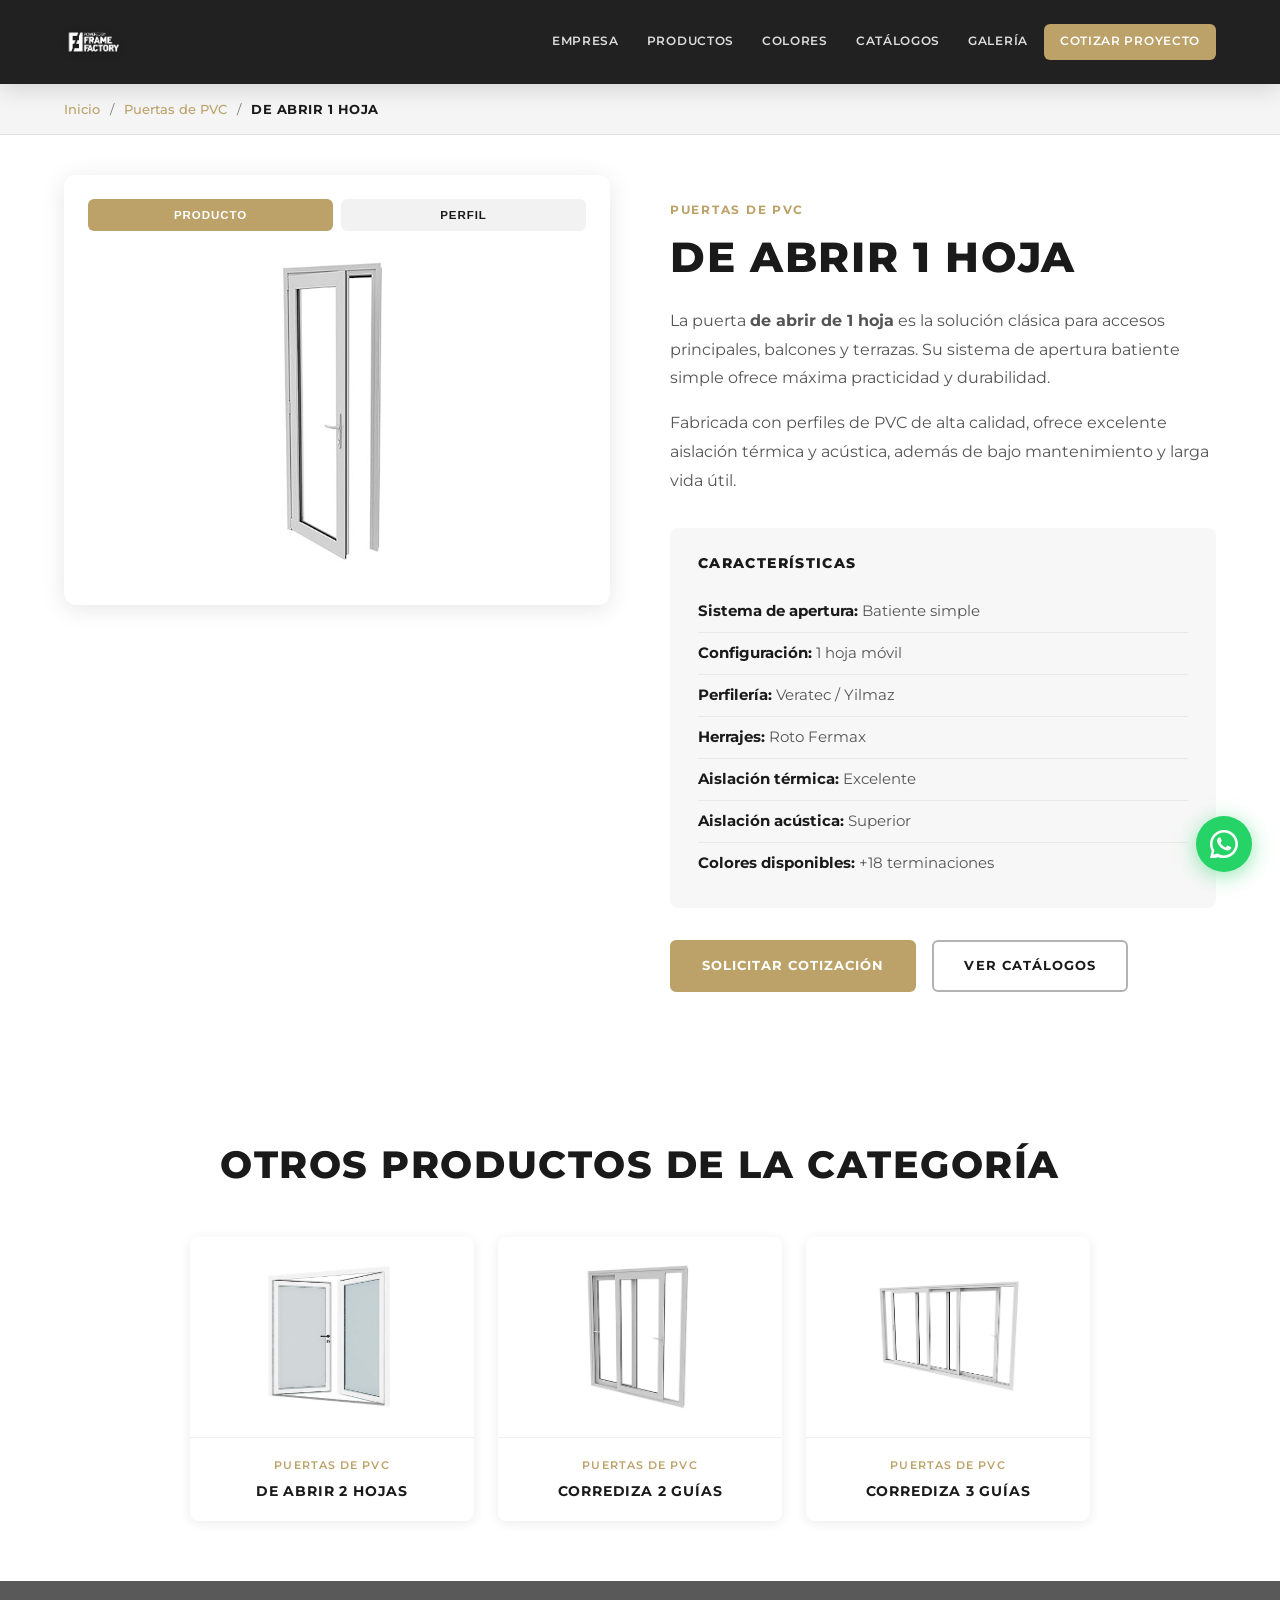
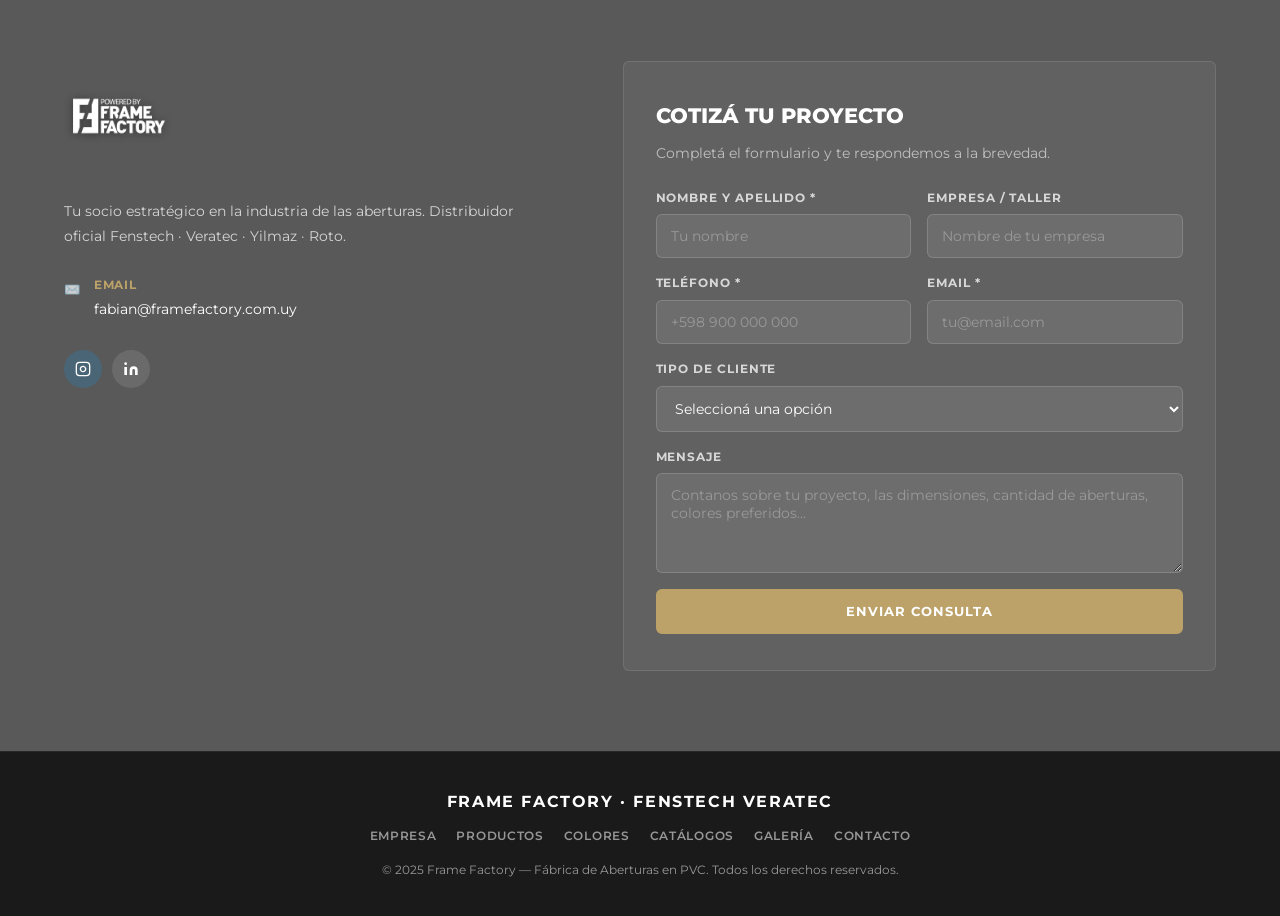
<file: producto/de-abrir-de-1-hoja/index.html>
<!DOCTYPE html>
<html lang="es">
<head>
  <meta charset="UTF-8" />
  <meta name="viewport" content="width=device-width, initial-scale=1.0" />
  <title>De Abrir 1 Hoja | Puertas de PVC | Frame Factory</title>
  <link rel="icon" type="image/svg+xml" href="../../img/favicon.svg" />
  <link rel="icon" type="image/png" href="../../img/logo.png" />
  <link rel="apple-touch-icon" href="../../img/logo.png" />
  <meta name="description" content="Puerta de Abrir 1 Hoja de PVC Frame Factory. Apertura batiente simple. Perfiles Veratec e Yilmaz con herrajes Roto Fermax." />
  <link rel="preconnect" href="https://fonts.googleapis.com" />
  <link rel="preconnect" href="https://fonts.gstatic.com" crossorigin />
  <link href="https://fonts.googleapis.com/css2?family=Montserrat:wght@300;400;500;600;700;800;900&display=swap" rel="stylesheet" />
  <link rel="stylesheet" href="../../css/style.css" />
</head>
<body class="page-producto">

  <!-- ===== HEADER ===== -->
  <header class="header header--solid" id="header">
    <div class="container header__inner">
      <a href="../../index.html" class="logo">
        <img src="../../img/logo.png" alt="Frame Factory" class="logo__img" />
      </a>
      <nav class="nav" id="nav">
        <a href="../../index.html#empresa" class="nav__link">Empresa</a>
        <a href="../../index.html#productos" class="nav__link">Productos</a>
        <a href="../../index.html#colores" class="nav__link">Colores</a>
        <a href="../../index.html#catalogos" class="nav__link">Catálogos</a>
        <a href="../../index.html#galeria" class="nav__link">Galería</a>
        <a href="../../index.html#contacto" class="nav__link nav__link--cta">Cotizar Proyecto</a>
      </nav>
      <button class="hamburger" id="hamburger" aria-label="Menú">
        <span></span><span></span><span></span>
      </button>
    </div>
  </header>

  <!-- ===== BREADCRUMB ===== -->
  <div class="breadcrumb-bar">
    <div class="container">
      <nav class="breadcrumb" aria-label="Navegación">
        <a href="../../index.html" class="breadcrumb__link">Inicio</a>
        <span class="breadcrumb__sep">/</span>
        <a href="../../categoria-producto/puertas-de-PVC/" class="breadcrumb__link">Puertas de PVC</a>
        <span class="breadcrumb__sep">/</span>
        <span class="breadcrumb__current">DE ABRIR 1 HOJA</span>
      </nav>
    </div>
  </div>

  <!-- ===== PRODUCTO ===== -->
  <section class="producto section">
    <div class="container">
      <div class="producto__grid">
        <div class="producto__imagen">
          <div class="producto__img-tabs">
            <button class="producto__img-tab active" data-target="producto">Producto</button>
            <button class="producto__img-tab" data-target="perfil">Perfil</button>
          </div>
          <div class="producto__img-container">
            <div class="producto__img-item active" data-img="producto">
              <img src="../../img/galeria/de abrir de una hoja.png" alt="Puerta de Abrir 1 Hoja de PVC" />
            </div>
            <div class="producto__img-item" data-img="perfil">
              <img src="../../img/rieles/DE ABRIR DE 1 HOJA.png" alt="Perfil De Abrir 1 Hoja" />
            </div>
          </div>
        </div>
        <div class="producto__info">
          <span class="producto__cat">Puertas de PVC</span>
          <h1 class="producto__title">DE ABRIR 1 HOJA</h1>
          <div class="producto__descripcion">
            <p>La puerta <strong>de abrir de 1 hoja</strong> es la solución clásica para accesos principales, balcones y terrazas. Su sistema de apertura batiente simple ofrece máxima practicidad y durabilidad.</p>
            <p>Fabricada con perfiles de PVC de alta calidad, ofrece excelente aislación térmica y acústica, además de bajo mantenimiento y larga vida útil.</p>
          </div>
          
          <div class="producto__caracteristicas">
            <h3>Características</h3>
            <ul>
              <li><strong>Sistema de apertura:</strong> Batiente simple</li>
              <li><strong>Configuración:</strong> 1 hoja móvil</li>
              <li><strong>Perfilería:</strong> Veratec / Yilmaz</li>
              <li><strong>Herrajes:</strong> Roto Fermax</li>
              <li><strong>Aislación térmica:</strong> Excelente</li>
              <li><strong>Aislación acústica:</strong> Superior</li>
              <li><strong>Colores disponibles:</strong> +18 terminaciones</li>
            </ul>
          </div>

          <div class="producto__cta">
            <a href="../../index.html#contacto" class="btn btn--gold">Solicitar Cotización</a>
            <a href="../../index.html#catalogos" class="btn btn--outline-dark">Ver Catálogos</a>
          </div>
        </div>
      </div>
    </div>
  </section>

  <!-- ===== PRODUCTOS RELACIONADOS ===== -->
  <section class="relacionados section section--light">
    <div class="container">
      <h2 class="section__title" style="text-align:center; margin-bottom:40px;">Otros productos de la categoría</h2>
      <div class="productos__grid productos__grid--relacionados">
        <a href="../../producto/de-abrir-de-2-hojas/" class="producto-card">
          <div class="producto-card__img">
            <img src="../../img/galeria/de abrir de 2 hojas.png" alt="De Abrir 2 Hojas" loading="lazy" />
          </div>
          <div class="producto-card__info">
            <span class="producto-card__cat">Puertas de PVC</span>
            <h3 class="producto-card__name">DE ABRIR 2 HOJAS</h3>
          </div>
        </a>
        <a href="../../producto/corrediza-de-2-guias/" class="producto-card">
          <div class="producto-card__img">
            <img src="../../img/galeria/Corrediza de 2 guias.png" alt="Corrediza 2 Guías" loading="lazy" />
          </div>
          <div class="producto-card__info">
            <span class="producto-card__cat">Puertas de PVC</span>
            <h3 class="producto-card__name">CORREDIZA 2 GUÍAS</h3>
          </div>
        </a>
        <a href="../../producto/corrediza-de-3-guias/" class="producto-card">
          <div class="producto-card__img">
            <img src="../../img/galeria/corrediza de 3 guias.png" alt="Corrediza 3 Guías" loading="lazy" />
          </div>
          <div class="producto-card__info">
            <span class="producto-card__cat">Puertas de PVC</span>
            <h3 class="producto-card__name">CORREDIZA 3 GUÍAS</h3>
          </div>
        </a>
      </div>
    </div>
  </section>

  <!-- ===== CONTACTO ===== -->
  <section class="contacto section section--dark" id="contacto">
    <div class="container contacto__grid">
      <div class="contacto__info">
        <div class="logo logo--white" style="margin-bottom:28px;">
          <img src="../../img/logo.png" alt="Frame Factory" class="logo__img" />
        </div>
        <p class="contacto__tagline">Tu socio estratégico en la industria de las aberturas. Distribuidor oficial Fenstech · Veratec · Yilmaz · Roto.</p>
        <div class="contacto__items">
          <div class="contacto__item">
            <span class="contacto__ico">✉️</span>
            <div>
              <strong>Email</strong>
              <a href="mailto:fabian@framefactory.com.uy" class="contacto__link">fabian@framefactory.com.uy</a>
            </div>
          </div>
        </div>
        <div class="contacto__social">
          <a href="https://www.instagram.com/fenstechveratec" target="_blank" class="social__btn social__btn--fenstech" aria-label="Instagram Fenstech">
            <svg viewBox="0 0 24 24" fill="none" stroke="currentColor" stroke-width="2"><rect x="2" y="2" width="20" height="20" rx="5"/><path d="M16 11.37A4 4 0 1112.63 8 4 4 0 0116 11.37z"/><line x1="17.5" y1="6.5" x2="17.51" y2="6.5"/></svg>
          </a>
          <a href="https://www.linkedin.com/company/framefactoryarg" target="_blank" class="social__btn" aria-label="LinkedIn">
            <svg viewBox="0 0 24 24" fill="currentColor"><path d="M16 8a6 6 0 016 6v7h-4v-7a2 2 0 00-2-2 2 2 0 00-2 2v7h-4v-7a6 6 0 016-6zM2 9h4v12H2z"/><circle cx="4" cy="4" r="2"/></svg>
          </a>
        </div>
      </div>

      <div class="contacto__form-wrap">
        <h3>Cotizá tu proyecto</h3>
        <p>Completá el formulario y te respondemos a la brevedad.</p>
        <form class="contacto__form" id="contactForm">
          <div class="form__row">
            <div class="form__group">
              <label for="nombre">Nombre y apellido *</label>
              <input type="text" id="nombre" name="nombre" placeholder="Tu nombre" required />
            </div>
            <div class="form__group">
              <label for="empresa">Empresa / Taller</label>
              <input type="text" id="empresa-input" name="empresa" placeholder="Nombre de tu empresa" />
            </div>
          </div>
          <div class="form__row">
            <div class="form__group">
              <label for="telefono">Teléfono *</label>
              <input type="tel" id="telefono" name="telefono" placeholder="+598 900 000 000" required />
            </div>
            <div class="form__group">
              <label for="email">Email *</label>
              <input type="email" id="email" name="email" placeholder="tu@email.com" required />
            </div>
          </div>
          <div class="form__group">
            <label for="tipo">Tipo de cliente</label>
            <select id="tipo" name="tipo">
              <option value="">Seleccioná una opción</option>
              <option value="arquitecto">Arquitecto / Estudio</option>
              <option value="desarrollador">Desarrollador / Constructora</option>
              <option value="carpintero">Carpintero / Taller</option>
              <option value="particular">Particular</option>
              <option value="otro">Otro</option>
            </select>
          </div>
          <div class="form__group">
            <label for="mensaje">Mensaje</label>
            <textarea id="mensaje" name="mensaje" rows="4" placeholder="Contanos sobre tu proyecto, las dimensiones, cantidad de aberturas, colores preferidos..."></textarea>
          </div>
          <button type="submit" class="btn btn--gold btn--full">Enviar consulta</button>
        </form>
      </div>
    </div>
  </section>

  <!-- ===== FOOTER ===== -->
  <footer class="footer" id="footer">
    <div class="container footer__inner">
      <p class="footer__brand">Frame Factory · Fenstech Veratec</p>
      <div class="footer__nav">
        <a href="../../index.html#empresa">Empresa</a>
        <a href="../../index.html#productos">Productos</a>
        <a href="../../index.html#colores">Colores</a>
        <a href="../../index.html#catalogos">Catálogos</a>
        <a href="../../index.html#galeria">Galería</a>
        <a href="../../index.html#contacto">Contacto</a>
      </div>
      <p class="footer__copy">&copy; 2025 Frame Factory — Fábrica de Aberturas en PVC. Todos los derechos reservados.</p>
    </div>
  </footer>

  <!-- WhatsApp float -->
  <a href="https://wa.me/59898066093" target="_blank" class="wa-float" aria-label="WhatsApp Frame Factory">
    <svg viewBox="0 0 24 24" fill="currentColor"><path d="M17.472 14.382c-.297-.149-1.758-.867-2.03-.967-.273-.099-.471-.148-.67.15-.197.297-.767.966-.94 1.164-.173.199-.347.223-.644.075-.297-.15-1.255-.463-2.39-1.475-.883-.788-1.48-1.761-1.653-2.059-.173-.297-.018-.458.13-.606.134-.133.298-.347.446-.52.149-.174.198-.298.298-.497.099-.198.05-.371-.025-.52-.075-.149-.669-1.612-.916-2.207-.242-.579-.487-.5-.669-.51-.173-.008-.371-.01-.57-.01-.198 0-.52.074-.792.372-.272.297-1.04 1.016-1.04 2.479 0 1.462 1.065 2.875 1.213 3.074.149.198 2.096 3.2 5.077 4.487.709.306 1.262.489 1.694.625.712.227 1.36.195 1.871.118.571-.085 1.758-.719 2.006-1.413.248-.694.248-1.289.173-1.413-.074-.124-.272-.198-.57-.347z"/><path d="M12 0C5.373 0 0 5.373 0 12c0 2.117.552 4.103 1.516 5.83L.057 23.804a.75.75 0 00.922.943l6.104-1.433A11.945 11.945 0 0012 24c6.627 0 12-5.373 12-12S18.627 0 12 0zm0 21.818a9.818 9.818 0 01-5.01-1.374l-.36-.213-3.729.876.892-3.627-.234-.373A9.818 9.818 0 1112 21.818z"/></svg>
  </a>

  <script src="../../js/main.js"></script>
</body>
</html>
</file>
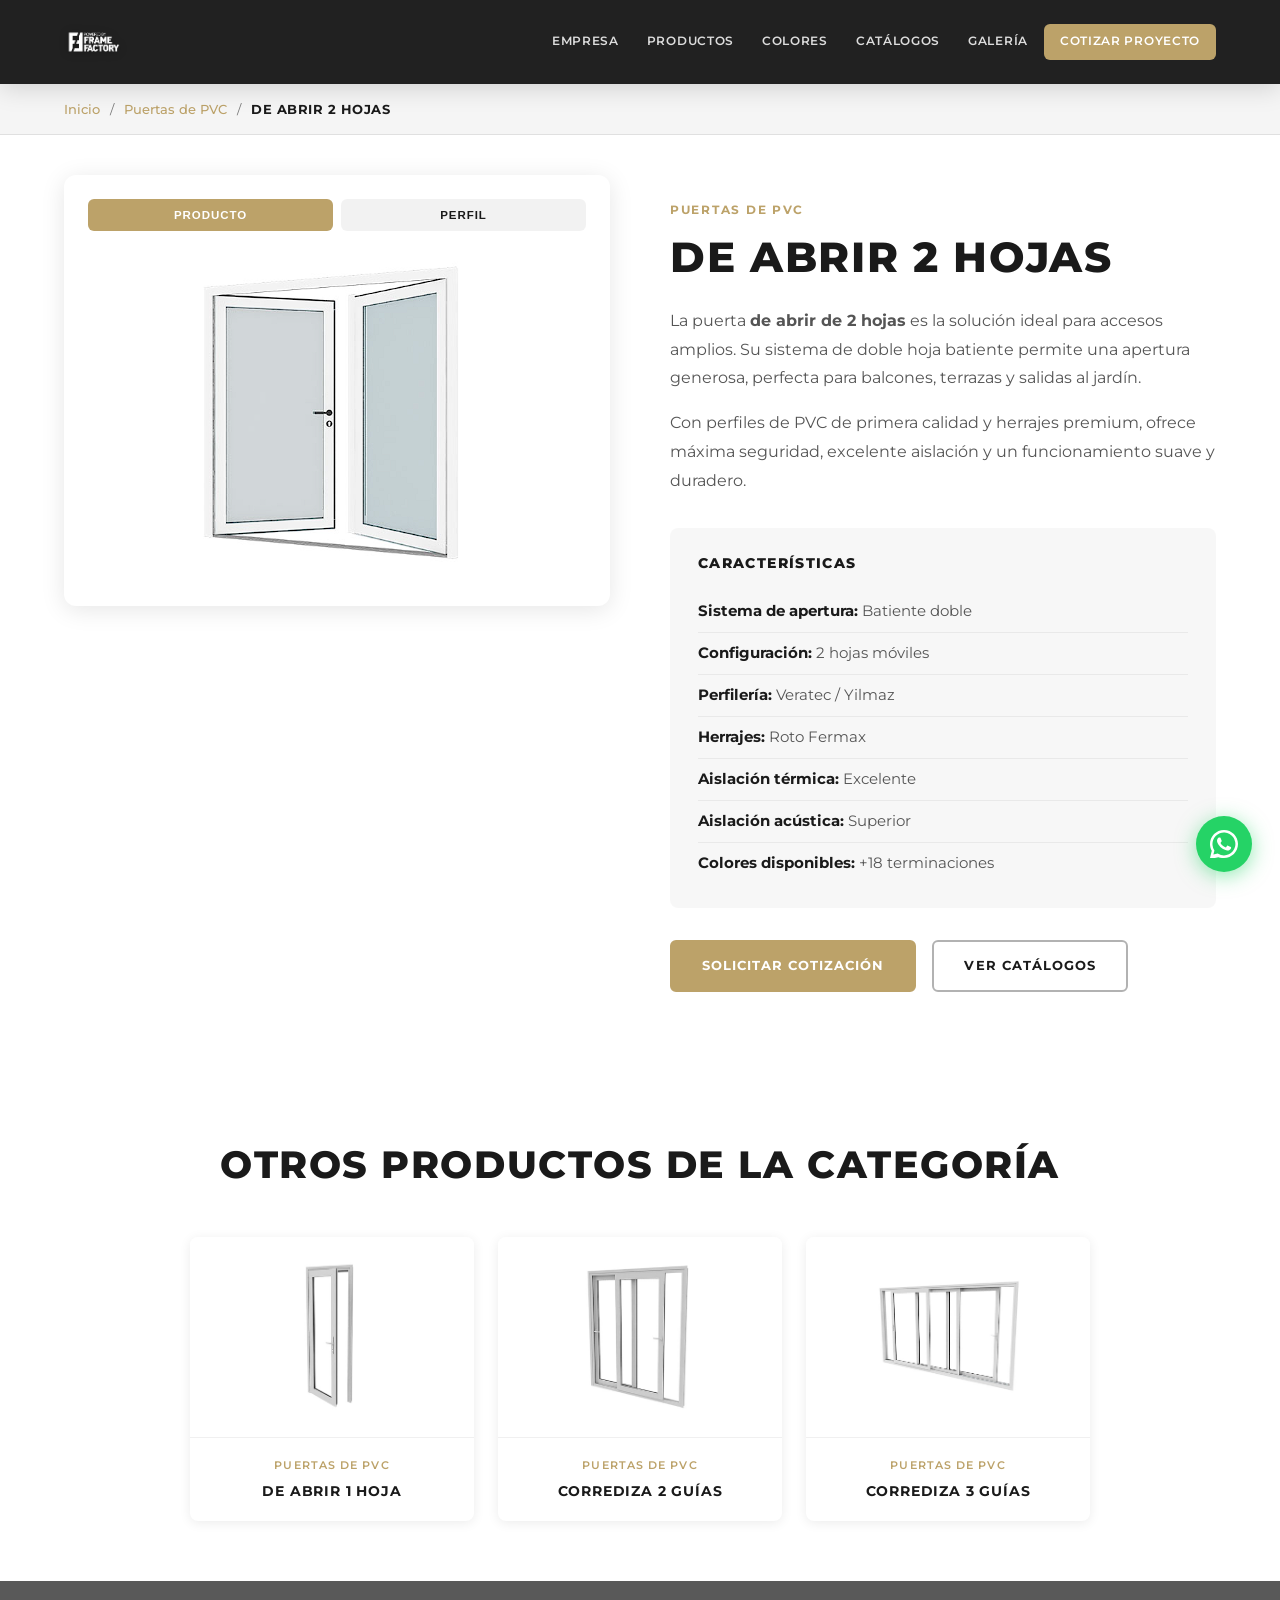
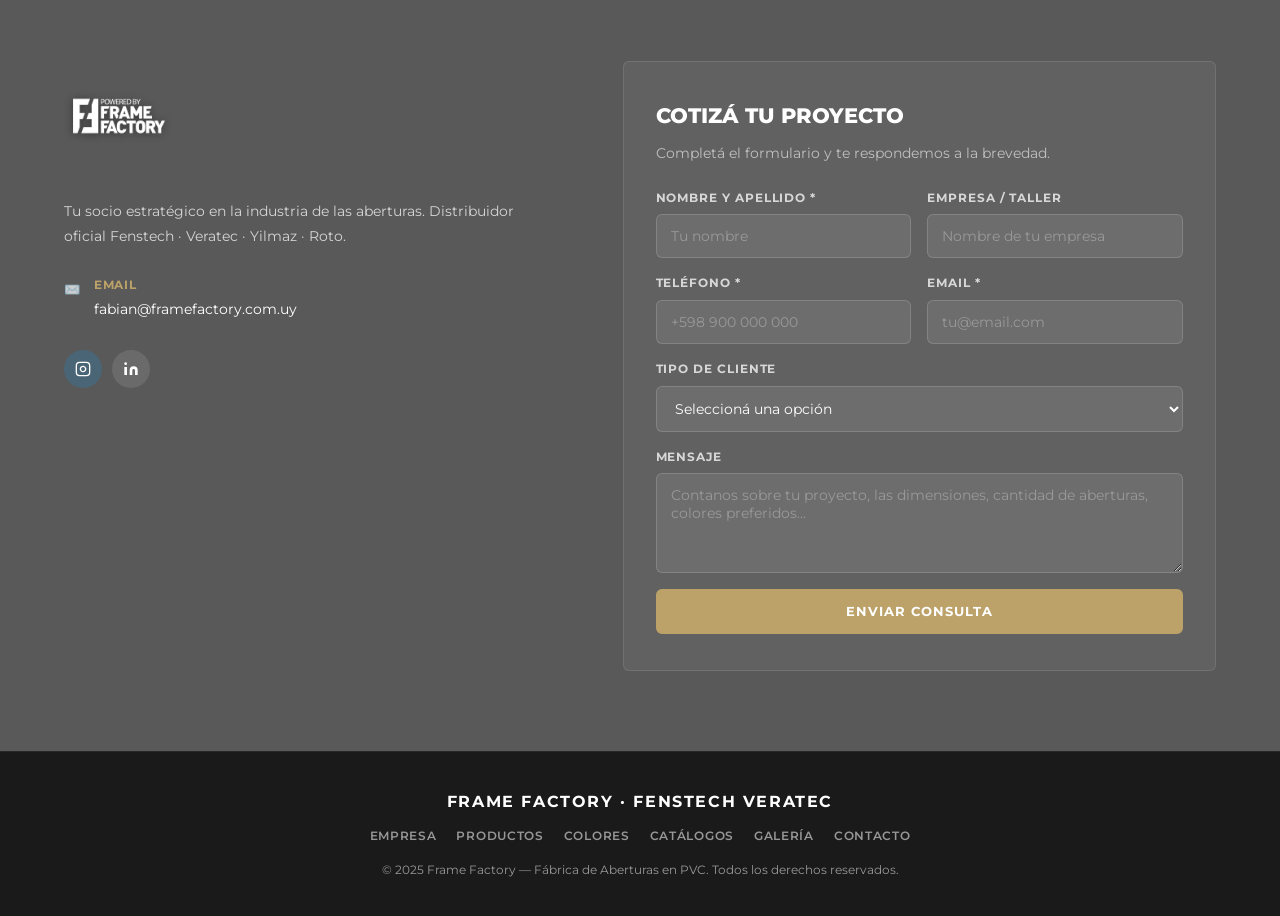
<file: producto/de-abrir-de-2-hojas/index.html>
<!DOCTYPE html>
<html lang="es">
<head>
  <meta charset="UTF-8" />
  <meta name="viewport" content="width=device-width, initial-scale=1.0" />
  <title>De Abrir 2 Hojas | Puertas de PVC | Frame Factory</title>
  <link rel="icon" type="image/svg+xml" href="../../img/favicon.svg" />
  <link rel="icon" type="image/png" href="../../img/logo.png" />
  <link rel="apple-touch-icon" href="../../img/logo.png" />
  <meta name="description" content="Puerta de Abrir 2 Hojas de PVC Frame Factory. Doble hoja batiente para accesos amplios. Perfiles Veratec e Yilmaz con herrajes Roto." />
  <link rel="preconnect" href="https://fonts.googleapis.com" />
  <link rel="preconnect" href="https://fonts.gstatic.com" crossorigin />
  <link href="https://fonts.googleapis.com/css2?family=Montserrat:wght@300;400;500;600;700;800;900&display=swap" rel="stylesheet" />
  <link rel="stylesheet" href="../../css/style.css" />
</head>
<body class="page-producto">

  <!-- ===== HEADER ===== -->
  <header class="header header--solid" id="header">
    <div class="container header__inner">
      <a href="../../index.html" class="logo">
        <img src="../../img/logo.png" alt="Frame Factory" class="logo__img" />
      </a>
      <nav class="nav" id="nav">
        <a href="../../index.html#empresa" class="nav__link">Empresa</a>
        <a href="../../index.html#productos" class="nav__link">Productos</a>
        <a href="../../index.html#colores" class="nav__link">Colores</a>
        <a href="../../index.html#catalogos" class="nav__link">Catálogos</a>
        <a href="../../index.html#galeria" class="nav__link">Galería</a>
        <a href="../../index.html#contacto" class="nav__link nav__link--cta">Cotizar Proyecto</a>
      </nav>
      <button class="hamburger" id="hamburger" aria-label="Menú">
        <span></span><span></span><span></span>
      </button>
    </div>
  </header>

  <!-- ===== BREADCRUMB ===== -->
  <div class="breadcrumb-bar">
    <div class="container">
      <nav class="breadcrumb" aria-label="Navegación">
        <a href="../../index.html" class="breadcrumb__link">Inicio</a>
        <span class="breadcrumb__sep">/</span>
        <a href="../../categoria-producto/puertas-de-PVC/" class="breadcrumb__link">Puertas de PVC</a>
        <span class="breadcrumb__sep">/</span>
        <span class="breadcrumb__current">DE ABRIR 2 HOJAS</span>
      </nav>
    </div>
  </div>

  <!-- ===== PRODUCTO ===== -->
  <section class="producto section">
    <div class="container">
      <div class="producto__grid">
        <div class="producto__imagen">
          <div class="producto__img-tabs">
            <button class="producto__img-tab active" data-target="producto">Producto</button>
            <button class="producto__img-tab" data-target="perfil">Perfil</button>
          </div>
          <div class="producto__img-container">
            <div class="producto__img-item active" data-img="producto">
              <img src="../../img/galeria/de abrir de 2 hojas.png" alt="Puerta de Abrir 2 Hojas de PVC" />
            </div>
            <div class="producto__img-item" data-img="perfil">
              <img src="../../img/rieles/DE ABRIR DE 2 HOJAS.png" alt="Perfil De Abrir 2 Hojas" />
            </div>
          </div>
        </div>
        <div class="producto__info">
          <span class="producto__cat">Puertas de PVC</span>
          <h1 class="producto__title">DE ABRIR 2 HOJAS</h1>
          <div class="producto__descripcion">
            <p>La puerta <strong>de abrir de 2 hojas</strong> es la solución ideal para accesos amplios. Su sistema de doble hoja batiente permite una apertura generosa, perfecta para balcones, terrazas y salidas al jardín.</p>
            <p>Con perfiles de PVC de primera calidad y herrajes premium, ofrece máxima seguridad, excelente aislación y un funcionamiento suave y duradero.</p>
          </div>
          
          <div class="producto__caracteristicas">
            <h3>Características</h3>
            <ul>
              <li><strong>Sistema de apertura:</strong> Batiente doble</li>
              <li><strong>Configuración:</strong> 2 hojas móviles</li>
              <li><strong>Perfilería:</strong> Veratec / Yilmaz</li>
              <li><strong>Herrajes:</strong> Roto Fermax</li>
              <li><strong>Aislación térmica:</strong> Excelente</li>
              <li><strong>Aislación acústica:</strong> Superior</li>
              <li><strong>Colores disponibles:</strong> +18 terminaciones</li>
            </ul>
          </div>

          <div class="producto__cta">
            <a href="../../index.html#contacto" class="btn btn--gold">Solicitar Cotización</a>
            <a href="../../index.html#catalogos" class="btn btn--outline-dark">Ver Catálogos</a>
          </div>
        </div>
      </div>
    </div>
  </section>

  <!-- ===== PRODUCTOS RELACIONADOS ===== -->
  <section class="relacionados section section--light">
    <div class="container">
      <h2 class="section__title" style="text-align:center; margin-bottom:40px;">Otros productos de la categoría</h2>
      <div class="productos__grid productos__grid--relacionados">
        <a href="../../producto/de-abrir-de-1-hoja/" class="producto-card">
          <div class="producto-card__img">
            <img src="../../img/galeria/de abrir de una hoja.png" alt="De Abrir 1 Hoja" loading="lazy" />
          </div>
          <div class="producto-card__info">
            <span class="producto-card__cat">Puertas de PVC</span>
            <h3 class="producto-card__name">DE ABRIR 1 HOJA</h3>
          </div>
        </a>
        <a href="../../producto/corrediza-de-2-guias/" class="producto-card">
          <div class="producto-card__img">
            <img src="../../img/galeria/Corrediza de 2 guias.png" alt="Corrediza 2 Guías" loading="lazy" />
          </div>
          <div class="producto-card__info">
            <span class="producto-card__cat">Puertas de PVC</span>
            <h3 class="producto-card__name">CORREDIZA 2 GUÍAS</h3>
          </div>
        </a>
        <a href="../../producto/corrediza-de-3-guias/" class="producto-card">
          <div class="producto-card__img">
            <img src="../../img/galeria/corrediza de 3 guias.png" alt="Corrediza 3 Guías" loading="lazy" />
          </div>
          <div class="producto-card__info">
            <span class="producto-card__cat">Puertas de PVC</span>
            <h3 class="producto-card__name">CORREDIZA 3 GUÍAS</h3>
          </div>
        </a>
      </div>
    </div>
  </section>

  <!-- ===== CONTACTO ===== -->
  <section class="contacto section section--dark" id="contacto">
    <div class="container contacto__grid">
      <div class="contacto__info">
        <div class="logo logo--white" style="margin-bottom:28px;">
          <img src="../../img/logo.png" alt="Frame Factory" class="logo__img" />
        </div>
        <p class="contacto__tagline">Tu socio estratégico en la industria de las aberturas. Distribuidor oficial Fenstech · Veratec · Yilmaz · Roto.</p>
        <div class="contacto__items">
          <div class="contacto__item">
            <span class="contacto__ico">✉️</span>
            <div>
              <strong>Email</strong>
              <a href="mailto:fabian@framefactory.com.uy" class="contacto__link">fabian@framefactory.com.uy</a>
            </div>
          </div>
        </div>
        <div class="contacto__social">
          <a href="https://www.instagram.com/fenstechveratec" target="_blank" class="social__btn social__btn--fenstech" aria-label="Instagram Fenstech">
            <svg viewBox="0 0 24 24" fill="none" stroke="currentColor" stroke-width="2"><rect x="2" y="2" width="20" height="20" rx="5"/><path d="M16 11.37A4 4 0 1112.63 8 4 4 0 0116 11.37z"/><line x1="17.5" y1="6.5" x2="17.51" y2="6.5"/></svg>
          </a>
          <a href="https://www.linkedin.com/company/framefactoryarg" target="_blank" class="social__btn" aria-label="LinkedIn">
            <svg viewBox="0 0 24 24" fill="currentColor"><path d="M16 8a6 6 0 016 6v7h-4v-7a2 2 0 00-2-2 2 2 0 00-2 2v7h-4v-7a6 6 0 016-6zM2 9h4v12H2z"/><circle cx="4" cy="4" r="2"/></svg>
          </a>
        </div>
      </div>

      <div class="contacto__form-wrap">
        <h3>Cotizá tu proyecto</h3>
        <p>Completá el formulario y te respondemos a la brevedad.</p>
        <form class="contacto__form" id="contactForm">
          <div class="form__row">
            <div class="form__group">
              <label for="nombre">Nombre y apellido *</label>
              <input type="text" id="nombre" name="nombre" placeholder="Tu nombre" required />
            </div>
            <div class="form__group">
              <label for="empresa">Empresa / Taller</label>
              <input type="text" id="empresa-input" name="empresa" placeholder="Nombre de tu empresa" />
            </div>
          </div>
          <div class="form__row">
            <div class="form__group">
              <label for="telefono">Teléfono *</label>
              <input type="tel" id="telefono" name="telefono" placeholder="+598 900 000 000" required />
            </div>
            <div class="form__group">
              <label for="email">Email *</label>
              <input type="email" id="email" name="email" placeholder="tu@email.com" required />
            </div>
          </div>
          <div class="form__group">
            <label for="tipo">Tipo de cliente</label>
            <select id="tipo" name="tipo">
              <option value="">Seleccioná una opción</option>
              <option value="arquitecto">Arquitecto / Estudio</option>
              <option value="desarrollador">Desarrollador / Constructora</option>
              <option value="carpintero">Carpintero / Taller</option>
              <option value="particular">Particular</option>
              <option value="otro">Otro</option>
            </select>
          </div>
          <div class="form__group">
            <label for="mensaje">Mensaje</label>
            <textarea id="mensaje" name="mensaje" rows="4" placeholder="Contanos sobre tu proyecto, las dimensiones, cantidad de aberturas, colores preferidos..."></textarea>
          </div>
          <button type="submit" class="btn btn--gold btn--full">Enviar consulta</button>
        </form>
      </div>
    </div>
  </section>

  <!-- ===== FOOTER ===== -->
  <footer class="footer" id="footer">
    <div class="container footer__inner">
      <p class="footer__brand">Frame Factory · Fenstech Veratec</p>
      <div class="footer__nav">
        <a href="../../index.html#empresa">Empresa</a>
        <a href="../../index.html#productos">Productos</a>
        <a href="../../index.html#colores">Colores</a>
        <a href="../../index.html#catalogos">Catálogos</a>
        <a href="../../index.html#galeria">Galería</a>
        <a href="../../index.html#contacto">Contacto</a>
      </div>
      <p class="footer__copy">&copy; 2025 Frame Factory — Fábrica de Aberturas en PVC. Todos los derechos reservados.</p>
    </div>
  </footer>

  <!-- WhatsApp float -->
  <a href="https://wa.me/59898066093" target="_blank" class="wa-float" aria-label="WhatsApp Frame Factory">
    <svg viewBox="0 0 24 24" fill="currentColor"><path d="M17.472 14.382c-.297-.149-1.758-.867-2.03-.967-.273-.099-.471-.148-.67.15-.197.297-.767.966-.94 1.164-.173.199-.347.223-.644.075-.297-.15-1.255-.463-2.39-1.475-.883-.788-1.48-1.761-1.653-2.059-.173-.297-.018-.458.13-.606.134-.133.298-.347.446-.52.149-.174.198-.298.298-.497.099-.198.05-.371-.025-.52-.075-.149-.669-1.612-.916-2.207-.242-.579-.487-.5-.669-.51-.173-.008-.371-.01-.57-.01-.198 0-.52.074-.792.372-.272.297-1.04 1.016-1.04 2.479 0 1.462 1.065 2.875 1.213 3.074.149.198 2.096 3.2 5.077 4.487.709.306 1.262.489 1.694.625.712.227 1.36.195 1.871.118.571-.085 1.758-.719 2.006-1.413.248-.694.248-1.289.173-1.413-.074-.124-.272-.198-.57-.347z"/><path d="M12 0C5.373 0 0 5.373 0 12c0 2.117.552 4.103 1.516 5.83L.057 23.804a.75.75 0 00.922.943l6.104-1.433A11.945 11.945 0 0012 24c6.627 0 12-5.373 12-12S18.627 0 12 0zm0 21.818a9.818 9.818 0 01-5.01-1.374l-.36-.213-3.729.876.892-3.627-.234-.373A9.818 9.818 0 1112 21.818z"/></svg>
  </a>

  <script src="../../js/main.js"></script>
</body>
</html>
</file>
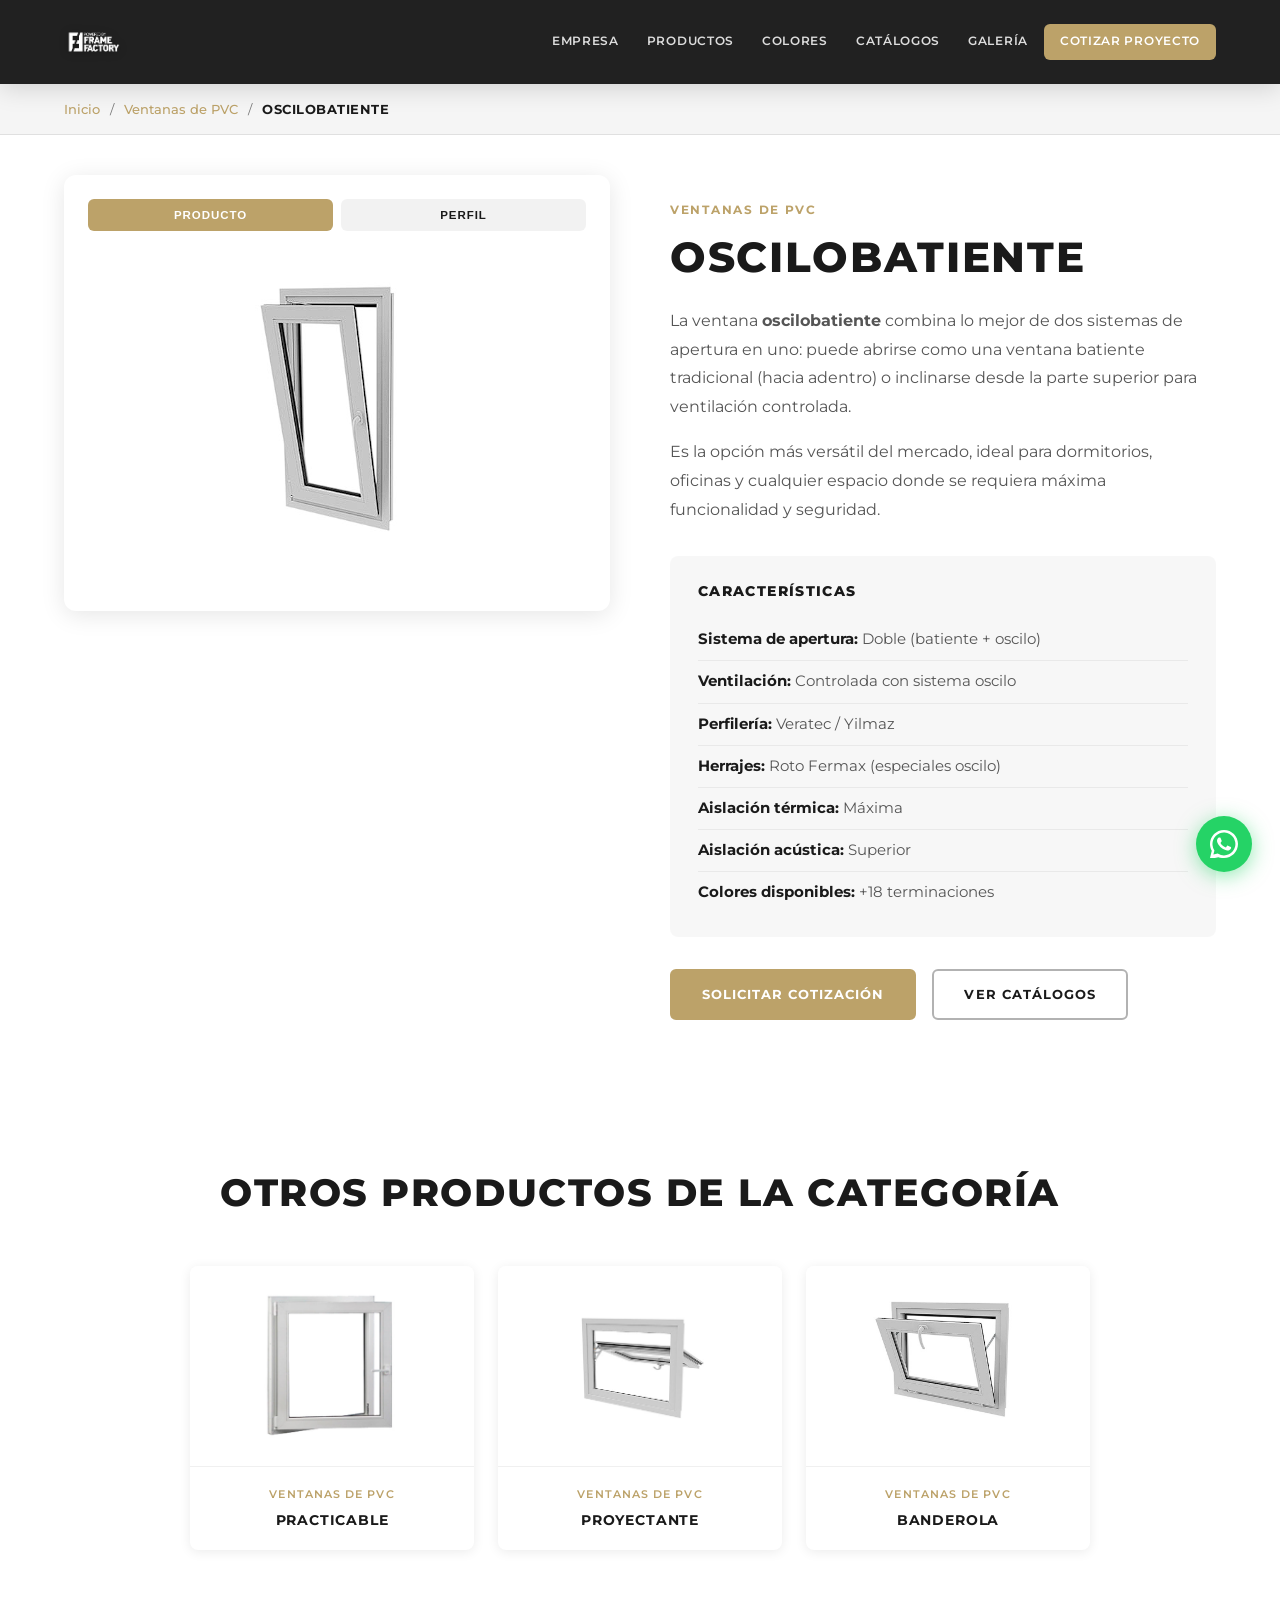
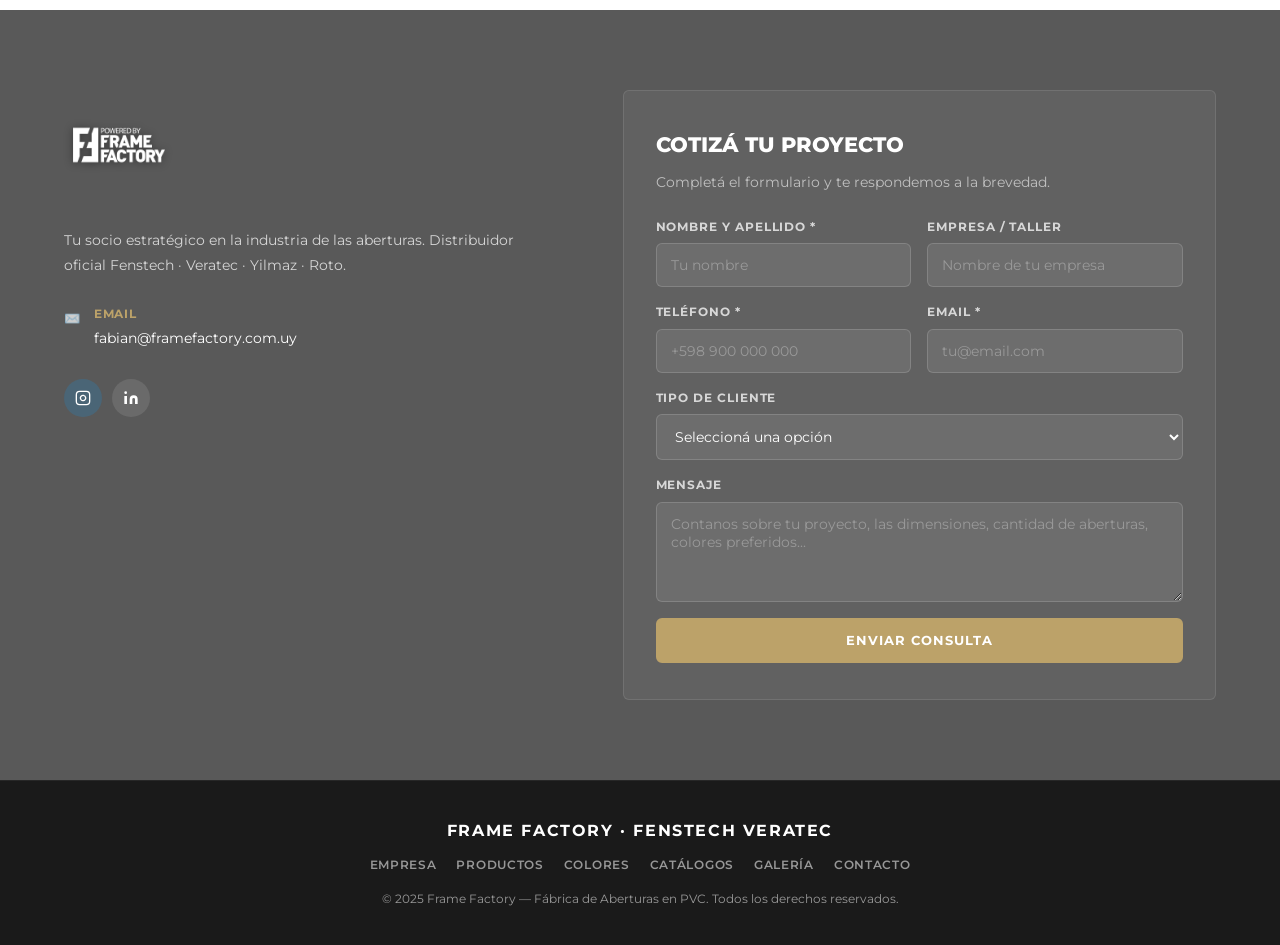
<file: producto/oscilobatiente/index.html>
<!DOCTYPE html>
<html lang="es">
<head>
  <meta charset="UTF-8" />
  <meta name="viewport" content="width=device-width, initial-scale=1.0" />
  <title>Oscilobatiente | Ventanas de PVC | Frame Factory</title>
  <link rel="icon" type="image/svg+xml" href="../../img/favicon.svg" />
  <link rel="icon" type="image/png" href="../../img/logo.png" />
  <link rel="apple-touch-icon" href="../../img/logo.png" />
  <meta name="description" content="Ventana Oscilobatiente de PVC Frame Factory. Doble sistema de apertura: batiente y proyectante. Perfiles Veratec e Yilmaz con herrajes Roto." />
  <link rel="preconnect" href="https://fonts.googleapis.com" />
  <link rel="preconnect" href="https://fonts.gstatic.com" crossorigin />
  <link href="https://fonts.googleapis.com/css2?family=Montserrat:wght@300;400;500;600;700;800;900&display=swap" rel="stylesheet" />
  <link rel="stylesheet" href="../../css/style.css" />
</head>
<body class="page-producto">

  <!-- ===== HEADER ===== -->
  <header class="header header--solid" id="header">
    <div class="container header__inner">
      <a href="../../index.html" class="logo">
        <img src="../../img/logo.png" alt="Frame Factory" class="logo__img" />
      </a>
      <nav class="nav" id="nav">
        <a href="../../index.html#empresa" class="nav__link">Empresa</a>
        <a href="../../index.html#productos" class="nav__link">Productos</a>
        <a href="../../index.html#colores" class="nav__link">Colores</a>
        <a href="../../index.html#catalogos" class="nav__link">Catálogos</a>
        <a href="../../index.html#galeria" class="nav__link">Galería</a>
        <a href="../../index.html#contacto" class="nav__link nav__link--cta">Cotizar Proyecto</a>
      </nav>
      <button class="hamburger" id="hamburger" aria-label="Menú">
        <span></span><span></span><span></span>
      </button>
    </div>
  </header>

  <!-- ===== BREADCRUMB ===== -->
  <div class="breadcrumb-bar">
    <div class="container">
      <nav class="breadcrumb" aria-label="Navegación">
        <a href="../../index.html" class="breadcrumb__link">Inicio</a>
        <span class="breadcrumb__sep">/</span>
        <a href="../../categoria-producto/ventanas-de-PVC/" class="breadcrumb__link">Ventanas de PVC</a>
        <span class="breadcrumb__sep">/</span>
        <span class="breadcrumb__current">OSCILOBATIENTE</span>
      </nav>
    </div>
  </div>

  <!-- ===== PRODUCTO ===== -->
  <section class="producto section">
    <div class="container">
      <div class="producto__grid">
        <div class="producto__imagen">
          <div class="producto__img-tabs">
            <button class="producto__img-tab active" data-target="producto">Producto</button>
            <button class="producto__img-tab" data-target="perfil">Perfil</button>
          </div>
          <div class="producto__img-container">
            <div class="producto__img-item active" data-img="producto">
              <img src="../../img/galeria/oscilobatiente.png" alt="Ventana Oscilobatiente de PVC" />
            </div>
            <div class="producto__img-item" data-img="perfil">
              <img src="../../img/rieles/OSCILOBATIENTE.png" alt="Perfil Oscilobatiente" />
            </div>
          </div>
        </div>
        <div class="producto__info">
          <span class="producto__cat">Ventanas de PVC</span>
          <h1 class="producto__title">OSCILOBATIENTE</h1>
          <div class="producto__descripcion">
            <p>La ventana <strong>oscilobatiente</strong> combina lo mejor de dos sistemas de apertura en uno: puede abrirse como una ventana batiente tradicional (hacia adentro) o inclinarse desde la parte superior para ventilación controlada.</p>
            <p>Es la opción más versátil del mercado, ideal para dormitorios, oficinas y cualquier espacio donde se requiera máxima funcionalidad y seguridad.</p>
          </div>
          
          <div class="producto__caracteristicas">
            <h3>Características</h3>
            <ul>
              <li><strong>Sistema de apertura:</strong> Doble (batiente + oscilo)</li>
              <li><strong>Ventilación:</strong> Controlada con sistema oscilo</li>
              <li><strong>Perfilería:</strong> Veratec / Yilmaz</li>
              <li><strong>Herrajes:</strong> Roto Fermax (especiales oscilo)</li>
              <li><strong>Aislación térmica:</strong> Máxima</li>
              <li><strong>Aislación acústica:</strong> Superior</li>
              <li><strong>Colores disponibles:</strong> +18 terminaciones</li>
            </ul>
          </div>

          <div class="producto__cta">
            <a href="../../index.html#contacto" class="btn btn--gold">Solicitar Cotización</a>
            <a href="../../index.html#catalogos" class="btn btn--outline-dark">Ver Catálogos</a>
          </div>
        </div>
      </div>
    </div>
  </section>

  <!-- ===== PRODUCTOS RELACIONADOS ===== -->
  <section class="relacionados section section--light">
    <div class="container">
      <h2 class="section__title" style="text-align:center; margin-bottom:40px;">Otros productos de la categoría</h2>
      <div class="productos__grid productos__grid--relacionados">
        <a href="../../producto/practicable-o-de-abrir/" class="producto-card">
          <div class="producto-card__img">
            <img src="../../img/galeria/practicable o de abrir.png" alt="Practicable" loading="lazy" />
          </div>
          <div class="producto-card__info">
            <span class="producto-card__cat">Ventanas de PVC</span>
            <h3 class="producto-card__name">PRACTICABLE</h3>
          </div>
        </a>
        <a href="../../producto/proyectante/" class="producto-card">
          <div class="producto-card__img">
            <img src="../../img/galeria/proyectante.png" alt="Proyectante" loading="lazy" />
          </div>
          <div class="producto-card__info">
            <span class="producto-card__cat">Ventanas de PVC</span>
            <h3 class="producto-card__name">PROYECTANTE</h3>
          </div>
        </a>
        <a href="../../producto/banderola/" class="producto-card">
          <div class="producto-card__img">
            <img src="../../img/galeria/bandolera.png" alt="Banderola" loading="lazy" />
          </div>
          <div class="producto-card__info">
            <span class="producto-card__cat">Ventanas de PVC</span>
            <h3 class="producto-card__name">BANDEROLA</h3>
          </div>
        </a>
      </div>
    </div>
  </section>

  <!-- ===== CONTACTO ===== -->
  <section class="contacto section section--dark" id="contacto">
    <div class="container contacto__grid">
      <div class="contacto__info">
        <div class="logo logo--white" style="margin-bottom:28px;">
          <img src="../../img/logo.png" alt="Frame Factory" class="logo__img" />
        </div>
        <p class="contacto__tagline">Tu socio estratégico en la industria de las aberturas. Distribuidor oficial Fenstech · Veratec · Yilmaz · Roto.</p>
        <div class="contacto__items">
          <div class="contacto__item">
            <span class="contacto__ico">✉️</span>
            <div>
              <strong>Email</strong>
              <a href="mailto:fabian@framefactory.com.uy" class="contacto__link">fabian@framefactory.com.uy</a>
            </div>
          </div>
        </div>
        <div class="contacto__social">
          <a href="https://www.instagram.com/fenstechveratec" target="_blank" class="social__btn social__btn--fenstech" aria-label="Instagram Fenstech">
            <svg viewBox="0 0 24 24" fill="none" stroke="currentColor" stroke-width="2"><rect x="2" y="2" width="20" height="20" rx="5"/><path d="M16 11.37A4 4 0 1112.63 8 4 4 0 0116 11.37z"/><line x1="17.5" y1="6.5" x2="17.51" y2="6.5"/></svg>
          </a>
          <a href="https://www.linkedin.com/company/framefactoryarg" target="_blank" class="social__btn" aria-label="LinkedIn">
            <svg viewBox="0 0 24 24" fill="currentColor"><path d="M16 8a6 6 0 016 6v7h-4v-7a2 2 0 00-2-2 2 2 0 00-2 2v7h-4v-7a6 6 0 016-6zM2 9h4v12H2z"/><circle cx="4" cy="4" r="2"/></svg>
          </a>
        </div>
      </div>

      <div class="contacto__form-wrap">
        <h3>Cotizá tu proyecto</h3>
        <p>Completá el formulario y te respondemos a la brevedad.</p>
        <form class="contacto__form" id="contactForm">
          <div class="form__row">
            <div class="form__group">
              <label for="nombre">Nombre y apellido *</label>
              <input type="text" id="nombre" name="nombre" placeholder="Tu nombre" required />
            </div>
            <div class="form__group">
              <label for="empresa">Empresa / Taller</label>
              <input type="text" id="empresa-input" name="empresa" placeholder="Nombre de tu empresa" />
            </div>
          </div>
          <div class="form__row">
            <div class="form__group">
              <label for="telefono">Teléfono *</label>
              <input type="tel" id="telefono" name="telefono" placeholder="+598 900 000 000" required />
            </div>
            <div class="form__group">
              <label for="email">Email *</label>
              <input type="email" id="email" name="email" placeholder="tu@email.com" required />
            </div>
          </div>
          <div class="form__group">
            <label for="tipo">Tipo de cliente</label>
            <select id="tipo" name="tipo">
              <option value="">Seleccioná una opción</option>
              <option value="arquitecto">Arquitecto / Estudio</option>
              <option value="desarrollador">Desarrollador / Constructora</option>
              <option value="carpintero">Carpintero / Taller</option>
              <option value="particular">Particular</option>
              <option value="otro">Otro</option>
            </select>
          </div>
          <div class="form__group">
            <label for="mensaje">Mensaje</label>
            <textarea id="mensaje" name="mensaje" rows="4" placeholder="Contanos sobre tu proyecto, las dimensiones, cantidad de aberturas, colores preferidos..."></textarea>
          </div>
          <button type="submit" class="btn btn--gold btn--full">Enviar consulta</button>
        </form>
      </div>
    </div>
  </section>

  <!-- ===== FOOTER ===== -->
  <footer class="footer" id="footer">
    <div class="container footer__inner">
      <p class="footer__brand">Frame Factory · Fenstech Veratec</p>
      <div class="footer__nav">
        <a href="../../index.html#empresa">Empresa</a>
        <a href="../../index.html#productos">Productos</a>
        <a href="../../index.html#colores">Colores</a>
        <a href="../../index.html#catalogos">Catálogos</a>
        <a href="../../index.html#galeria">Galería</a>
        <a href="../../index.html#contacto">Contacto</a>
      </div>
      <p class="footer__copy">&copy; 2025 Frame Factory — Fábrica de Aberturas en PVC. Todos los derechos reservados.</p>
    </div>
  </footer>

  <!-- WhatsApp float -->
  <a href="https://wa.me/59898066093" target="_blank" class="wa-float" aria-label="WhatsApp Frame Factory">
    <svg viewBox="0 0 24 24" fill="currentColor"><path d="M17.472 14.382c-.297-.149-1.758-.867-2.03-.967-.273-.099-.471-.148-.67.15-.197.297-.767.966-.94 1.164-.173.199-.347.223-.644.075-.297-.15-1.255-.463-2.39-1.475-.883-.788-1.48-1.761-1.653-2.059-.173-.297-.018-.458.13-.606.134-.133.298-.347.446-.52.149-.174.198-.298.298-.497.099-.198.05-.371-.025-.52-.075-.149-.669-1.612-.916-2.207-.242-.579-.487-.5-.669-.51-.173-.008-.371-.01-.57-.01-.198 0-.52.074-.792.372-.272.297-1.04 1.016-1.04 2.479 0 1.462 1.065 2.875 1.213 3.074.149.198 2.096 3.2 5.077 4.487.709.306 1.262.489 1.694.625.712.227 1.36.195 1.871.118.571-.085 1.758-.719 2.006-1.413.248-.694.248-1.289.173-1.413-.074-.124-.272-.198-.57-.347z"/><path d="M12 0C5.373 0 0 5.373 0 12c0 2.117.552 4.103 1.516 5.83L.057 23.804a.75.75 0 00.922.943l6.104-1.433A11.945 11.945 0 0012 24c6.627 0 12-5.373 12-12S18.627 0 12 0zm0 21.818a9.818 9.818 0 01-5.01-1.374l-.36-.213-3.729.876.892-3.627-.234-.373A9.818 9.818 0 1112 21.818z"/></svg>
  </a>

  <script src="../../js/main.js"></script>
</body>
</html>
</file>
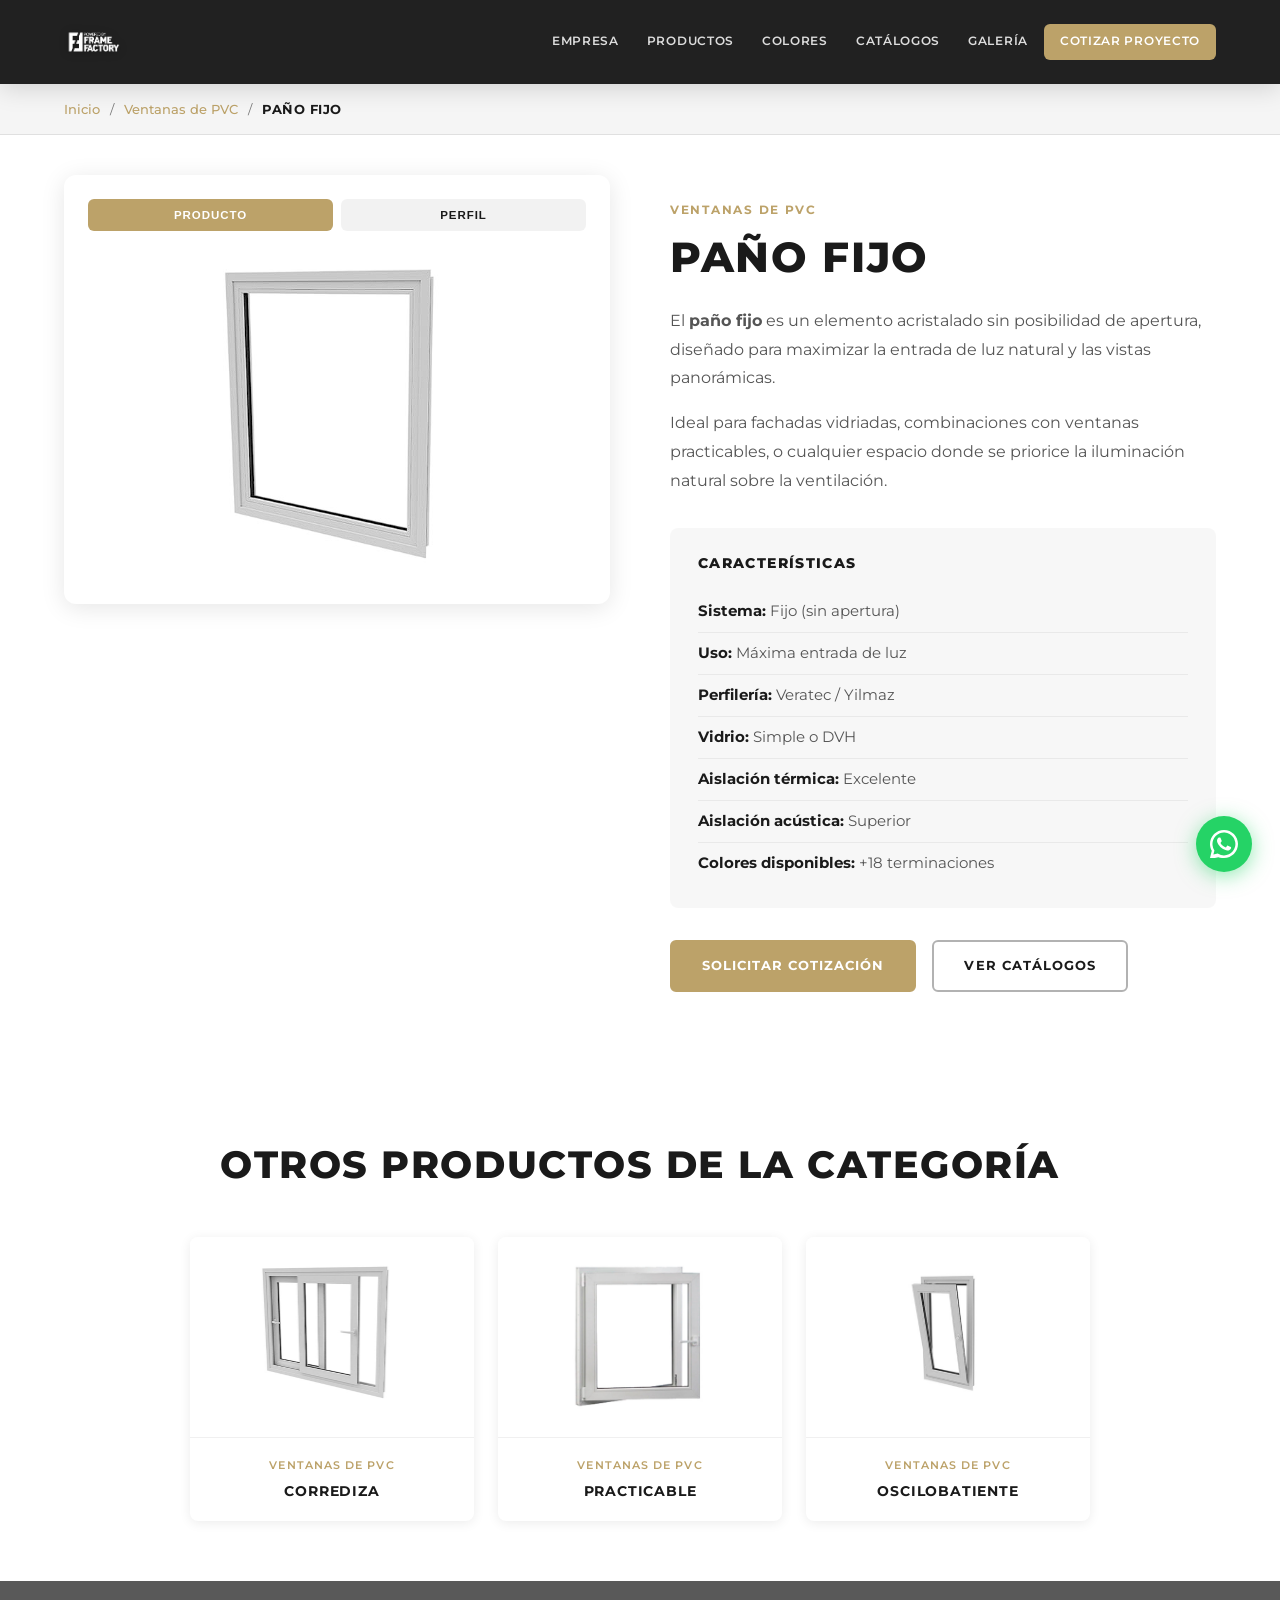
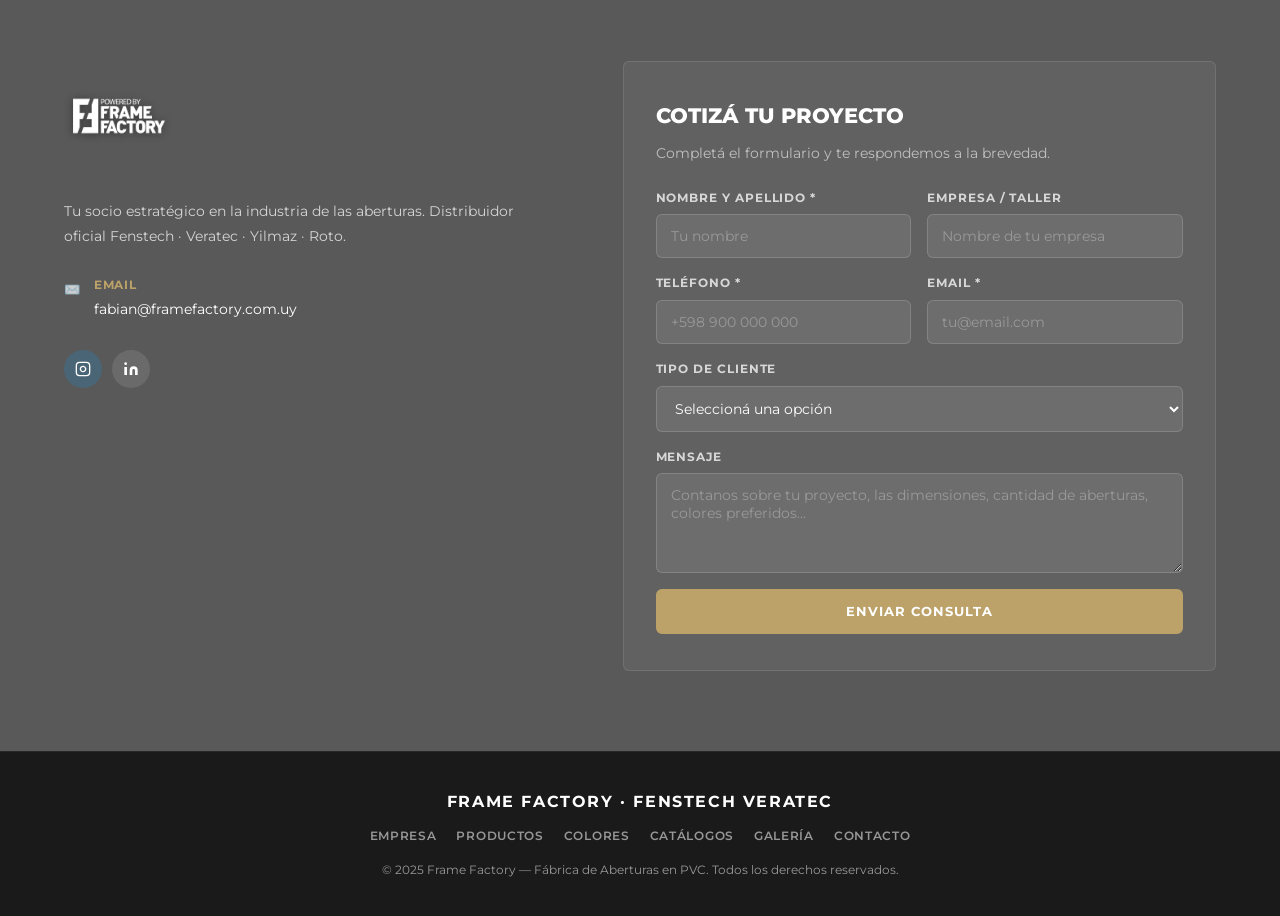
<file: producto/pano-fijo/index.html>
<!DOCTYPE html>
<html lang="es">
<head>
  <meta charset="UTF-8" />
  <meta name="viewport" content="width=device-width, initial-scale=1.0" />
  <title>Paño Fijo | Ventanas de PVC | Frame Factory</title>
  <link rel="icon" type="image/svg+xml" href="../../img/favicon.svg" />
  <link rel="icon" type="image/png" href="../../img/logo.png" />
  <link rel="apple-touch-icon" href="../../img/logo.png" />
  <meta name="description" content="Paño Fijo de PVC Frame Factory. Máxima entrada de luz sin apertura. Perfiles Veratec e Yilmaz con vidrio DVH." />
  <link rel="preconnect" href="https://fonts.googleapis.com" />
  <link rel="preconnect" href="https://fonts.gstatic.com" crossorigin />
  <link href="https://fonts.googleapis.com/css2?family=Montserrat:wght@300;400;500;600;700;800;900&display=swap" rel="stylesheet" />
  <link rel="stylesheet" href="../../css/style.css" />
</head>
<body class="page-producto">

  <!-- ===== HEADER ===== -->
  <header class="header header--solid" id="header">
    <div class="container header__inner">
      <a href="../../index.html" class="logo">
        <img src="../../img/logo.png" alt="Frame Factory" class="logo__img" />
      </a>
      <nav class="nav" id="nav">
        <a href="../../index.html#empresa" class="nav__link">Empresa</a>
        <a href="../../index.html#productos" class="nav__link">Productos</a>
        <a href="../../index.html#colores" class="nav__link">Colores</a>
        <a href="../../index.html#catalogos" class="nav__link">Catálogos</a>
        <a href="../../index.html#galeria" class="nav__link">Galería</a>
        <a href="../../index.html#contacto" class="nav__link nav__link--cta">Cotizar Proyecto</a>
      </nav>
      <button class="hamburger" id="hamburger" aria-label="Menú">
        <span></span><span></span><span></span>
      </button>
    </div>
  </header>

  <!-- ===== BREADCRUMB ===== -->
  <div class="breadcrumb-bar">
    <div class="container">
      <nav class="breadcrumb" aria-label="Navegación">
        <a href="../../index.html" class="breadcrumb__link">Inicio</a>
        <span class="breadcrumb__sep">/</span>
        <a href="../../categoria-producto/ventanas-de-PVC/" class="breadcrumb__link">Ventanas de PVC</a>
        <span class="breadcrumb__sep">/</span>
        <span class="breadcrumb__current">PAÑO FIJO</span>
      </nav>
    </div>
  </div>

  <!-- ===== PRODUCTO ===== -->
  <section class="producto section">
    <div class="container">
      <div class="producto__grid">
        <div class="producto__imagen">
          <div class="producto__img-tabs">
            <button class="producto__img-tab active" data-target="producto">Producto</button>
            <button class="producto__img-tab" data-target="perfil">Perfil</button>
          </div>
          <div class="producto__img-container">
            <div class="producto__img-item active" data-img="producto">
              <img src="../../img/galeria/paño fijo.png" alt="Ventana Paño Fijo de PVC" />
            </div>
            <div class="producto__img-item" data-img="perfil">
              <img src="../../img/rieles/PAÑO FIJO.png" alt="Perfil Paño Fijo" />
            </div>
          </div>
        </div>
        <div class="producto__info">
          <span class="producto__cat">Ventanas de PVC</span>
          <h1 class="producto__title">PAÑO FIJO</h1>
          <div class="producto__descripcion">
            <p>El <strong>paño fijo</strong> es un elemento acristalado sin posibilidad de apertura, diseñado para maximizar la entrada de luz natural y las vistas panorámicas.</p>
            <p>Ideal para fachadas vidriadas, combinaciones con ventanas practicables, o cualquier espacio donde se priorice la iluminación natural sobre la ventilación.</p>
          </div>
          
          <div class="producto__caracteristicas">
            <h3>Características</h3>
            <ul>
              <li><strong>Sistema:</strong> Fijo (sin apertura)</li>
              <li><strong>Uso:</strong> Máxima entrada de luz</li>
              <li><strong>Perfilería:</strong> Veratec / Yilmaz</li>
              <li><strong>Vidrio:</strong> Simple o DVH</li>
              <li><strong>Aislación térmica:</strong> Excelente</li>
              <li><strong>Aislación acústica:</strong> Superior</li>
              <li><strong>Colores disponibles:</strong> +18 terminaciones</li>
            </ul>
          </div>

          <div class="producto__cta">
            <a href="../../index.html#contacto" class="btn btn--gold">Solicitar Cotización</a>
            <a href="../../index.html#catalogos" class="btn btn--outline-dark">Ver Catálogos</a>
          </div>
        </div>
      </div>
    </div>
  </section>

  <!-- ===== PRODUCTOS RELACIONADOS ===== -->
  <section class="relacionados section section--light">
    <div class="container">
      <h2 class="section__title" style="text-align:center; margin-bottom:40px;">Otros productos de la categoría</h2>
      <div class="productos__grid productos__grid--relacionados">
        <a href="../../producto/corrediza/" class="producto-card">
          <div class="producto-card__img">
            <img src="../../img/galeria/corrediza.png" alt="Corrediza" loading="lazy" />
          </div>
          <div class="producto-card__info">
            <span class="producto-card__cat">Ventanas de PVC</span>
            <h3 class="producto-card__name">CORREDIZA</h3>
          </div>
        </a>
        <a href="../../producto/practicable-o-de-abrir/" class="producto-card">
          <div class="producto-card__img">
            <img src="../../img/galeria/practicable o de abrir.png" alt="Practicable" loading="lazy" />
          </div>
          <div class="producto-card__info">
            <span class="producto-card__cat">Ventanas de PVC</span>
            <h3 class="producto-card__name">PRACTICABLE</h3>
          </div>
        </a>
        <a href="../../producto/oscilobatiente/" class="producto-card">
          <div class="producto-card__img">
            <img src="../../img/galeria/oscilobatiente.png" alt="Oscilobatiente" loading="lazy" />
          </div>
          <div class="producto-card__info">
            <span class="producto-card__cat">Ventanas de PVC</span>
            <h3 class="producto-card__name">OSCILOBATIENTE</h3>
          </div>
        </a>
      </div>
    </div>
  </section>

  <!-- ===== CONTACTO ===== -->
  <section class="contacto section section--dark" id="contacto">
    <div class="container contacto__grid">
      <div class="contacto__info">
        <div class="logo logo--white" style="margin-bottom:28px;">
          <img src="../../img/logo.png" alt="Frame Factory" class="logo__img" />
        </div>
        <p class="contacto__tagline">Tu socio estratégico en la industria de las aberturas. Distribuidor oficial Fenstech · Veratec · Yilmaz · Roto.</p>
        <div class="contacto__items">
          <div class="contacto__item">
            <span class="contacto__ico">✉️</span>
            <div>
              <strong>Email</strong>
              <a href="mailto:fabian@framefactory.com.uy" class="contacto__link">fabian@framefactory.com.uy</a>
            </div>
          </div>
        </div>
        <div class="contacto__social">
          <a href="https://www.instagram.com/fenstechveratec" target="_blank" class="social__btn social__btn--fenstech" aria-label="Instagram Fenstech">
            <svg viewBox="0 0 24 24" fill="none" stroke="currentColor" stroke-width="2"><rect x="2" y="2" width="20" height="20" rx="5"/><path d="M16 11.37A4 4 0 1112.63 8 4 4 0 0116 11.37z"/><line x1="17.5" y1="6.5" x2="17.51" y2="6.5"/></svg>
          </a>
          <a href="https://www.linkedin.com/company/framefactoryarg" target="_blank" class="social__btn" aria-label="LinkedIn">
            <svg viewBox="0 0 24 24" fill="currentColor"><path d="M16 8a6 6 0 016 6v7h-4v-7a2 2 0 00-2-2 2 2 0 00-2 2v7h-4v-7a6 6 0 016-6zM2 9h4v12H2z"/><circle cx="4" cy="4" r="2"/></svg>
          </a>
        </div>
      </div>

      <div class="contacto__form-wrap">
        <h3>Cotizá tu proyecto</h3>
        <p>Completá el formulario y te respondemos a la brevedad.</p>
        <form class="contacto__form" id="contactForm">
          <div class="form__row">
            <div class="form__group">
              <label for="nombre">Nombre y apellido *</label>
              <input type="text" id="nombre" name="nombre" placeholder="Tu nombre" required />
            </div>
            <div class="form__group">
              <label for="empresa">Empresa / Taller</label>
              <input type="text" id="empresa-input" name="empresa" placeholder="Nombre de tu empresa" />
            </div>
          </div>
          <div class="form__row">
            <div class="form__group">
              <label for="telefono">Teléfono *</label>
              <input type="tel" id="telefono" name="telefono" placeholder="+598 900 000 000" required />
            </div>
            <div class="form__group">
              <label for="email">Email *</label>
              <input type="email" id="email" name="email" placeholder="tu@email.com" required />
            </div>
          </div>
          <div class="form__group">
            <label for="tipo">Tipo de cliente</label>
            <select id="tipo" name="tipo">
              <option value="">Seleccioná una opción</option>
              <option value="arquitecto">Arquitecto / Estudio</option>
              <option value="desarrollador">Desarrollador / Constructora</option>
              <option value="carpintero">Carpintero / Taller</option>
              <option value="particular">Particular</option>
              <option value="otro">Otro</option>
            </select>
          </div>
          <div class="form__group">
            <label for="mensaje">Mensaje</label>
            <textarea id="mensaje" name="mensaje" rows="4" placeholder="Contanos sobre tu proyecto, las dimensiones, cantidad de aberturas, colores preferidos..."></textarea>
          </div>
          <button type="submit" class="btn btn--gold btn--full">Enviar consulta</button>
        </form>
      </div>
    </div>
  </section>

  <!-- ===== FOOTER ===== -->
  <footer class="footer" id="footer">
    <div class="container footer__inner">
      <p class="footer__brand">Frame Factory · Fenstech Veratec</p>
      <div class="footer__nav">
        <a href="../../index.html#empresa">Empresa</a>
        <a href="../../index.html#productos">Productos</a>
        <a href="../../index.html#colores">Colores</a>
        <a href="../../index.html#catalogos">Catálogos</a>
        <a href="../../index.html#galeria">Galería</a>
        <a href="../../index.html#contacto">Contacto</a>
      </div>
      <p class="footer__copy">&copy; 2025 Frame Factory — Fábrica de Aberturas en PVC. Todos los derechos reservados.</p>
    </div>
  </footer>

  <!-- WhatsApp float -->
  <a href="https://wa.me/59898066093" target="_blank" class="wa-float" aria-label="WhatsApp Frame Factory">
    <svg viewBox="0 0 24 24" fill="currentColor"><path d="M17.472 14.382c-.297-.149-1.758-.867-2.03-.967-.273-.099-.471-.148-.67.15-.197.297-.767.966-.94 1.164-.173.199-.347.223-.644.075-.297-.15-1.255-.463-2.39-1.475-.883-.788-1.48-1.761-1.653-2.059-.173-.297-.018-.458.13-.606.134-.133.298-.347.446-.52.149-.174.198-.298.298-.497.099-.198.05-.371-.025-.52-.075-.149-.669-1.612-.916-2.207-.242-.579-.487-.5-.669-.51-.173-.008-.371-.01-.57-.01-.198 0-.52.074-.792.372-.272.297-1.04 1.016-1.04 2.479 0 1.462 1.065 2.875 1.213 3.074.149.198 2.096 3.2 5.077 4.487.709.306 1.262.489 1.694.625.712.227 1.36.195 1.871.118.571-.085 1.758-.719 2.006-1.413.248-.694.248-1.289.173-1.413-.074-.124-.272-.198-.57-.347z"/><path d="M12 0C5.373 0 0 5.373 0 12c0 2.117.552 4.103 1.516 5.83L.057 23.804a.75.75 0 00.922.943l6.104-1.433A11.945 11.945 0 0012 24c6.627 0 12-5.373 12-12S18.627 0 12 0zm0 21.818a9.818 9.818 0 01-5.01-1.374l-.36-.213-3.729.876.892-3.627-.234-.373A9.818 9.818 0 1112 21.818z"/></svg>
  </a>

  <script src="../../js/main.js"></script>
</body>
</html>
</file>
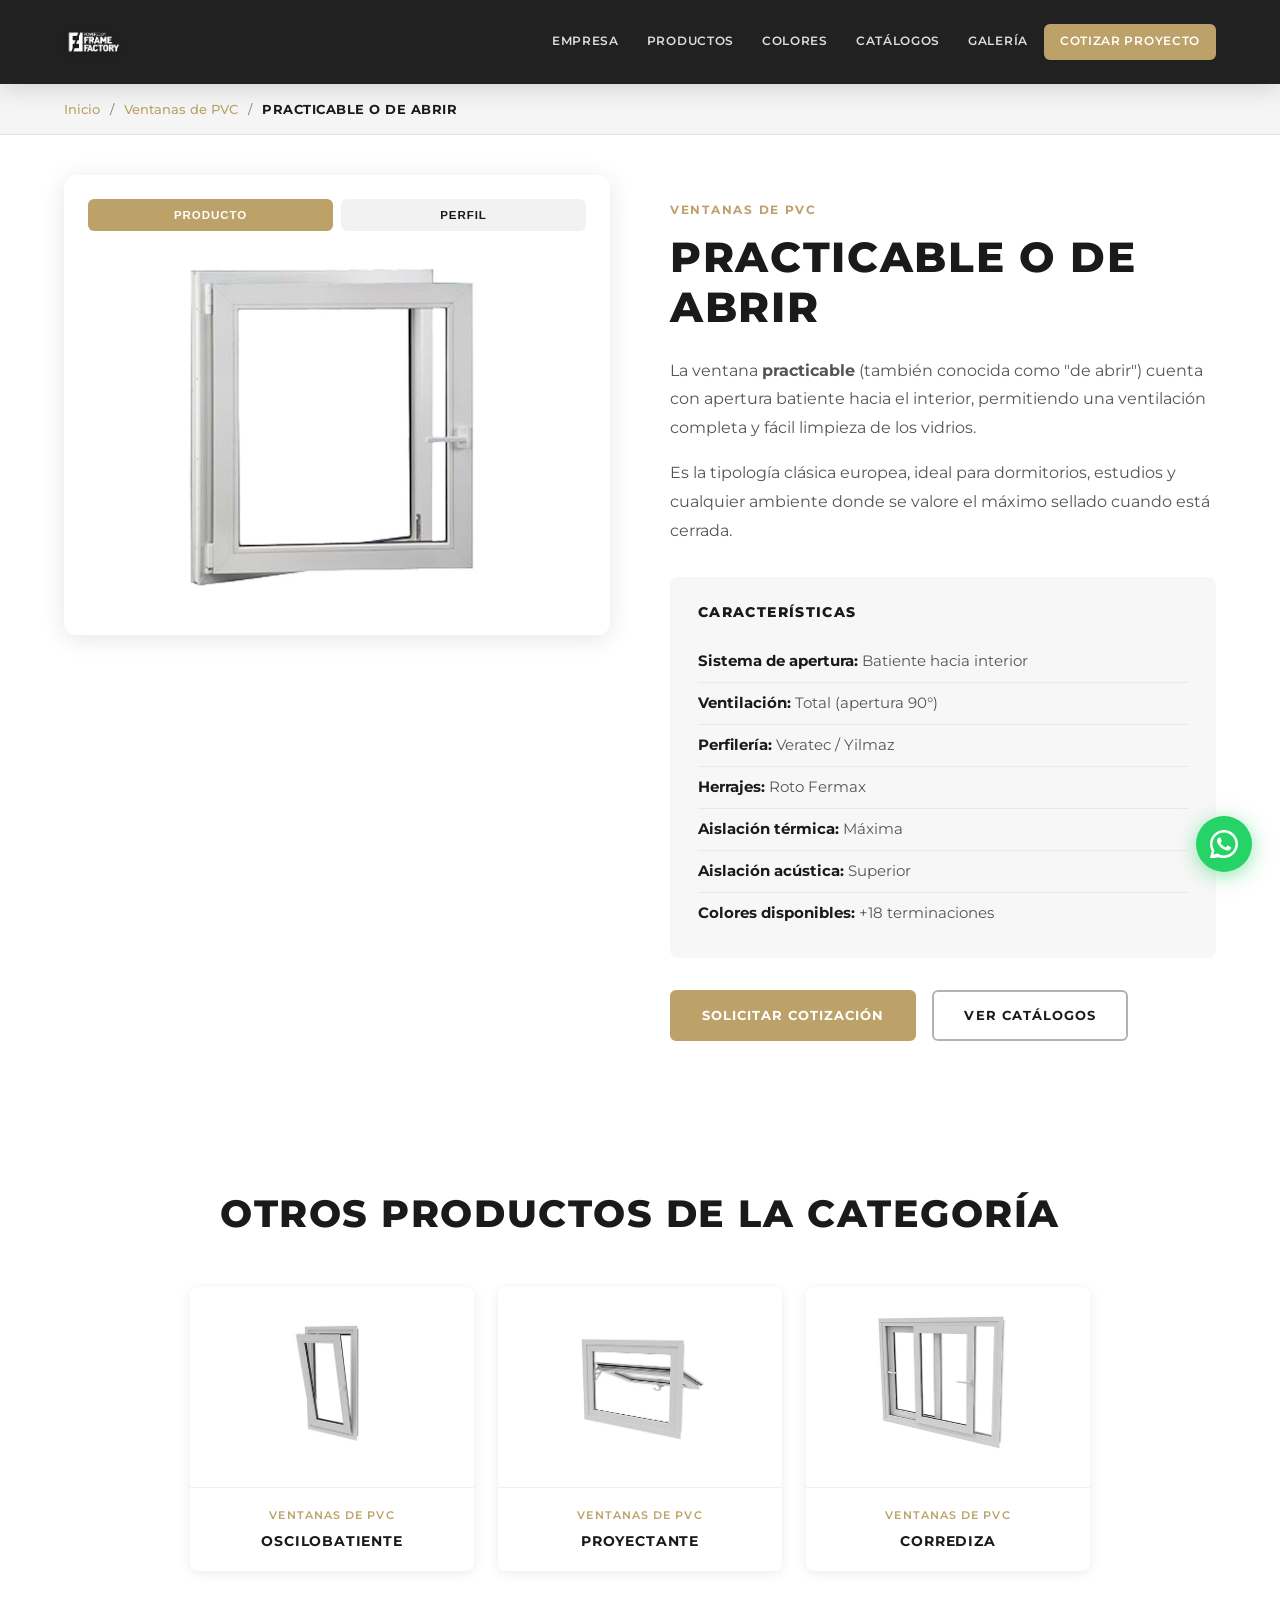
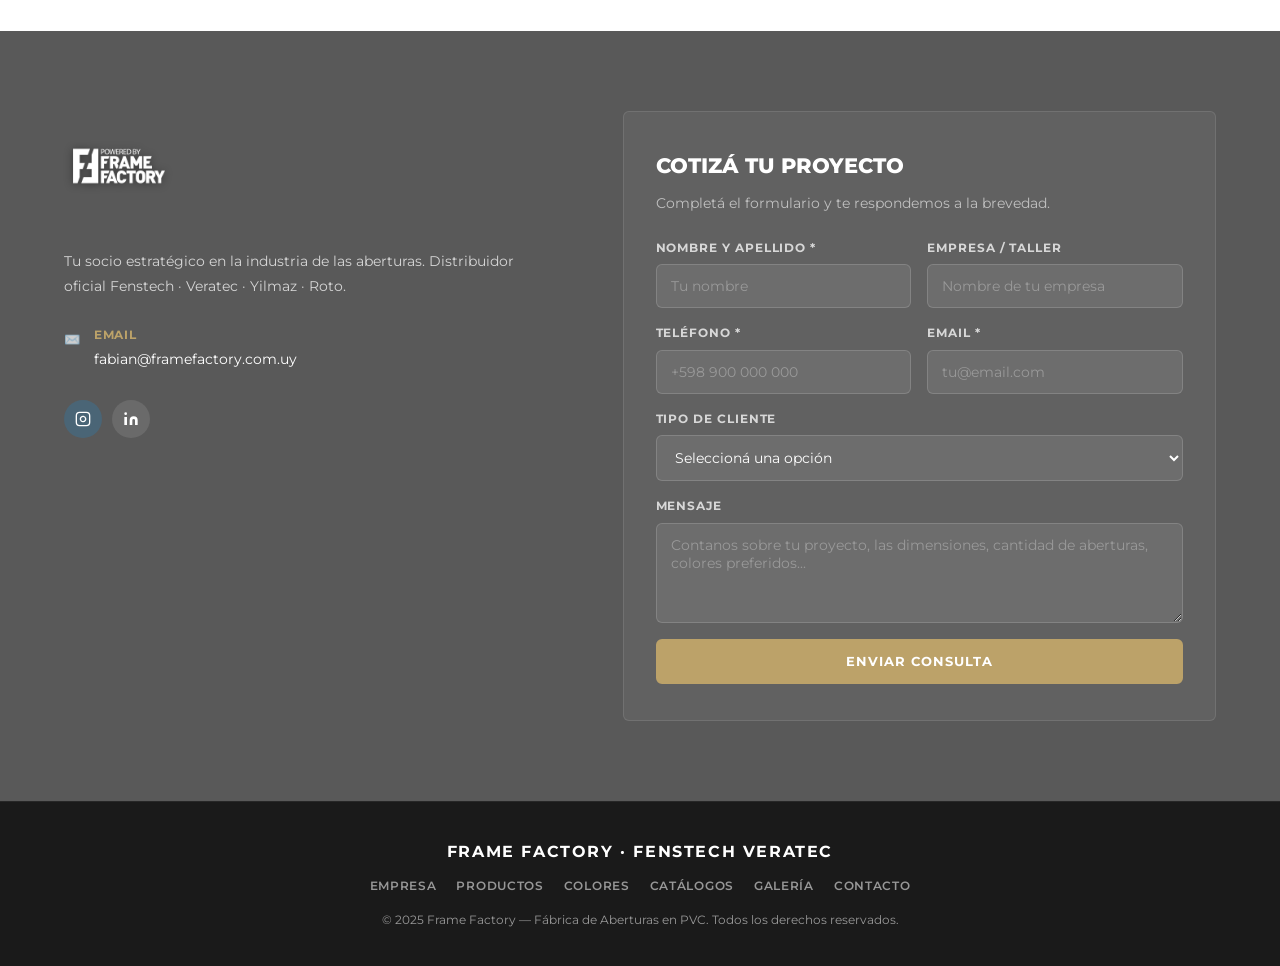
<file: producto/practicable-o-de-abrir/index.html>
<!DOCTYPE html>
<html lang="es">
<head>
  <meta charset="UTF-8" />
  <meta name="viewport" content="width=device-width, initial-scale=1.0" />
  <title>Practicable o de Abrir | Ventanas de PVC | Frame Factory</title>
  <link rel="icon" type="image/svg+xml" href="../../img/favicon.svg" />
  <link rel="icon" type="image/png" href="../../img/logo.png" />
  <link rel="apple-touch-icon" href="../../img/logo.png" />
  <meta name="description" content="Ventana Practicable o de Abrir de PVC Frame Factory. Apertura batiente hacia el interior. Perfiles Veratec e Yilmaz con herrajes Roto." />
  <link rel="preconnect" href="https://fonts.googleapis.com" />
  <link rel="preconnect" href="https://fonts.gstatic.com" crossorigin />
  <link href="https://fonts.googleapis.com/css2?family=Montserrat:wght@300;400;500;600;700;800;900&display=swap" rel="stylesheet" />
  <link rel="stylesheet" href="../../css/style.css" />
</head>
<body class="page-producto">

  <!-- ===== HEADER ===== -->
  <header class="header header--solid" id="header">
    <div class="container header__inner">
      <a href="../../index.html" class="logo">
        <img src="../../img/logo.png" alt="Frame Factory" class="logo__img" />
      </a>
      <nav class="nav" id="nav">
        <a href="../../index.html#empresa" class="nav__link">Empresa</a>
        <a href="../../index.html#productos" class="nav__link">Productos</a>
        <a href="../../index.html#colores" class="nav__link">Colores</a>
        <a href="../../index.html#catalogos" class="nav__link">Catálogos</a>
        <a href="../../index.html#galeria" class="nav__link">Galería</a>
        <a href="../../index.html#contacto" class="nav__link nav__link--cta">Cotizar Proyecto</a>
      </nav>
      <button class="hamburger" id="hamburger" aria-label="Menú">
        <span></span><span></span><span></span>
      </button>
    </div>
  </header>

  <!-- ===== BREADCRUMB ===== -->
  <div class="breadcrumb-bar">
    <div class="container">
      <nav class="breadcrumb" aria-label="Navegación">
        <a href="../../index.html" class="breadcrumb__link">Inicio</a>
        <span class="breadcrumb__sep">/</span>
        <a href="../../categoria-producto/ventanas-de-PVC/" class="breadcrumb__link">Ventanas de PVC</a>
        <span class="breadcrumb__sep">/</span>
        <span class="breadcrumb__current">PRACTICABLE O DE ABRIR</span>
      </nav>
    </div>
  </div>

  <!-- ===== PRODUCTO ===== -->
  <section class="producto section">
    <div class="container">
      <div class="producto__grid">
        <div class="producto__imagen">
          <div class="producto__img-tabs">
            <button class="producto__img-tab active" data-target="producto">Producto</button>
            <button class="producto__img-tab" data-target="perfil">Perfil</button>
          </div>
          <div class="producto__img-container">
            <div class="producto__img-item active" data-img="producto">
              <img src="../../img/galeria/practicable o de abrir.png" alt="Ventana Practicable de PVC" />
            </div>
            <div class="producto__img-item" data-img="perfil">
              <img src="../../img/rieles/PRACTICABLE O DE ABRIR.png" alt="Perfil Practicable" />
            </div>
          </div>
        </div>
        <div class="producto__info">
          <span class="producto__cat">Ventanas de PVC</span>
          <h1 class="producto__title">PRACTICABLE O DE ABRIR</h1>
          <div class="producto__descripcion">
            <p>La ventana <strong>practicable</strong> (también conocida como "de abrir") cuenta con apertura batiente hacia el interior, permitiendo una ventilación completa y fácil limpieza de los vidrios.</p>
            <p>Es la tipología clásica europea, ideal para dormitorios, estudios y cualquier ambiente donde se valore el máximo sellado cuando está cerrada.</p>
          </div>
          
          <div class="producto__caracteristicas">
            <h3>Características</h3>
            <ul>
              <li><strong>Sistema de apertura:</strong> Batiente hacia interior</li>
              <li><strong>Ventilación:</strong> Total (apertura 90°)</li>
              <li><strong>Perfilería:</strong> Veratec / Yilmaz</li>
              <li><strong>Herrajes:</strong> Roto Fermax</li>
              <li><strong>Aislación térmica:</strong> Máxima</li>
              <li><strong>Aislación acústica:</strong> Superior</li>
              <li><strong>Colores disponibles:</strong> +18 terminaciones</li>
            </ul>
          </div>

          <div class="producto__cta">
            <a href="../../index.html#contacto" class="btn btn--gold">Solicitar Cotización</a>
            <a href="../../index.html#catalogos" class="btn btn--outline-dark">Ver Catálogos</a>
          </div>
        </div>
      </div>
    </div>
  </section>

  <!-- ===== PRODUCTOS RELACIONADOS ===== -->
  <section class="relacionados section section--light">
    <div class="container">
      <h2 class="section__title" style="text-align:center; margin-bottom:40px;">Otros productos de la categoría</h2>
      <div class="productos__grid productos__grid--relacionados">
        <a href="../../producto/oscilobatiente/" class="producto-card">
          <div class="producto-card__img">
            <img src="../../img/galeria/oscilobatiente.png" alt="Oscilobatiente" loading="lazy" />
          </div>
          <div class="producto-card__info">
            <span class="producto-card__cat">Ventanas de PVC</span>
            <h3 class="producto-card__name">OSCILOBATIENTE</h3>
          </div>
        </a>
        <a href="../../producto/proyectante/" class="producto-card">
          <div class="producto-card__img">
            <img src="../../img/galeria/proyectante.png" alt="Proyectante" loading="lazy" />
          </div>
          <div class="producto-card__info">
            <span class="producto-card__cat">Ventanas de PVC</span>
            <h3 class="producto-card__name">PROYECTANTE</h3>
          </div>
        </a>
        <a href="../../producto/corrediza/" class="producto-card">
          <div class="producto-card__img">
            <img src="../../img/galeria/corrediza.png" alt="Corrediza" loading="lazy" />
          </div>
          <div class="producto-card__info">
            <span class="producto-card__cat">Ventanas de PVC</span>
            <h3 class="producto-card__name">CORREDIZA</h3>
          </div>
        </a>
      </div>
    </div>
  </section>

  <!-- ===== CONTACTO ===== -->
  <section class="contacto section section--dark" id="contacto">
    <div class="container contacto__grid">
      <div class="contacto__info">
        <div class="logo logo--white" style="margin-bottom:28px;">
          <img src="../../img/logo.png" alt="Frame Factory" class="logo__img" />
        </div>
        <p class="contacto__tagline">Tu socio estratégico en la industria de las aberturas. Distribuidor oficial Fenstech · Veratec · Yilmaz · Roto.</p>
        <div class="contacto__items">
          <div class="contacto__item">
            <span class="contacto__ico">✉️</span>
            <div>
              <strong>Email</strong>
              <a href="mailto:fabian@framefactory.com.uy" class="contacto__link">fabian@framefactory.com.uy</a>
            </div>
          </div>
        </div>
        <div class="contacto__social">
          <a href="https://www.instagram.com/fenstechveratec" target="_blank" class="social__btn social__btn--fenstech" aria-label="Instagram Fenstech">
            <svg viewBox="0 0 24 24" fill="none" stroke="currentColor" stroke-width="2"><rect x="2" y="2" width="20" height="20" rx="5"/><path d="M16 11.37A4 4 0 1112.63 8 4 4 0 0116 11.37z"/><line x1="17.5" y1="6.5" x2="17.51" y2="6.5"/></svg>
          </a>
          <a href="https://www.linkedin.com/company/framefactoryarg" target="_blank" class="social__btn" aria-label="LinkedIn">
            <svg viewBox="0 0 24 24" fill="currentColor"><path d="M16 8a6 6 0 016 6v7h-4v-7a2 2 0 00-2-2 2 2 0 00-2 2v7h-4v-7a6 6 0 016-6zM2 9h4v12H2z"/><circle cx="4" cy="4" r="2"/></svg>
          </a>
        </div>
      </div>

      <div class="contacto__form-wrap">
        <h3>Cotizá tu proyecto</h3>
        <p>Completá el formulario y te respondemos a la brevedad.</p>
        <form class="contacto__form" id="contactForm">
          <div class="form__row">
            <div class="form__group">
              <label for="nombre">Nombre y apellido *</label>
              <input type="text" id="nombre" name="nombre" placeholder="Tu nombre" required />
            </div>
            <div class="form__group">
              <label for="empresa">Empresa / Taller</label>
              <input type="text" id="empresa-input" name="empresa" placeholder="Nombre de tu empresa" />
            </div>
          </div>
          <div class="form__row">
            <div class="form__group">
              <label for="telefono">Teléfono *</label>
              <input type="tel" id="telefono" name="telefono" placeholder="+598 900 000 000" required />
            </div>
            <div class="form__group">
              <label for="email">Email *</label>
              <input type="email" id="email" name="email" placeholder="tu@email.com" required />
            </div>
          </div>
          <div class="form__group">
            <label for="tipo">Tipo de cliente</label>
            <select id="tipo" name="tipo">
              <option value="">Seleccioná una opción</option>
              <option value="arquitecto">Arquitecto / Estudio</option>
              <option value="desarrollador">Desarrollador / Constructora</option>
              <option value="carpintero">Carpintero / Taller</option>
              <option value="particular">Particular</option>
              <option value="otro">Otro</option>
            </select>
          </div>
          <div class="form__group">
            <label for="mensaje">Mensaje</label>
            <textarea id="mensaje" name="mensaje" rows="4" placeholder="Contanos sobre tu proyecto, las dimensiones, cantidad de aberturas, colores preferidos..."></textarea>
          </div>
          <button type="submit" class="btn btn--gold btn--full">Enviar consulta</button>
        </form>
      </div>
    </div>
  </section>

  <!-- ===== FOOTER ===== -->
  <footer class="footer" id="footer">
    <div class="container footer__inner">
      <p class="footer__brand">Frame Factory · Fenstech Veratec</p>
      <div class="footer__nav">
        <a href="../../index.html#empresa">Empresa</a>
        <a href="../../index.html#productos">Productos</a>
        <a href="../../index.html#colores">Colores</a>
        <a href="../../index.html#catalogos">Catálogos</a>
        <a href="../../index.html#galeria">Galería</a>
        <a href="../../index.html#contacto">Contacto</a>
      </div>
      <p class="footer__copy">&copy; 2025 Frame Factory — Fábrica de Aberturas en PVC. Todos los derechos reservados.</p>
    </div>
  </footer>

  <!-- WhatsApp float -->
  <a href="https://wa.me/59898066093" target="_blank" class="wa-float" aria-label="WhatsApp Frame Factory">
    <svg viewBox="0 0 24 24" fill="currentColor"><path d="M17.472 14.382c-.297-.149-1.758-.867-2.03-.967-.273-.099-.471-.148-.67.15-.197.297-.767.966-.94 1.164-.173.199-.347.223-.644.075-.297-.15-1.255-.463-2.39-1.475-.883-.788-1.48-1.761-1.653-2.059-.173-.297-.018-.458.13-.606.134-.133.298-.347.446-.52.149-.174.198-.298.298-.497.099-.198.05-.371-.025-.52-.075-.149-.669-1.612-.916-2.207-.242-.579-.487-.5-.669-.51-.173-.008-.371-.01-.57-.01-.198 0-.52.074-.792.372-.272.297-1.04 1.016-1.04 2.479 0 1.462 1.065 2.875 1.213 3.074.149.198 2.096 3.2 5.077 4.487.709.306 1.262.489 1.694.625.712.227 1.36.195 1.871.118.571-.085 1.758-.719 2.006-1.413.248-.694.248-1.289.173-1.413-.074-.124-.272-.198-.57-.347z"/><path d="M12 0C5.373 0 0 5.373 0 12c0 2.117.552 4.103 1.516 5.83L.057 23.804a.75.75 0 00.922.943l6.104-1.433A11.945 11.945 0 0012 24c6.627 0 12-5.373 12-12S18.627 0 12 0zm0 21.818a9.818 9.818 0 01-5.01-1.374l-.36-.213-3.729.876.892-3.627-.234-.373A9.818 9.818 0 1112 21.818z"/></svg>
  </a>

  <script src="../../js/main.js"></script>
</body>
</html>
</file>
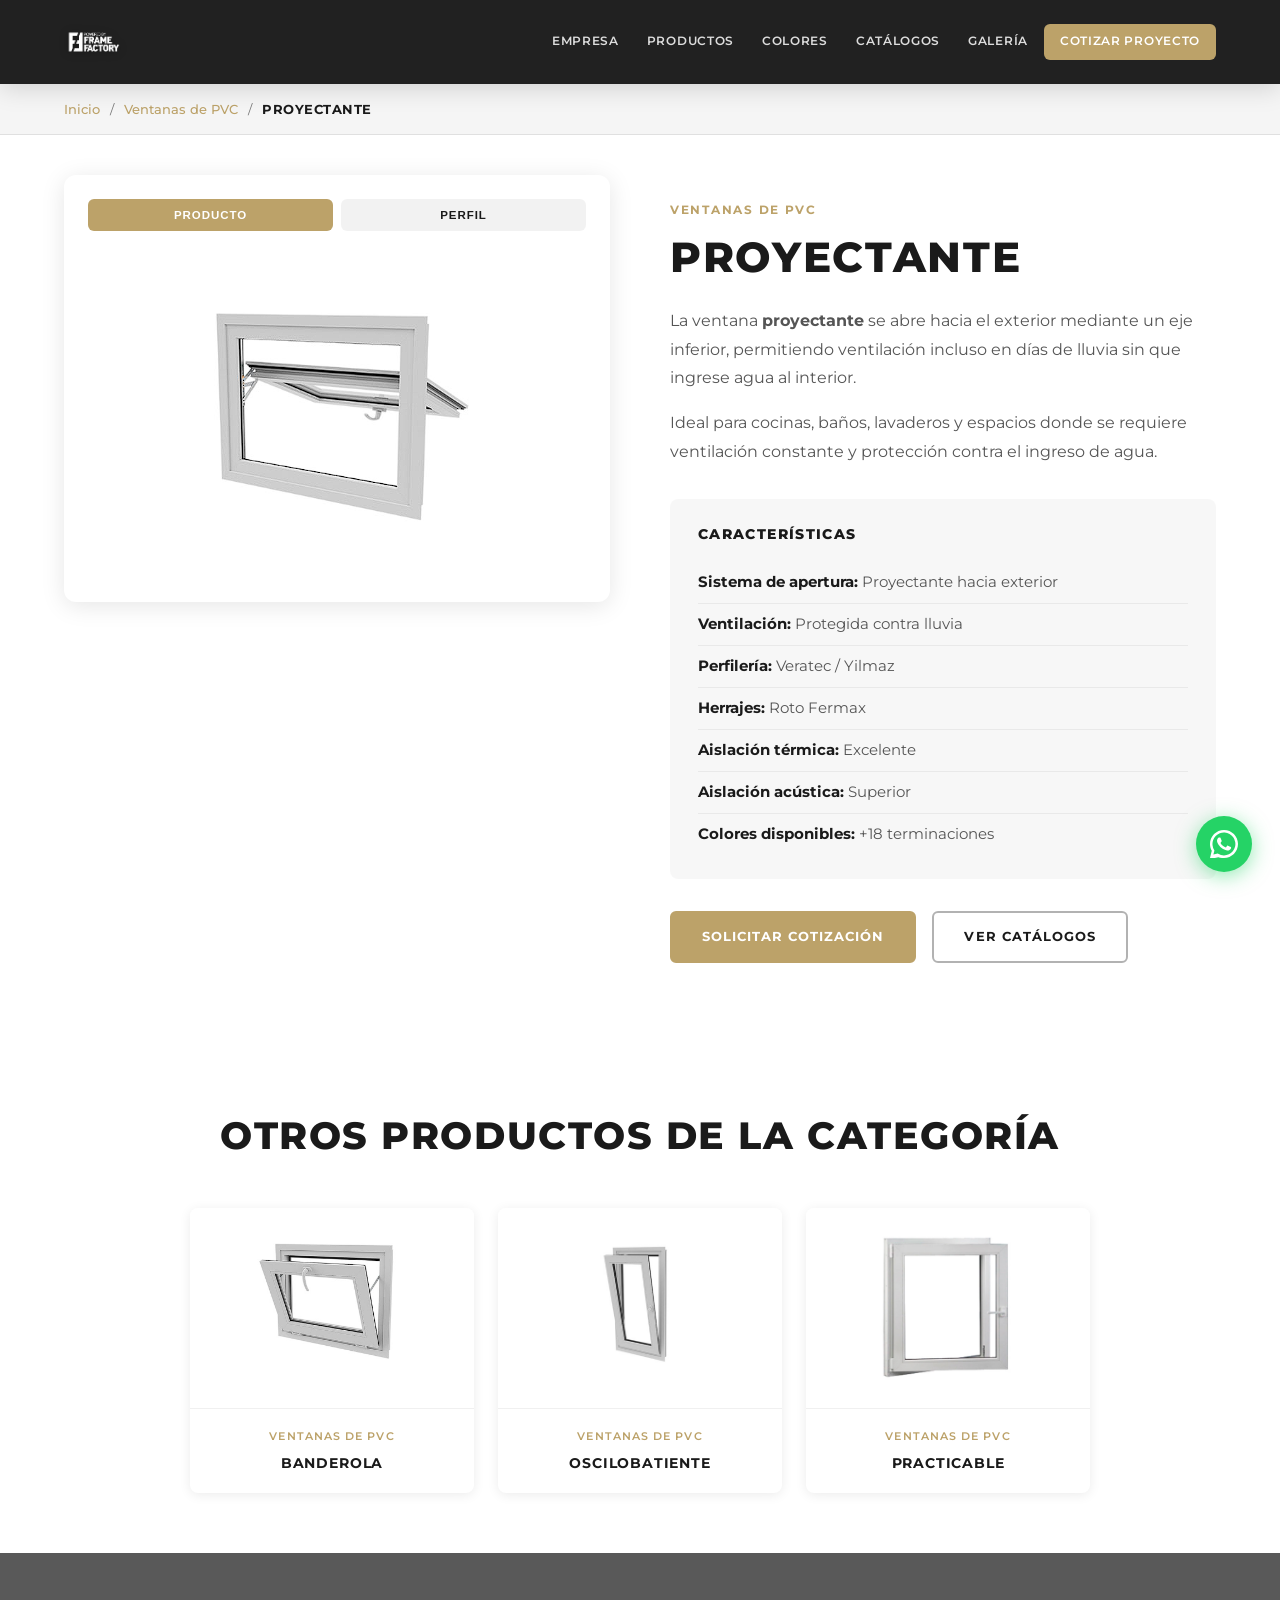
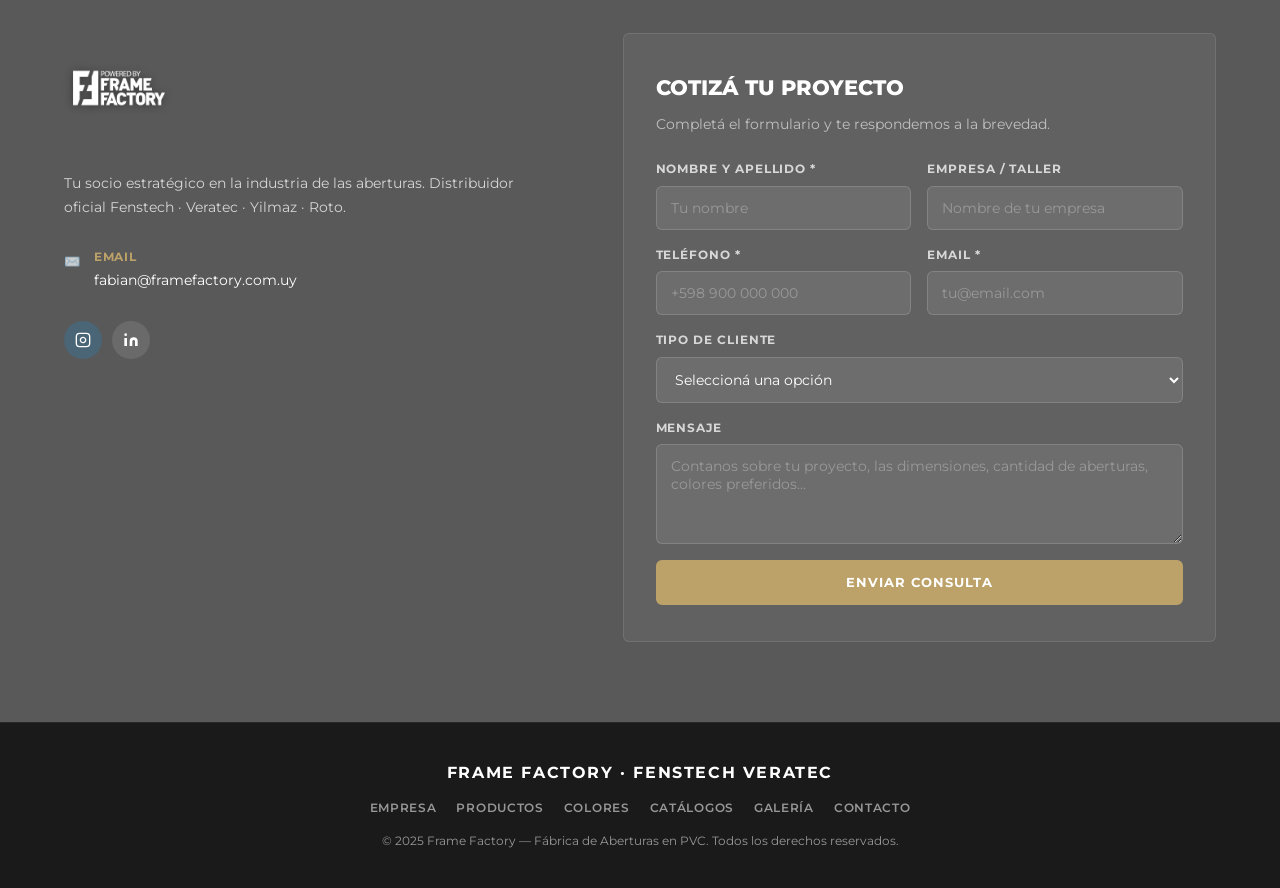
<file: producto/proyectante/index.html>
<!DOCTYPE html>
<html lang="es">
<head>
  <meta charset="UTF-8" />
  <meta name="viewport" content="width=device-width, initial-scale=1.0" />
  <title>Proyectante | Ventanas de PVC | Frame Factory</title>
  <link rel="icon" type="image/svg+xml" href="../../img/favicon.svg" />
  <link rel="icon" type="image/png" href="../../img/logo.png" />
  <link rel="apple-touch-icon" href="../../img/logo.png" />
  <meta name="description" content="Ventana Proyectante de PVC Frame Factory. Apertura hacia el exterior con eje inferior. Perfiles Veratec e Yilmaz con herrajes Roto." />
  <link rel="preconnect" href="https://fonts.googleapis.com" />
  <link rel="preconnect" href="https://fonts.gstatic.com" crossorigin />
  <link href="https://fonts.googleapis.com/css2?family=Montserrat:wght@300;400;500;600;700;800;900&display=swap" rel="stylesheet" />
  <link rel="stylesheet" href="../../css/style.css" />
</head>
<body class="page-producto">

  <!-- ===== HEADER ===== -->
  <header class="header header--solid" id="header">
    <div class="container header__inner">
      <a href="../../index.html" class="logo">
        <img src="../../img/logo.png" alt="Frame Factory" class="logo__img" />
      </a>
      <nav class="nav" id="nav">
        <a href="../../index.html#empresa" class="nav__link">Empresa</a>
        <a href="../../index.html#productos" class="nav__link">Productos</a>
        <a href="../../index.html#colores" class="nav__link">Colores</a>
        <a href="../../index.html#catalogos" class="nav__link">Catálogos</a>
        <a href="../../index.html#galeria" class="nav__link">Galería</a>
        <a href="../../index.html#contacto" class="nav__link nav__link--cta">Cotizar Proyecto</a>
      </nav>
      <button class="hamburger" id="hamburger" aria-label="Menú">
        <span></span><span></span><span></span>
      </button>
    </div>
  </header>

  <!-- ===== BREADCRUMB ===== -->
  <div class="breadcrumb-bar">
    <div class="container">
      <nav class="breadcrumb" aria-label="Navegación">
        <a href="../../index.html" class="breadcrumb__link">Inicio</a>
        <span class="breadcrumb__sep">/</span>
        <a href="../../categoria-producto/ventanas-de-PVC/" class="breadcrumb__link">Ventanas de PVC</a>
        <span class="breadcrumb__sep">/</span>
        <span class="breadcrumb__current">PROYECTANTE</span>
      </nav>
    </div>
  </div>

  <!-- ===== PRODUCTO ===== -->
  <section class="producto section">
    <div class="container">
      <div class="producto__grid">
        <div class="producto__imagen">
          <div class="producto__img-tabs">
            <button class="producto__img-tab active" data-target="producto">Producto</button>
            <button class="producto__img-tab" data-target="perfil">Perfil</button>
          </div>
          <div class="producto__img-container">
            <div class="producto__img-item active" data-img="producto">
              <img src="../../img/galeria/proyectante.png" alt="Ventana Proyectante de PVC" />
            </div>
            <div class="producto__img-item" data-img="perfil">
              <img src="../../img/rieles/PROYECTANTE.png" alt="Perfil Proyectante" />
            </div>
          </div>
        </div>
        <div class="producto__info">
          <span class="producto__cat">Ventanas de PVC</span>
          <h1 class="producto__title">PROYECTANTE</h1>
          <div class="producto__descripcion">
            <p>La ventana <strong>proyectante</strong> se abre hacia el exterior mediante un eje inferior, permitiendo ventilación incluso en días de lluvia sin que ingrese agua al interior.</p>
            <p>Ideal para cocinas, baños, lavaderos y espacios donde se requiere ventilación constante y protección contra el ingreso de agua.</p>
          </div>
          
          <div class="producto__caracteristicas">
            <h3>Características</h3>
            <ul>
              <li><strong>Sistema de apertura:</strong> Proyectante hacia exterior</li>
              <li><strong>Ventilación:</strong> Protegida contra lluvia</li>
              <li><strong>Perfilería:</strong> Veratec / Yilmaz</li>
              <li><strong>Herrajes:</strong> Roto Fermax</li>
              <li><strong>Aislación térmica:</strong> Excelente</li>
              <li><strong>Aislación acústica:</strong> Superior</li>
              <li><strong>Colores disponibles:</strong> +18 terminaciones</li>
            </ul>
          </div>

          <div class="producto__cta">
            <a href="../../index.html#contacto" class="btn btn--gold">Solicitar Cotización</a>
            <a href="../../index.html#catalogos" class="btn btn--outline-dark">Ver Catálogos</a>
          </div>
        </div>
      </div>
    </div>
  </section>

  <!-- ===== PRODUCTOS RELACIONADOS ===== -->
  <section class="relacionados section section--light">
    <div class="container">
      <h2 class="section__title" style="text-align:center; margin-bottom:40px;">Otros productos de la categoría</h2>
      <div class="productos__grid productos__grid--relacionados">
        <a href="../../producto/banderola/" class="producto-card">
          <div class="producto-card__img">
            <img src="../../img/galeria/bandolera.png" alt="Banderola" loading="lazy" />
          </div>
          <div class="producto-card__info">
            <span class="producto-card__cat">Ventanas de PVC</span>
            <h3 class="producto-card__name">BANDEROLA</h3>
          </div>
        </a>
        <a href="../../producto/oscilobatiente/" class="producto-card">
          <div class="producto-card__img">
            <img src="../../img/galeria/oscilobatiente.png" alt="Oscilobatiente" loading="lazy" />
          </div>
          <div class="producto-card__info">
            <span class="producto-card__cat">Ventanas de PVC</span>
            <h3 class="producto-card__name">OSCILOBATIENTE</h3>
          </div>
        </a>
        <a href="../../producto/practicable-o-de-abrir/" class="producto-card">
          <div class="producto-card__img">
            <img src="../../img/galeria/practicable o de abrir.png" alt="Practicable" loading="lazy" />
          </div>
          <div class="producto-card__info">
            <span class="producto-card__cat">Ventanas de PVC</span>
            <h3 class="producto-card__name">PRACTICABLE</h3>
          </div>
        </a>
      </div>
    </div>
  </section>

  <!-- ===== CONTACTO ===== -->
  <section class="contacto section section--dark" id="contacto">
    <div class="container contacto__grid">
      <div class="contacto__info">
        <div class="logo logo--white" style="margin-bottom:28px;">
          <img src="../../img/logo.png" alt="Frame Factory" class="logo__img" />
        </div>
        <p class="contacto__tagline">Tu socio estratégico en la industria de las aberturas. Distribuidor oficial Fenstech · Veratec · Yilmaz · Roto.</p>
        <div class="contacto__items">
          <div class="contacto__item">
            <span class="contacto__ico">✉️</span>
            <div>
              <strong>Email</strong>
              <a href="mailto:fabian@framefactory.com.uy" class="contacto__link">fabian@framefactory.com.uy</a>
            </div>
          </div>
        </div>
        <div class="contacto__social">
          <a href="https://www.instagram.com/fenstechveratec" target="_blank" class="social__btn social__btn--fenstech" aria-label="Instagram Fenstech">
            <svg viewBox="0 0 24 24" fill="none" stroke="currentColor" stroke-width="2"><rect x="2" y="2" width="20" height="20" rx="5"/><path d="M16 11.37A4 4 0 1112.63 8 4 4 0 0116 11.37z"/><line x1="17.5" y1="6.5" x2="17.51" y2="6.5"/></svg>
          </a>
          <a href="https://www.linkedin.com/company/framefactoryarg" target="_blank" class="social__btn" aria-label="LinkedIn">
            <svg viewBox="0 0 24 24" fill="currentColor"><path d="M16 8a6 6 0 016 6v7h-4v-7a2 2 0 00-2-2 2 2 0 00-2 2v7h-4v-7a6 6 0 016-6zM2 9h4v12H2z"/><circle cx="4" cy="4" r="2"/></svg>
          </a>
        </div>
      </div>

      <div class="contacto__form-wrap">
        <h3>Cotizá tu proyecto</h3>
        <p>Completá el formulario y te respondemos a la brevedad.</p>
        <form class="contacto__form" id="contactForm">
          <div class="form__row">
            <div class="form__group">
              <label for="nombre">Nombre y apellido *</label>
              <input type="text" id="nombre" name="nombre" placeholder="Tu nombre" required />
            </div>
            <div class="form__group">
              <label for="empresa">Empresa / Taller</label>
              <input type="text" id="empresa-input" name="empresa" placeholder="Nombre de tu empresa" />
            </div>
          </div>
          <div class="form__row">
            <div class="form__group">
              <label for="telefono">Teléfono *</label>
              <input type="tel" id="telefono" name="telefono" placeholder="+598 900 000 000" required />
            </div>
            <div class="form__group">
              <label for="email">Email *</label>
              <input type="email" id="email" name="email" placeholder="tu@email.com" required />
            </div>
          </div>
          <div class="form__group">
            <label for="tipo">Tipo de cliente</label>
            <select id="tipo" name="tipo">
              <option value="">Seleccioná una opción</option>
              <option value="arquitecto">Arquitecto / Estudio</option>
              <option value="desarrollador">Desarrollador / Constructora</option>
              <option value="carpintero">Carpintero / Taller</option>
              <option value="particular">Particular</option>
              <option value="otro">Otro</option>
            </select>
          </div>
          <div class="form__group">
            <label for="mensaje">Mensaje</label>
            <textarea id="mensaje" name="mensaje" rows="4" placeholder="Contanos sobre tu proyecto, las dimensiones, cantidad de aberturas, colores preferidos..."></textarea>
          </div>
          <button type="submit" class="btn btn--gold btn--full">Enviar consulta</button>
        </form>
      </div>
    </div>
  </section>

  <!-- ===== FOOTER ===== -->
  <footer class="footer" id="footer">
    <div class="container footer__inner">
      <p class="footer__brand">Frame Factory · Fenstech Veratec</p>
      <div class="footer__nav">
        <a href="../../index.html#empresa">Empresa</a>
        <a href="../../index.html#productos">Productos</a>
        <a href="../../index.html#colores">Colores</a>
        <a href="../../index.html#catalogos">Catálogos</a>
        <a href="../../index.html#galeria">Galería</a>
        <a href="../../index.html#contacto">Contacto</a>
      </div>
      <p class="footer__copy">&copy; 2025 Frame Factory — Fábrica de Aberturas en PVC. Todos los derechos reservados.</p>
    </div>
  </footer>

  <!-- WhatsApp float -->
  <a href="https://wa.me/59898066093" target="_blank" class="wa-float" aria-label="WhatsApp Frame Factory">
    <svg viewBox="0 0 24 24" fill="currentColor"><path d="M17.472 14.382c-.297-.149-1.758-.867-2.03-.967-.273-.099-.471-.148-.67.15-.197.297-.767.966-.94 1.164-.173.199-.347.223-.644.075-.297-.15-1.255-.463-2.39-1.475-.883-.788-1.48-1.761-1.653-2.059-.173-.297-.018-.458.13-.606.134-.133.298-.347.446-.52.149-.174.198-.298.298-.497.099-.198.05-.371-.025-.52-.075-.149-.669-1.612-.916-2.207-.242-.579-.487-.5-.669-.51-.173-.008-.371-.01-.57-.01-.198 0-.52.074-.792.372-.272.297-1.04 1.016-1.04 2.479 0 1.462 1.065 2.875 1.213 3.074.149.198 2.096 3.2 5.077 4.487.709.306 1.262.489 1.694.625.712.227 1.36.195 1.871.118.571-.085 1.758-.719 2.006-1.413.248-.694.248-1.289.173-1.413-.074-.124-.272-.198-.57-.347z"/><path d="M12 0C5.373 0 0 5.373 0 12c0 2.117.552 4.103 1.516 5.83L.057 23.804a.75.75 0 00.922.943l6.104-1.433A11.945 11.945 0 0012 24c6.627 0 12-5.373 12-12S18.627 0 12 0zm0 21.818a9.818 9.818 0 01-5.01-1.374l-.36-.213-3.729.876.892-3.627-.234-.373A9.818 9.818 0 1112 21.818z"/></svg>
  </a>

  <script src="../../js/main.js"></script>
</body>
</html>
</file>
<file: css/style.css>
/* ===================================
   FRAME FACTORY — Estilos principales
   =================================== */

:root {
  --gold:        #bca269;
  --gold-dark:   #9a7c32;
  --dark:        #1a1a1a;
  --grey:        #595959;
  --grey-light:  #888;
  --light-bg:    #ffffff;
  --white:       #ffffff;
  --font:        'Montserrat', sans-serif;
  --radius:      6px;
  --shadow:      0 4px 24px rgba(0,0,0,0.15);
  --transition:  0.3s ease;
}

/* ===== RESET ===== */
*, *::before, *::after { box-sizing: border-box; margin: 0; padding: 0; }
html { scroll-behavior: smooth; font-size: 16px; }
body {
  font-family: var(--font);
  color: var(--dark);
  background: var(--white);
  line-height: 1.7;
  -webkit-font-smoothing: antialiased;
}
a { color: inherit; text-decoration: none; }
img { display: block; max-width: 100%; }
ul { list-style: none; }

/* ===== CONTAINER ===== */
.container {
  width: 100%;
  max-width: 1200px;
  margin: 0 auto;
  padding: 0 24px;
}

/* ===== SECTIONS ===== */
.section { padding: 80px 0; }
.section--dark  { background: var(--grey); color: var(--white); }
.section--light { background: var(--light-bg); }

.section__header { text-align: center; margin-bottom: 52px; }
.section__title  { font-size: clamp(1.6rem, 3vw, 2.4rem); font-weight: 800; text-transform: uppercase; letter-spacing: 0.04em; margin-bottom: 12px; }
.section__title--light { color: var(--white); }
.section__lead   { font-size: 1rem; color: var(--grey-light); max-width: 640px; margin: 0 auto; }

.tag {
  display: inline-block;
  padding: 4px 14px;
  background: rgba(188,162,105,0.15);
  color: var(--gold);
  font-size: 0.68rem;
  font-weight: 800;
  letter-spacing: 0.18em;
  text-transform: uppercase;
  border-radius: 4px;
  margin-bottom: 14px;
}
.tag--light { background: rgba(255,255,255,0.2); color: var(--white); }

/* ===== BUTTONS ===== */
.btn {
  display: inline-flex;
  align-items: center;
  justify-content: center;
  gap: 8px;
  padding: 13px 30px;
  border-radius: var(--radius);
  font-family: var(--font);
  font-size: 0.8rem;
  font-weight: 700;
  letter-spacing: 0.08em;
  text-transform: uppercase;
  cursor: pointer;
  border: 2px solid transparent;
  transition: var(--transition);
}
.btn--gold {
  background: var(--gold);
  color: var(--white);
  border-color: var(--gold);
}
.btn--gold:hover {
  background: var(--gold-dark);
  border-color: var(--gold-dark);
  transform: translateY(-2px);
  box-shadow: 0 6px 20px rgba(188,162,105,0.4);
}
.btn--outline {
  background: transparent;
  color: var(--white);
  border-color: rgba(255,255,255,0.6);
}
.btn--outline:hover { background: rgba(255,255,255,0.1); border-color: var(--white); }
.btn--outline-dark {
  background: transparent;
  color: var(--dark);
  border-color: rgba(0,0,0,0.3);
}
.btn--outline-dark:hover { background: rgba(0,0,0,0.06); border-color: var(--dark); }
.btn--full { width: 100%; }
.btn--sm   { padding: 8px 18px; font-size: 0.72rem; }

/* ===== HEADER ===== */
.header {
  position: fixed;
  top: 0; left: 0; right: 0;
  z-index: 1000;
  padding: 12px 0;
  background: transparent;
  transition: background 0.35s ease, padding 0.35s ease, box-shadow 0.35s ease;
}
.header.scrolled {
  background: rgba(26,26,26,0.97);
  box-shadow: var(--shadow);
  padding: 10px 0;
}
.header__inner {
  display: flex;
  align-items: center;
  justify-content: space-between;
  gap: 24px;
}

/* Logo */
.logo { display: flex; align-items: center; gap: 10px; flex-shrink: 0; }
.logo__img  {
  height: 110px;
  width: auto;
  object-fit: contain;
  filter: drop-shadow(0 1px 4px rgba(0,0,0,0.4));
  transition: height 0.35s ease;
}
.header.scrolled .logo__img {
  height: 52px;
}

/* Nav */
.nav { display: flex; align-items: center; gap: 4px; }
.nav__link {
  padding: 8px 12px;
  font-size: 0.72rem;
  font-weight: 600;
  letter-spacing: 0.06em;
  text-transform: uppercase;
  color: rgba(255,255,255,0.85);
  border-radius: var(--radius);
  transition: var(--transition);
}
.nav__link:hover, .nav__link.active { color: var(--white); background: rgba(255,255,255,0.1); }
.nav__link--cta {
  background: var(--gold);
  color: var(--white) !important;
  padding: 8px 16px;
}
.nav__link--cta:hover { background: var(--gold-dark); }

/* Hamburger */
.hamburger {
  display: none;
  flex-direction: column;
  gap: 5px;
  background: none; border: none;
  cursor: pointer; padding: 4px;
}
.hamburger span {
  display: block; width: 24px; height: 2px;
  background: var(--white); border-radius: 2px;
  transition: var(--transition);
}
.hamburger.active span:nth-child(1) { transform: translateY(7px) rotate(45deg); }
.hamburger.active span:nth-child(2) { opacity: 0; }
.hamburger.active span:nth-child(3) { transform: translateY(-7px) rotate(-45deg); }

/* ===== HERO ===== */
.hero {
  position: relative;
  height: 100vh;
  min-height: 600px;
  overflow: hidden;
  display: flex;
  align-items: center;
  justify-content: center;
}
.hero__slides { position: absolute; inset: 0; }
.hero__slide {
  position: absolute; inset: 0;
  background-size: cover;
  background-position: center;
  opacity: 0;
  transition: opacity 1.2s ease;
}
.hero__slide.active { opacity: 1; }

/* Real photos for slides */
.hero__slide--1 { background-image: url('../img/hero/hero1.jpg'); }
.hero__slide--2 { background-image: url('../img/hero/hero2.jpg'); }

.hero__overlay {
  position: absolute; inset: 0;
  background: linear-gradient(to bottom, rgba(0,0,0,0.5) 0%, rgba(0,0,0,0.35) 60%, rgba(0,0,0,0.55) 100%);
  z-index: 1;
}
.hero__content {
  position: relative;
  z-index: 2;
  text-align: center;
  color: var(--white);
  padding: 0 24px;
}
.hero__eyebrow {
  font-size: 0.7rem;
  font-weight: 700;
  letter-spacing: 0.25em;
  text-transform: uppercase;
  color: var(--gold);
  margin-bottom: 20px;
  opacity: 0.9;
}
.hero__title {
  font-size: clamp(2.8rem, 7vw, 5.5rem);
  font-weight: 700;
  line-height: 1.1;
  text-transform: uppercase;
  letter-spacing: 0.04em;
  margin-bottom: 20px;
  text-shadow: 0 2px 20px rgba(0,0,0,0.5);
}
.hero__subtitle {
  font-size: clamp(0.9rem, 2vw, 1.2rem);
  font-weight: 400;
  letter-spacing: 0.14em;
  text-transform: uppercase;
  opacity: 0.85;
  margin-bottom: 36px;
}
.hero__btns { display: flex; gap: 16px; justify-content: center; flex-wrap: wrap; }
.hero__dots {
  position: absolute; bottom: 30px; left: 50%;
  transform: translateX(-50%);
  z-index: 2;
  display: flex; gap: 10px;
}
.hero__dot {
  width: 10px; height: 10px;
  border-radius: 50%;
  background: rgba(255,255,255,0.4);
  cursor: pointer;
  transition: background var(--transition);
}
.hero__dot.active { background: var(--gold); }

/* ===== FASE PRODUCTIVA ===== */
.fase {
  position: relative;
  min-height: 560px;
  display: flex;
  align-items: center;
  overflow: hidden;
  color: var(--white);
}
.fase__bg {
  position: absolute; inset: 0;
  background-size: cover;
  background-position: center;
}
.fase__overlay {
  position: absolute; inset: 0;
  background: rgba(0,0,0,0.58);
}
.fase__inner {
  position: relative;
  z-index: 2;
  width: 100%;
  padding: 70px 40px 60px;
}
.fase__title {
  text-align: center;
  font-size: clamp(1.6rem, 3.5vw, 2.4rem);
  font-weight: 900;
  letter-spacing: 0.18em;
  text-transform: uppercase;
  color: var(--white);
  margin-bottom: 48px;
  text-shadow: 0 2px 12px rgba(0,0,0,0.5);
}
.fase__circles {
  display: flex;
  justify-content: center;
  align-items: flex-start;
  gap: 32px;
  flex-wrap: wrap;
}
.fase__col { display: flex; flex-direction: column; align-items: center; gap: 20px; }
.fase__circle {
  width: 260px; height: 260px;
  border-radius: 50%;
  background: rgba(188,162,105,0.55);
  display: flex; align-items: center; justify-content: center;
  padding: 32px;
  text-align: center;
  backdrop-filter: blur(2px);
  border: 2px solid rgba(188,162,105,0.4);
  transition: background var(--transition), transform var(--transition);
}
.fase__circle:hover {
  background: rgba(188,162,105,0.72);
  transform: scale(1.03);
}
.fase__circle-inner {
  display: flex;
  flex-direction: column;
  align-items: center;
  justify-content: center;
  gap: 8px;
  width: 100%;
}
.fase__num {
  font-size: 2.2rem;
  font-weight: 900;
  color: var(--white);
  line-height: 1;
  text-shadow: 0 2px 10px rgba(0,0,0,0.4);
  opacity: 0.9;
}
.fase__step {
  font-size: clamp(0.85rem, 1.4vw, 1rem);
  font-weight: 800;
  text-transform: uppercase;
  letter-spacing: 0.08em;
  line-height: 1.4;
  color: var(--white);
  text-shadow: 0 1px 8px rgba(0,0,0,0.4);
  text-align: center;
}
.fase__sub {
  font-size: 0.75rem;
  font-weight: 700;
  letter-spacing: 0.14em;
  text-transform: uppercase;
  color: var(--gold);
  text-align: center;
}

/* ===== UPA ECOSYSTEM ===== */
.upa-eco {
  background: var(--dark);
  padding: 80px 0;
  color: var(--white);
}
.upa-eco__header { text-align: center; margin-bottom: 52px; }
.upa-eco__label {
  display: inline-block;
  font-size: 0.75rem;
  font-weight: 600;
  letter-spacing: 0.2em;
  text-transform: uppercase;
  color: var(--gold);
  margin-bottom: 12px;
}
.upa-eco__title {
  font-size: clamp(1.6rem, 3.5vw, 2.4rem);
  font-weight: 900;
  text-transform: uppercase;
  letter-spacing: 0.08em;
  margin-bottom: 12px;
}
.upa-eco__desc {
  font-size: 0.9rem;
  color: rgba(255,255,255,0.6);
  max-width: 560px;
  margin: 0 auto;
}
.upa-eco__grid {
  display: grid;
  grid-template-columns: repeat(3, 1fr);
  gap: 2px;
  align-items: stretch;
}
.upa-eco__card {
  position: relative;
  overflow: hidden;
  display: flex;
  flex-direction: column;
}
.upa-eco__img {
  height: 300px;
  flex-shrink: 0;
  background-size: cover;
  background-position: center;
  transition: transform 0.4s ease;
}
.upa-eco__card:hover .upa-eco__img { transform: scale(1.04); }

/* Real images for UPA cards — cargadas via lazy load (data-bg) */
.upa-eco__img--arquitectos  { background-position: center top; }

.upa-eco__content {
  padding: 24px 28px 28px;
  background: rgba(255,255,255,0.04);
  border-top: 3px solid var(--gold);
  flex: 1;
  display: flex;
  flex-direction: column;
}
.upa-eco__content h3 {
  font-size: 1.1rem;
  font-weight: 800;
  text-transform: uppercase;
  letter-spacing: 0.08em;
  margin-bottom: 10px;
  color: var(--white);
}
.upa-eco__content p {
  font-size: 0.85rem;
  color: rgba(255,255,255,0.7);
  margin-bottom: 18px;
  line-height: 1.6;
  flex: 1;
}
.upa-eco__content .btn { align-self: flex-start; margin-top: auto; }

/* ===== NOSOTROS ===== */
.nosotros__grid {
  display: grid;
  grid-template-columns: 1fr 1fr;
  gap: 64px;
  align-items: center;
}
.nosotros__text p { font-size: 0.95rem; color: #444; margin-bottom: 16px; line-height: 1.8; }
.nosotros__stats {
  display: grid;
  grid-template-columns: 1fr 1fr;
  gap: 16px;
}
.stat__card {
  background: var(--grey);
  color: var(--white);
  border-radius: var(--radius);
  padding: 28px 20px;
  text-align: center;
  display: flex;
  flex-direction: column;
  gap: 8px;
}
.stat__num {
  font-size: 2.6rem;
  font-weight: 900;
  color: var(--gold);
  line-height: 1;
}
.stat__label {
  font-size: 0.72rem;
  font-weight: 600;
  letter-spacing: 0.08em;
  text-transform: uppercase;
  color: rgba(255,255,255,0.75);
}

/* ===== PARTNERS STRIP ===== */
.partners-strip {
  background: var(--light-bg);
  border-top: 1px solid #e0e0e0;
  border-bottom: 1px solid #e0e0e0;
  padding: 40px 0;
}
.partners-strip__label {
  text-align: center;
  font-size: 0.65rem;
  font-weight: 800;
  letter-spacing: 0.22em;
  text-transform: uppercase;
  color: var(--grey-light);
  margin-bottom: 28px;
}
.partners-strip__grid {
  display: flex;
  align-items: center;
  justify-content: center;
  gap: 40px;
  flex-wrap: wrap;
}
.partner-logo {
  display: flex;
  flex-direction: column;
  align-items: center;
  justify-content: center;
  padding: 12px 28px;
  min-width: 130px;
  gap: 4px;
}
.partner-logo__icon {
  width: 44px; height: 44px;
  border-radius: 8px;
  display: flex; align-items: center; justify-content: center;
  font-size: 1.4rem;
  font-weight: 900;
  color: var(--white);
  margin-bottom: 6px;
}
.partner-logo__icon--veratec  { background: #c0392b; }
.partner-logo__icon--fenstech { background: #2980b9; }
.partner-logo__icon--yilmaz   { background: #1a5fa8; }
.partner-logo__svg { height: 36px; width: auto; margin-bottom: 6px; object-fit: contain; }
.partner-logo span {
  font-size: 1rem;
  font-weight: 900;
  letter-spacing: 0.08em;
  text-transform: uppercase;
  color: var(--grey);
}
.partner-logo small {
  font-size: 0.62rem;
  font-weight: 600;
  letter-spacing: 0.1em;
  text-transform: uppercase;
  color: var(--grey-light);
}

/* ===== TIPOLOGÍA ===== */
.tipo__grid {
  display: grid;
  grid-template-columns: repeat(5, 1fr);
  gap: 20px;
}
.tipo__card {
  display: block;
  position: relative;
  cursor: pointer;
  overflow: hidden;
  text-decoration: none;
  background: #fff;
  border-radius: 8px;
  box-shadow: 0 2px 12px rgba(0,0,0,0.08);
  transition: box-shadow 0.3s ease, transform 0.3s ease;
}
.tipo__card:hover {
  box-shadow: 0 8px 24px rgba(0,0,0,0.15);
  transform: translateY(-4px);
}
.tipo__img-wrap {
  position: relative;
  height: 180px;
  overflow: hidden;
  background: #fff;
}
.tipo__img {
  position: absolute;
  top: 0;
  left: 0;
  width: 100%;
  height: 100%;
  object-fit: contain;
  transition: opacity 0.4s ease, transform 0.4s ease;
}
.tipo__img--main {
  opacity: 1;
  z-index: 1;
}
.tipo__img--riel {
  opacity: 0;
  z-index: 2;
}
.tipo__card:hover .tipo__img--main {
  opacity: 0;
  transform: scale(1.08);
}
.tipo__card:hover .tipo__img--riel {
  opacity: 1;
  transform: scale(1.08);
}
.tipo__info {
  text-align: center;
  padding: 12px 8px 16px;
}
.tipo__name {
  display: block;
  font-size: 0.7rem;
  font-weight: 700;
  letter-spacing: 0.08em;
  text-transform: uppercase;
  color: var(--dark);
  transition: color var(--transition);
  margin-bottom: 4px;
}
.tipo__cat {
  display: block;
  font-size: 0.6rem;
  font-weight: 500;
  letter-spacing: 0.05em;
  color: var(--gold);
  text-transform: uppercase;
}
.tipo__card:hover .tipo__name { color: var(--gold); }

/* ===== COLORES VERATEC ===== */
.colores { background: #222; }
.colores .section__header { margin-bottom: 40px; }

.colores__layout {
  display: grid;
  grid-template-columns: 1fr 1fr;
  gap: 48px;
  align-items: start;
  margin-bottom: 48px;
}
.colores__img-wrap {
  border-radius: 8px;
  overflow: hidden;
  box-shadow: 0 8px 32px rgba(0,0,0,0.4);
}
.colores__img { width: 100%; display: block; }

.colores__list {
  display: grid;
  grid-template-columns: repeat(2, 1fr);
  gap: 10px;
}
@media (max-width: 600px) {
  .colores__list {
    grid-template-columns: 1fr;
  }
}
.color__item {
  display: flex;
  align-items: center;
  gap: 14px;
  padding: 10px 14px;
  border-radius: 6px;
  background: rgba(255,255,255,0.05);
  border: 1px solid rgba(255,255,255,0.08);
  transition: background var(--transition);
}
.color__item:hover { background: rgba(255,255,255,0.09); }
.color__swatch {
  width: 36px; height: 36px;
  border-radius: 4px;
  flex-shrink: 0;
  box-shadow: 0 2px 8px rgba(0,0,0,0.3);
}
.color__info {
  display: flex;
  flex-direction: column;
  gap: 2px;
}
.color__info strong {
  font-size: 0.82rem;
  font-weight: 700;
  color: var(--white);
}
.color__info span {
  font-size: 0.68rem;
  font-weight: 600;
  letter-spacing: 0.06em;
  text-transform: uppercase;
  color: rgba(255,255,255,0.45);
}
.badge-pedido {
  color: var(--gold) !important;
}

.colores__cta {
  text-align: center;
  padding: 32px;
  background: rgba(188,162,105,0.1);
  border: 1px solid rgba(188,162,105,0.25);
  border-radius: 8px;
}
.colores__cta p {
  font-size: 0.95rem;
  color: rgba(255,255,255,0.75);
  margin-bottom: 20px;
}

/* ===== CATÁLOGOS ===== */
.catalogos__grid {
  display: grid;
  grid-template-columns: 1fr 1fr;
  gap: 32px;
}
.catalogo__card {
  background: var(--white);
  border-radius: 10px;
  overflow: hidden;
  box-shadow: 0 4px 24px rgba(0,0,0,0.1);
  transition: transform var(--transition), box-shadow var(--transition);
}
.catalogo__card:hover {
  transform: translateY(-4px);
  box-shadow: 0 12px 40px rgba(0,0,0,0.15);
}
.catalogo__preview {
  position: relative;
  height: 240px;
  overflow: hidden;
  background: #f0ede8;
}
.catalogo__preview--yilmaz { background: linear-gradient(135deg, #1a3a6a 0%, #0d2040 100%); }
.catalogo__thumb {
  width: 100%; height: 100%;
  object-fit: cover;
  object-position: top;
}
.catalogo__placeholder-img {
  width: 100%; height: 100%;
  display: flex; align-items: center; justify-content: center;
}
.catalogo__brand-letter {
  font-size: 7rem;
  font-weight: 900;
  color: rgba(255,255,255,0.15);
  font-family: var(--font);
}
.catalogo__badge {
  position: absolute;
  top: 16px; right: 16px;
  background: var(--gold);
  color: var(--white);
  font-size: 0.65rem;
  font-weight: 800;
  letter-spacing: 0.1em;
  padding: 4px 10px;
  border-radius: 4px;
}
.catalogo__body { padding: 28px; }
.catalogo__marca {
  font-size: 0.7rem;
  font-weight: 800;
  letter-spacing: 0.18em;
  text-transform: uppercase;
  color: #c0392b;
  margin-bottom: 8px;
}
.catalogo__title {
  font-size: 1.2rem;
  font-weight: 800;
  text-transform: uppercase;
  letter-spacing: 0.04em;
  color: var(--dark);
  margin-bottom: 12px;
  line-height: 1.3;
}
.catalogo__desc {
  font-size: 0.84rem;
  color: #666;
  line-height: 1.65;
  margin-bottom: 24px;
}
.catalogo__actions {
  display: flex;
  gap: 12px;
  flex-wrap: wrap;
}

/* ===== PDF MODAL ===== */
.pdf-modal {
  position: fixed;
  inset: 0;
  z-index: 2000;
  display: none;
  align-items: center;
  justify-content: center;
}
.pdf-modal.open { display: flex; }
.pdf-modal__backdrop {
  position: absolute;
  inset: 0;
  background: rgba(0,0,0,0.75);
  backdrop-filter: blur(4px);
}
.pdf-modal__box {
  position: relative;
  z-index: 1;
  width: min(92vw, 1000px);
  height: min(90vh, 800px);
  background: var(--white);
  border-radius: 10px;
  overflow: hidden;
  display: flex;
  flex-direction: column;
  box-shadow: 0 24px 80px rgba(0,0,0,0.5);
}
.pdf-modal__header {
  display: flex;
  align-items: center;
  justify-content: space-between;
  padding: 14px 20px;
  background: var(--dark);
  flex-shrink: 0;
}
.pdf-modal__title {
  font-size: 0.85rem;
  font-weight: 700;
  letter-spacing: 0.08em;
  text-transform: uppercase;
  color: var(--white);
}
.pdf-modal__controls { display: flex; align-items: center; gap: 12px; }
.pdf-modal__close {
  width: 32px; height: 32px;
  background: rgba(255,255,255,0.1);
  border: none;
  border-radius: 50%;
  color: var(--white);
  font-size: 1rem;
  cursor: pointer;
  display: flex; align-items: center; justify-content: center;
  transition: background var(--transition);
}
.pdf-modal__close:hover { background: rgba(255,255,255,0.25); }
.pdf-modal__body { flex: 1; overflow: hidden; }
.pdf-modal__body iframe {
  width: 100%; height: 100%;
  border: none;
  display: block;
}

/* ===== GALERÍA ===== */
.galeria {
  background: var(--grey);
  padding: 80px 0 0;
}
.galeria .section__header { color: var(--white); }
.galeria__grid {
  display: grid;
  grid-template-columns: repeat(3, 1fr);
  grid-template-rows: 300px 300px;
  gap: 3px;
  margin-top: 40px;
}
.galeria__item {
  position: relative;
  overflow: hidden;
  cursor: pointer;
  background: #444;
}
/* Real gallery images */
/* background-image cargado via lazy load (data-bg) */
.galeria__item--1,
.galeria__item--2,
.galeria__item--3,
.galeria__item--4,
.galeria__item--5,
.galeria__item--6 { background-size: cover; background-position: center; }

.galeria__item::before {
  content: '';
  position: absolute; inset: 0;
  background: rgba(0,0,0,0.25);
  transition: background var(--transition);
}
.galeria__item:hover::before { background: rgba(0,0,0,0.55); }

.galeria__overlay {
  position: absolute; inset: 0;
  display: flex;
  align-items: flex-end;
  padding: 20px;
}
.galeria__caption {
  font-size: 0.72rem;
  font-weight: 700;
  letter-spacing: 0.12em;
  text-transform: uppercase;
  color: rgba(255,255,255,0.9);
  background: rgba(0,0,0,0.5);
  backdrop-filter: blur(4px);
  padding: 6px 14px;
  border-radius: 4px;
  border-left: 3px solid var(--gold);
  transform: translateY(4px);
  opacity: 0;
  transition: opacity var(--transition), transform var(--transition);
}
.galeria__item:hover .galeria__caption { opacity: 1; transform: translateY(0); }

.galeria__cta {
  text-align: center;
  padding: 48px 24px;
}

/* ===== CONTACTO ===== */
.contacto__grid {
  display: grid;
  grid-template-columns: 1fr 1.2fr;
  gap: 64px;
}
.contacto__tagline {
  font-size: 0.9rem;
  color: rgba(255,255,255,0.75);
  margin-bottom: 28px;
  line-height: 1.7;
}
.contacto__items { display: flex; flex-direction: column; gap: 14px; margin-bottom: 28px; }
.contacto__item { display: flex; gap: 14px; align-items: flex-start; }
.contacto__ico { font-size: 1.1rem; flex-shrink: 0; margin-top: 2px; }
.contacto__item > div { display: flex; flex-direction: column; gap: 2px; }
.contacto__item strong { font-size: 0.72rem; font-weight: 700; letter-spacing: 0.06em; text-transform: uppercase; color: var(--gold); }
.contacto__item span  { font-size: 0.82rem; color: rgba(255,255,255,0.7); }
.contacto__link { font-size: 0.88rem; color: var(--white); transition: color var(--transition); display: block; }
.contacto__link:hover { color: var(--gold); }

.contacto__social { display: flex; gap: 10px; flex-wrap: wrap; }
.social__btn {
  width: 38px; height: 38px;
  border-radius: 50%;
  background: rgba(255,255,255,0.1);
  display: flex; align-items: center; justify-content: center;
  color: var(--white);
  transition: background var(--transition);
}
.social__btn svg { width: 16px; height: 16px; }
.social__btn:hover { background: var(--gold); }
.social__btn--fenstech { background: rgba(41,128,185,0.3); }
.social__btn--fenstech:hover { background: #2980b9; }

.contacto__form-wrap {
  background: rgba(255,255,255,0.05);
  border: 1px solid rgba(255,255,255,0.1);
  border-radius: var(--radius);
  padding: 36px 32px;
}
.contacto__form-wrap h3 { font-size: 1.3rem; font-weight: 800; text-transform: uppercase; color: var(--white); margin-bottom: 8px; }
.contacto__form-wrap > p { font-size: 0.85rem; color: rgba(255,255,255,0.6); margin-bottom: 24px; }

/* Form elements */
.form__row { display: grid; grid-template-columns: 1fr 1fr; gap: 16px; margin-bottom: 0; }
.form__group { display: flex; flex-direction: column; gap: 6px; margin-bottom: 16px; }
.form__group label { font-size: 0.72rem; font-weight: 700; letter-spacing: 0.08em; text-transform: uppercase; color: rgba(255,255,255,0.75); }
.form__group input,
.form__group textarea,
.form__group select {
  width: 100%;
  padding: 12px 14px;
  background: rgba(255,255,255,0.08);
  border: 1px solid rgba(255,255,255,0.15);
  border-radius: var(--radius);
  color: var(--white);
  font-family: var(--font);
  font-size: 0.88rem;
  transition: border-color var(--transition);
}
.form__group select option { background: var(--dark); color: var(--white); }
.form__group input::placeholder,
.form__group textarea::placeholder { color: rgba(255,255,255,0.3); }
.form__group input:focus,
.form__group textarea:focus,
.form__group select:focus {
  outline: none;
  border-color: var(--gold);
  background: rgba(255,255,255,0.1);
}
.form__group textarea { resize: vertical; min-height: 100px; }
.form__success { text-align: center; padding: 24px; }
.form__success h4 { color: var(--gold); font-size: 1.1rem; margin-bottom: 8px; }
.form__success p  { color: rgba(255,255,255,0.8); font-size: 0.9rem; }

/* ===== FOOTER ===== */
.footer {
  background: var(--dark);
  color: rgba(255,255,255,0.55);
  padding: 36px 0;
  border-top: 1px solid rgba(255,255,255,0.06);
}
.footer__inner { text-align: center; display: flex; flex-direction: column; gap: 12px; align-items: center; }
.footer__brand { font-size: 1rem; font-weight: 700; letter-spacing: 0.1em; color: var(--white); text-transform: uppercase; }
.footer__nav {
  display: flex; gap: 20px; flex-wrap: wrap; justify-content: center;
  font-size: 0.73rem; font-weight: 600; letter-spacing: 0.06em; text-transform: uppercase;
}
.footer__nav a { color: rgba(255,255,255,0.55); transition: color var(--transition); }
.footer__nav a:hover { color: var(--gold); }
.footer__copy    { font-size: 0.78rem; }
.footer__address { font-size: 0.75rem; }

/* ===== WHATSAPP FLOAT ===== */
.wa-float {
  position: fixed;
  bottom: 28px; right: 28px;
  z-index: 999;
  width: 56px; height: 56px;
  background: #25D366;
  border-radius: 50%;
  display: flex; align-items: center; justify-content: center;
  color: var(--white);
  box-shadow: 0 4px 20px rgba(37,211,102,0.5);
  transition: transform var(--transition), box-shadow var(--transition);
}
.wa-float svg { width: 28px; height: 28px; }
.wa-float:hover { transform: scale(1.1); box-shadow: 0 6px 28px rgba(37,211,102,0.6); }

/* ===== RESPONSIVE ===== */
@media (max-width: 1024px) {
  .tipo__grid { grid-template-columns: repeat(4, 1fr); }
  .upa-eco__grid { grid-template-columns: 1fr 1fr; }
  .upa-eco__card:last-child { grid-column: 1 / -1; }
  .nosotros__grid { grid-template-columns: 1fr; gap: 40px; }
  .colores__layout { grid-template-columns: 1fr; }
  .colores__img-wrap { max-width: 500px; margin: 0 auto; }
}

@media (max-width: 768px) {
  .section { padding: 60px 0; }

  .nav {
    position: fixed;
    top: 0; left: 0; right: 0; bottom: 0;
    background: rgba(26,26,26,0.98);
    flex-direction: column;
    align-items: center;
    justify-content: center;
    gap: 8px;
    transform: translateX(100%);
    transition: transform var(--transition);
    z-index: 999;
  }
  .nav.open { transform: translateX(0); }
  .nav__link { font-size: 1rem; padding: 12px 28px; }
  .hamburger { display: flex; z-index: 1000; }

  .upa-eco__grid { grid-template-columns: 1fr; }
  .upa-eco__card:last-child { grid-column: auto; }

  .galeria__grid { grid-template-columns: 1fr 1fr; grid-template-rows: 220px 220px 220px; }

  .tipo__grid { grid-template-columns: repeat(2, 1fr); }

  .contacto__grid { grid-template-columns: 1fr; gap: 40px; }
  .form__row { grid-template-columns: 1fr; }

  .catalogos__grid { grid-template-columns: 1fr; }

  .pdf-modal__box { width: 96vw; height: 88vh; }
}

@media (max-width: 480px) {
  .hero__title { font-size: 2.4rem; }
  .hero__btns { flex-direction: column; align-items: center; }
  .tipo__grid { grid-template-columns: repeat(2, 1fr); }
  .galeria__grid { grid-template-columns: 1fr; grid-template-rows: auto; }
  .galeria__item { height: 240px; }
  .nosotros__stats { grid-template-columns: 1fr 1fr; }
  .fase__circle { width: 200px; height: 200px; }
  .colores__layout { grid-template-columns: 1fr; }
}

/* ===== HEADER SOLID (para páginas internas) ===== */
.header--solid {
  background: rgba(26,26,26,0.97);
  box-shadow: var(--shadow);
}
.header--solid .logo__img {
  height: 60px;
}

/* ===== BREADCRUMB BAR ===== */
.breadcrumb-bar {
  background: #f5f5f5;
  border-bottom: 1px solid #e0e0e0;
  padding: 14px 0;
  margin-top: 84px;
}
.breadcrumb {
  display: flex;
  align-items: center;
  gap: 0;
  flex-wrap: wrap;
}
.breadcrumb__link {
  font-size: 0.82rem;
  font-weight: 500;
  color: var(--gold);
  transition: color var(--transition);
}
.breadcrumb__link:hover {
  color: var(--gold-dark);
  text-decoration: underline;
}
.breadcrumb__sep {
  margin: 0 10px;
  color: #777;
  font-size: 0.82rem;
}
.breadcrumb__current {
  font-size: 0.82rem;
  font-weight: 700;
  color: var(--dark);
  text-transform: uppercase;
  letter-spacing: 0.04em;
}

/* ===== PÁGINA DE CATÁLOGO ===== */
.page-catalog {
  background: var(--light-bg);
}
.categoria {
  padding-top: 60px;
}
.categoria__cta {
  text-align: center;
  margin-top: 48px;
  padding: 32px;
  background: rgba(188,162,105,0.08);
  border: 1px solid rgba(188,162,105,0.2);
  border-radius: 8px;
}
.categoria__cta p {
  font-size: 1rem;
  color: var(--grey);
  margin-bottom: 20px;
}

/* ===== PRODUCTOS GRID ===== */
.productos__grid {
  display: grid;
  grid-template-columns: repeat(4, 1fr);
  gap: 24px;
}
.productos__grid--puertas {
  grid-template-columns: repeat(2, 1fr);
  max-width: 600px;
  margin: 0 auto;
}
.productos__grid--relacionados {
  grid-template-columns: repeat(3, 1fr);
  max-width: 900px;
  margin: 0 auto;
}

/* ===== PRODUCTO CARD ===== */
.producto-card {
  display: block;
  background: var(--white);
  border-radius: 8px;
  overflow: hidden;
  box-shadow: 0 2px 12px rgba(0,0,0,0.08);
  transition: transform var(--transition), box-shadow var(--transition);
}
.producto-card:hover {
  transform: translateY(-6px);
  box-shadow: 0 12px 32px rgba(0,0,0,0.15);
}
.producto-card__img {
  height: 200px;
  background: #fff;
  display: flex;
  align-items: center;
  justify-content: center;
  padding: 20px;
  overflow: hidden;
}
.producto-card__img img {
  max-width: 100%;
  max-height: 100%;
  object-fit: contain;
  transition: transform var(--transition);
}
.producto-card:hover .producto-card__img img {
  transform: scale(1.05);
}
.producto-card__info {
  padding: 18px 20px;
  text-align: center;
  border-top: 1px solid #f0f0f0;
}
.producto-card__cat {
  display: block;
  font-size: 0.68rem;
  font-weight: 600;
  letter-spacing: 0.1em;
  text-transform: uppercase;
  color: var(--gold);
  margin-bottom: 6px;
}
.producto-card__name {
  font-size: 0.85rem;
  font-weight: 700;
  letter-spacing: 0.06em;
  text-transform: uppercase;
  color: var(--dark);
  margin: 0;
  transition: color var(--transition);
}
.producto-card:hover .producto-card__name {
  color: var(--gold);
}

/* ===== PÁGINA DE PRODUCTO ===== */
.page-producto {
  background: var(--light-bg);
}
.producto {
  padding-top: 40px;
}
.producto__grid {
  display: grid;
  grid-template-columns: 1fr 1fr;
  gap: 60px;
  align-items: start;
}
.producto__info {
  padding-top: 20px;
}
.producto__cat {
  display: inline-block;
  font-size: 0.72rem;
  font-weight: 700;
  letter-spacing: 0.15em;
  text-transform: uppercase;
  color: var(--gold);
  margin-bottom: 12px;
}
.producto__title {
  font-size: clamp(1.8rem, 4vw, 2.6rem);
  font-weight: 800;
  letter-spacing: 0.04em;
  text-transform: uppercase;
  color: var(--dark);
  margin: 0 0 24px;
  line-height: 1.2;
}
.producto__descripcion {
  margin-bottom: 32px;
}
.producto__descripcion p {
  font-size: 1rem;
  color: #555;
  line-height: 1.8;
  margin-bottom: 16px;
}
.producto__descripcion p:last-child {
  margin-bottom: 0;
}
.producto__caracteristicas {
  background: rgba(0,0,0,0.03);
  border-radius: 8px;
  padding: 24px 28px;
  margin-bottom: 32px;
}
.producto__caracteristicas h3 {
  font-size: 0.85rem;
  font-weight: 800;
  letter-spacing: 0.1em;
  text-transform: uppercase;
  color: var(--dark);
  margin: 0 0 16px;
}
.producto__caracteristicas ul {
  list-style: none;
  padding: 0;
  margin: 0;
}
.producto__caracteristicas li {
  font-size: 0.92rem;
  color: #555;
  padding: 8px 0;
  border-bottom: 1px solid rgba(0,0,0,0.06);
}
.producto__caracteristicas li:last-child {
  border-bottom: none;
}
.producto__caracteristicas li strong {
  color: var(--dark);
}
.producto__cta {
  display: flex;
  gap: 16px;
  flex-wrap: wrap;
}

/* ===== PRODUCTO IMAGE TABS ===== */
.producto__imagen {
  background: var(--white);
  border-radius: 12px;
  padding: 24px;
  box-shadow: 0 4px 24px rgba(0,0,0,0.1);
  overflow: hidden;
}
.producto__img-tabs {
  display: flex;
  gap: 8px;
  margin-bottom: 16px;
}
.producto__img-tab {
  flex: 1;
  padding: 10px 16px;
  font-size: 0.72rem;
  font-weight: 700;
  letter-spacing: 0.08em;
  text-transform: uppercase;
  text-align: center;
  background: rgba(0,0,0,0.05);
  border: none;
  border-radius: 6px;
  cursor: pointer;
  color: var(--dark);
  transition: all 0.3s ease;
}
.producto__img-tab:hover {
  background: rgba(188, 162, 105, 0.15);
}
.producto__img-tab.active {
  background: var(--gold);
  color: var(--white);
}
.producto__img-container {
  position: relative;
  min-height: 280px;
}
.producto__img-item {
  position: absolute;
  top: 0;
  left: 0;
  width: 100%;
  height: 100%;
  opacity: 0;
  transition: opacity 0.4s ease, transform 0.4s ease;
  display: flex;
  align-items: center;
  justify-content: center;
}
.producto__img-item img {
  max-width: 100%;
  max-height: 100%;
  object-fit: contain;
}
.producto__img-item.active {
  opacity: 1;
  position: relative;
}
/* Hover effect on product images */
.producto__img-container:hover .producto__img-item.active img {
  transform: scale(1.05);
}
.producto__img-item img {
  transition: transform 0.4s ease;
}

/* ===== PRODUCTOS RELACIONADOS ===== */
.relacionados {
  padding: 60px 0;
}

/* ===== RESPONSIVE CATÁLOGO ===== */
@media (max-width: 1024px) {
  .productos__grid {
    grid-template-columns: repeat(3, 1fr);
  }
  .productos__grid--relacionados {
    grid-template-columns: repeat(3, 1fr);
  }
  .producto__grid {
    gap: 40px;
  }
}

@media (max-width: 768px) {
  .breadcrumb-bar {
    margin-top: 74px;
  }
  .productos__grid {
    grid-template-columns: repeat(2, 1fr);
    gap: 16px;
  }
  .productos__grid--puertas {
    max-width: 100%;
  }
  .productos__grid--relacionados {
    grid-template-columns: repeat(2, 1fr);
  }
  .producto__grid {
    grid-template-columns: 1fr;
    gap: 32px;
  }
  .producto__imagen {
    padding: 24px;
  }
  .producto__cta {
    flex-direction: column;
  }
  .producto__cta .btn {
    width: 100%;
  }
}

@media (max-width: 480px) {
  .breadcrumb-bar {
    margin-top: 70px;
    padding: 12px 0;
  }
  .breadcrumb__link,
  .breadcrumb__sep,
  .breadcrumb__current {
    font-size: 0.72rem;
  }
  .productos__grid {
    grid-template-columns: 1fr 1fr;
  }
  .producto-card__img {
    height: 150px;
  }
  .productos__grid--relacionados {
    grid-template-columns: 1fr;
    max-width: 300px;
  }
}
</file>
